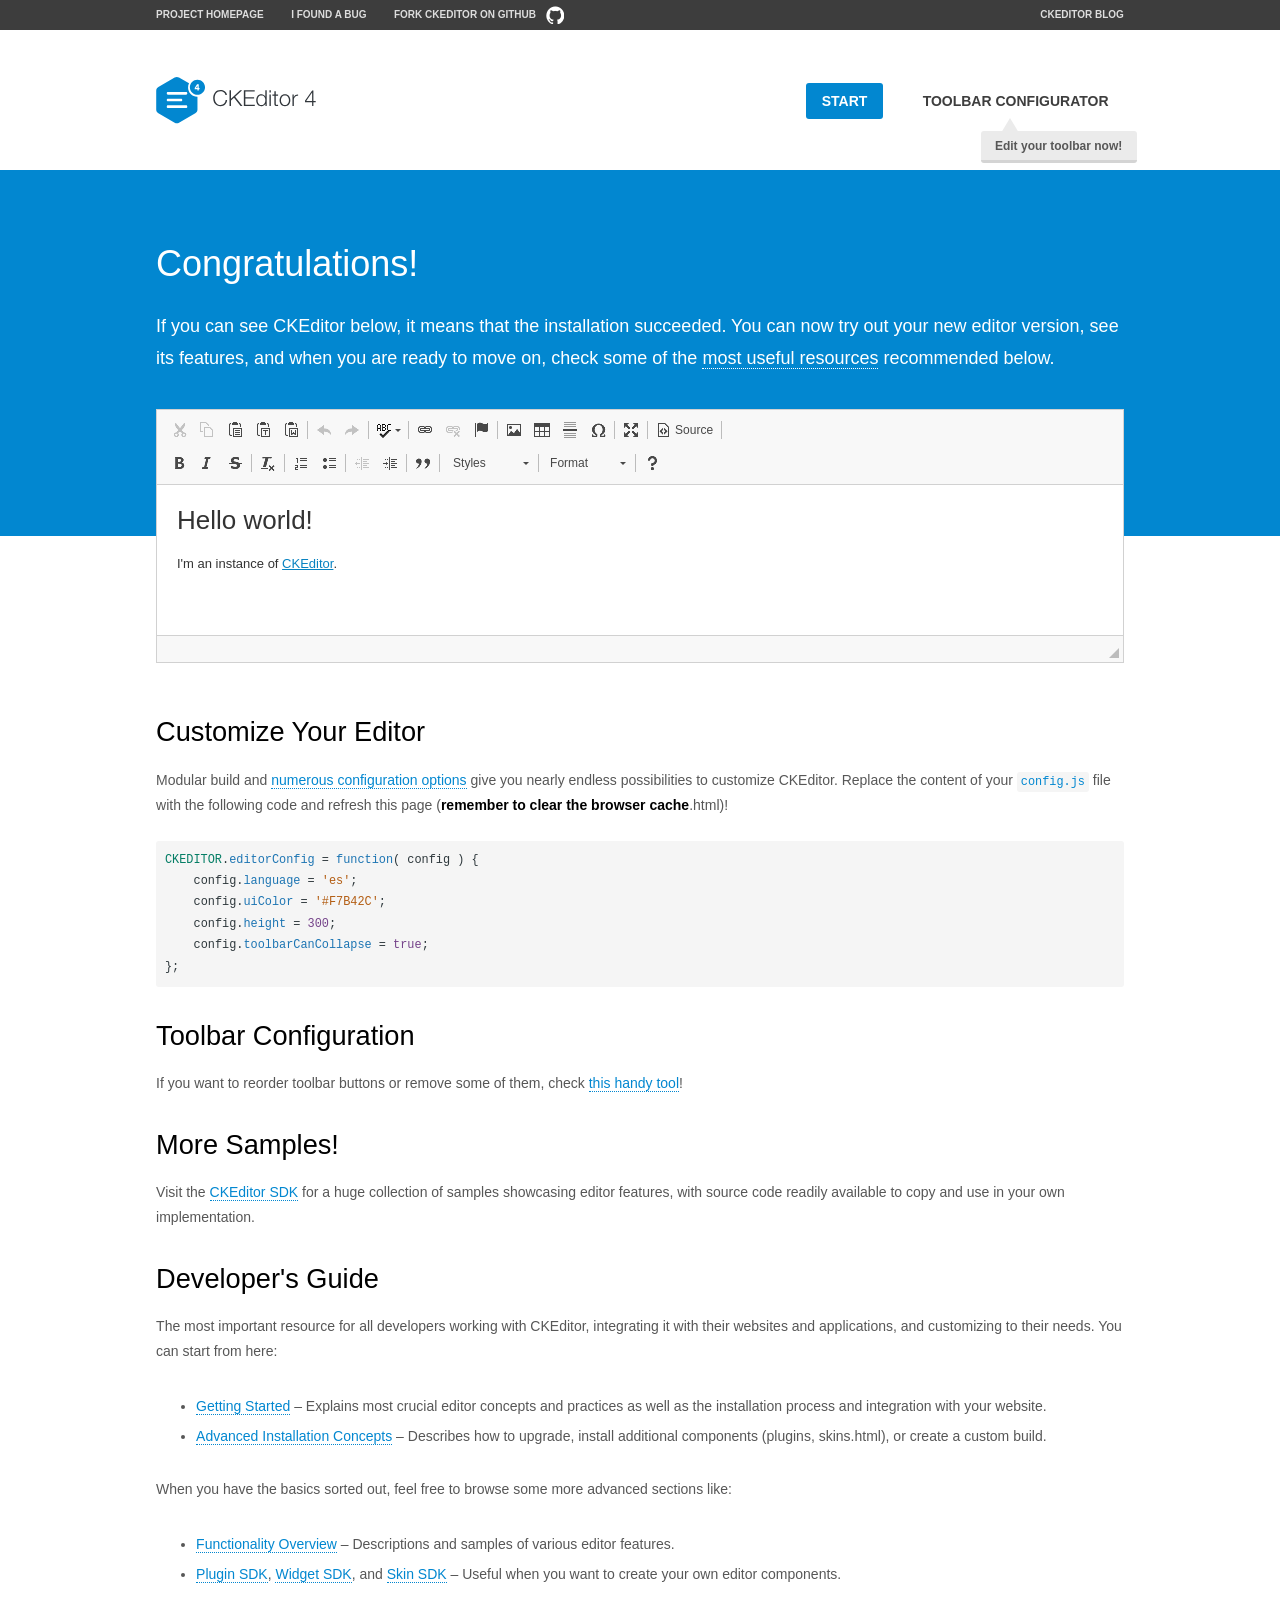
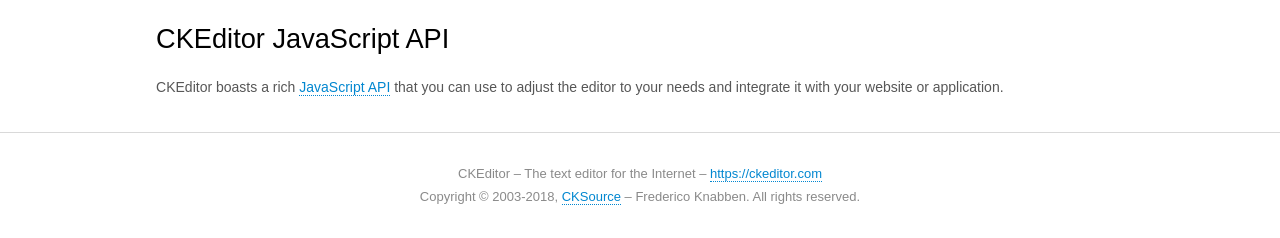
<file: ckeditor/samples/index.html>
<!DOCTYPE html>
<!--
Copyright (c) 2003-2018, CKSource - Frederico Knabben. All rights reserved.
For licensing, see LICENSE.md or https://ckeditor.com/legal/ckeditor-oss-license
-->
<html>
<head>
	<meta charset="utf-8">
	<title>CKEditor Sample</title>
	<script src="../ckeditor.js"></script>
	<script src="js/sample.js"></script>
	<link rel="stylesheet" href="css/samples.css">
	<link rel="stylesheet" href="toolbarconfigurator/lib/codemirror/neo.css">
</head>
<body id="main">

<nav class="navigation-a">
	<div class="grid-container">
		<ul class="navigation-a-left grid-width-70">
			<li><a href="https://ckeditor.com/ckeditor-4/">Project Homepage</a></li>
			<li><a href="https://github.com/ckeditor/ckeditor-dev/issues">I found a bug</a></li>
			<li><a href="https://github.com/ckeditor/ckeditor-dev" class="icon-pos-right icon-navigation-a-github">Fork CKEditor on GitHub</a></li>
		</ul>
		<ul class="navigation-a-right grid-width-30">
			<li><a href="https://ckeditor.com/blog/">CKEditor Blog</a></li>
		</ul>
	</div>
</nav>

<header class="header-a">
	<div class="grid-container">
		<h1 class="header-a-logo grid-width-30">
			<a href="index.html"><img src="img/logo.svg" onerror="this.src='img/logo.png'; this.onerror=null;" alt="CKEditor Sample"></a>
		</h1>

		<nav class="navigation-b grid-width-70">
			<ul>
				<li><a href="index.html" class="button-a button-a-background">Start</a></li>
				<li><a href="toolbarconfigurator/index.html" class="button-a">Toolbar configurator <span class="balloon-a balloon-a-nw">Edit your toolbar now!</span></a></li>
			</ul>
		</nav>
	</div>
</header>

<main>
	<div class="adjoined-top">
		<div class="grid-container">
			<div class="content grid-width-100">
				<h1>Congratulations!</h1>
				<p>
					If you can see CKEditor below, it means that the installation succeeded.
					You can now try out your new editor version, see its features, and when you are ready to move on, check some of the <a href="#sample-customize">most useful resources</a> recommended below.
				</p>
			</div>
		</div>
	</div>
	<div class="adjoined-bottom">
		<div class="grid-container">
			<div class="grid-width-100">
				<div id="editor">
					<h1>Hello world!</h1>
					<p>I'm an instance of <a href="https://ckeditor.com">CKEditor</a>.</p>
				</div>
			</div>
		</div>
	</div>

	<div class="grid-container">
		<div class="content grid-width-100">
			<section id="sample-customize">
				<h2>Customize Your Editor</h2>
				<p>Modular build and <a href="https://ckeditor.com/docs/ckeditor4/latest/guide/dev_configuration.html">numerous configuration options</a> give you nearly endless possibilities to customize CKEditor. Replace the content of your <code><a href="../config.js">config.js</a></code> file with the following code and refresh this page (<strong>remember to clear the browser cache</strong>.html)!</p>
		<pre class="cm-s-neo CodeMirror"><code><span style="padding-right: 0.1px;"><span class="cm-variable">CKEDITOR</span>.<span class="cm-property">editorConfig</span> <span class="cm-operator">=</span> <span class="cm-keyword">function</span>( <span class="cm-def">config</span> ) {</span>
<span style="padding-right: 0.1px;"><span class="cm-tab">	</span><span class="cm-variable-2">config</span>.<span class="cm-property">language</span> <span class="cm-operator">=</span> <span class="cm-string">'es'</span>;</span>
<span style="padding-right: 0.1px;"><span class="cm-tab">	</span><span class="cm-variable-2">config</span>.<span class="cm-property">uiColor</span> <span class="cm-operator">=</span> <span class="cm-string">'#F7B42C'</span>;</span>
<span style="padding-right: 0.1px;"><span class="cm-tab">	</span><span class="cm-variable-2">config</span>.<span class="cm-property">height</span> <span class="cm-operator">=</span> <span class="cm-number">300</span>;</span>
<span style="padding-right: 0.1px;"><span class="cm-tab">	</span><span class="cm-variable-2">config</span>.<span class="cm-property">toolbarCanCollapse</span> <span class="cm-operator">=</span> <span class="cm-atom">true</span>;</span>
<span style="padding-right: 0.1px;">};</span></code></pre>
			</section>

			<section>
				<h2>Toolbar Configuration</h2>
				<p>If you want to reorder toolbar buttons or remove some of them, check <a href="toolbarconfigurator/index.html">this handy tool</a>!</p>
			</section>

			<section>
				<h2>More Samples!</h2>
				<p>Visit the <a href="https://sdk.ckeditor.com">CKEditor SDK</a> for a huge collection of samples showcasing editor features, with source code readily available to copy and use in your own implementation.</p>
			</section>

			<section>
				<h2>Developer's Guide</h2>
				<p>The most important resource for all developers working with CKEditor, integrating it with their websites and applications, and customizing to their needs. You can start from here:</p>
				<ul>
					<li><a href="https://ckeditor.com/docs/ckeditor4/latest/guide/dev_installation.html">Getting Started</a> &ndash; Explains most crucial editor concepts and practices as well as the installation process and integration with your website.</li>
					<li><a href="https://ckeditor.com/docs/ckeditor4/latest/guide/dev_advanced_installation.html">Advanced Installation Concepts</a> &ndash; Describes how to upgrade, install additional components (plugins, skins.html), or create a custom build.</li>
				</ul>
					<p>When you have the basics sorted out, feel free to browse some more advanced sections like:</p>
				<ul>
					<li><a href="https://ckeditor.com/docs/ckeditor4/latest/guide/dev_features.html">Functionality Overview</a> &ndash; Descriptions and samples of various editor features.</li>
					<li><a href="https://ckeditor.com/docs/ckeditor4/latest/guide/plugin_sdk_intro.html">Plugin SDK</a>, <a href="https://ckeditor.com/docs/ckeditor4/latest/guide/widget_sdk_intro.html">Widget SDK</a>, and <a href="https://ckeditor.com/docs/ckeditor4/latest/guide/skin_sdk_intro.html">Skin SDK</a> &ndash; Useful when you want to create your own editor components.</li>
				</ul>
			</section>

			<section>
				<h2>CKEditor JavaScript API</h2>
				<p>CKEditor boasts a rich <a href="https://ckeditor.com/docs/ckeditor4/latest/api/index.html">JavaScript API</a> that you can use to adjust the editor to your needs and integrate it with your website or application.</p>
			</section>
		</div>
	</div>
</main>

<footer class="footer-a grid-container">
	<div class="grid-container">
		<p class="grid-width-100">
			CKEditor &ndash; The text editor for the Internet &ndash; <a class="samples" href="https://ckeditor.com/">https://ckeditor.com</a>
		</p>
		<p class="grid-width-100" id="copy">
			Copyright &copy; 2003-2018, <a class="samples" href="https://cksource.com/">CKSource</a> &ndash; Frederico Knabben. All rights reserved.
		</p>
	</div>
</footer>
<script>
	initSample();
</script>

</body>
</html>
</file>
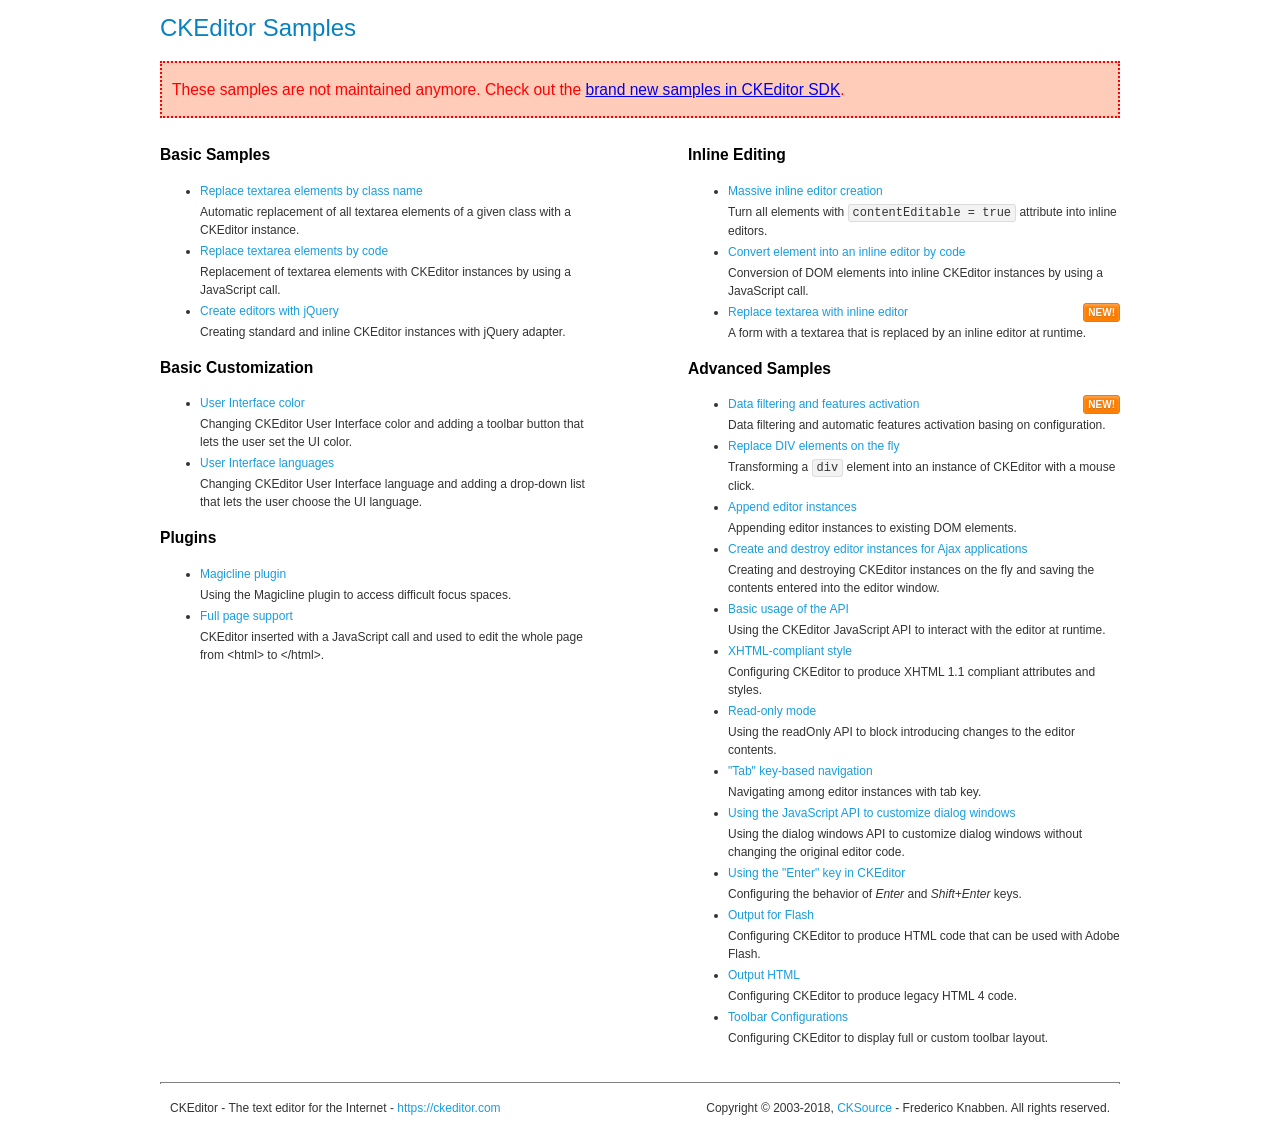
<file: ckeditor/samples/old/index.html>
<!DOCTYPE html>
<!--
Copyright (c) 2003-2018, CKSource - Frederico Knabben. All rights reserved.
For licensing, see LICENSE.md or https://ckeditor.com/legal/ckeditor-oss-license
-->
<html>
<head>
	<meta charset="utf-8">
	<title>CKEditor Samples</title>
	<link rel="stylesheet" href="sample.css">
</head>
<body>
	<h1 class="samples">
		CKEditor Samples
	</h1>
	<div class="warning deprecated">
		These samples are not maintained anymore. Check out the <a href="https://sdk.ckeditor.com/">brand new samples in CKEditor SDK</a>.
	</div>
	<div class="twoColumns">
		<div class="twoColumnsLeft">
			<h2 class="samples">
				Basic Samples
			</h2>
			<dl class="samples">
				<dt><a class="samples" href="replacebyclass.html">Replace textarea elements by class name</a></dt>
				<dd>Automatic replacement of all textarea elements of a given class with a CKEditor instance.</dd>

				<dt><a class="samples" href="replacebycode.html">Replace textarea elements by code</a></dt>
				<dd>Replacement of textarea elements with CKEditor instances by using a JavaScript call.</dd>

				<dt><a class="samples" href="jquery.html">Create editors with jQuery</a></dt>
				<dd>Creating standard and inline CKEditor instances with jQuery adapter.</dd>
			</dl>

			<h2 class="samples">
				Basic Customization
			</h2>
			<dl class="samples">
				<dt><a class="samples" href="uicolor.html">User Interface color</a></dt>
				<dd>Changing CKEditor User Interface color and adding a toolbar button that lets the user set the UI color.</dd>

				<dt><a class="samples" href="uilanguages.html">User Interface languages</a></dt>
				<dd>Changing CKEditor User Interface language and adding a drop-down list that lets the user choose the UI language.</dd>
			</dl>


			<h2 class="samples">Plugins</h2>
<dl class="samples">
<dt><a class="samples" href="magicline/magicline.html">Magicline plugin</a></dt>
<dd>Using the Magicline plugin to access difficult focus spaces.</dd>

<dt><a class="samples" href="wysiwygarea/fullpage.html">Full page support</a></dt>
<dd>CKEditor inserted with a JavaScript call and used to edit the whole page from &lt;html&gt; to &lt;/html&gt;.</dd>
</dl>
		</div>
		<div class="twoColumnsRight">
			<h2 class="samples">
				Inline Editing
			</h2>
			<dl class="samples">
				<dt><a class="samples" href="inlineall.html">Massive inline editor creation</a></dt>
				<dd>Turn all elements with <code>contentEditable = true</code> attribute into inline editors.</dd>

				<dt><a class="samples" href="inlinebycode.html">Convert element into an inline editor by code</a></dt>
				<dd>Conversion of DOM elements into inline CKEditor instances by using a JavaScript call.</dd>

				<dt><a class="samples" href="inlinetextarea.html">Replace textarea with inline editor</a> <span class="new">New!</span></dt>
				<dd>A form with a textarea that is replaced by an inline editor at runtime.</dd>

				
			</dl>

			<h2 class="samples">
				Advanced Samples
			</h2>
			<dl class="samples">
				<dt><a class="samples" href="datafiltering.html">Data filtering and features activation</a> <span class="new">New!</span></dt>
				<dd>Data filtering and automatic features activation basing on configuration.</dd>

				<dt><a class="samples" href="divreplace.html">Replace DIV elements on the fly</a></dt>
				<dd>Transforming a <code>div</code> element into an instance of CKEditor with a mouse click.</dd>

				<dt><a class="samples" href="appendto.html">Append editor instances</a></dt>
				<dd>Appending editor instances to existing DOM elements.</dd>

				<dt><a class="samples" href="ajax.html">Create and destroy editor instances for Ajax applications</a></dt>
				<dd>Creating and destroying CKEditor instances on the fly and saving the contents entered into the editor window.</dd>

				<dt><a class="samples" href="api.html">Basic usage of the API</a></dt>
				<dd>Using the CKEditor JavaScript API to interact with the editor at runtime.</dd>

				<dt><a class="samples" href="xhtmlstyle.html">XHTML-compliant style</a></dt>
				<dd>Configuring CKEditor to produce XHTML 1.1 compliant attributes and styles.</dd>

				<dt><a class="samples" href="readonly.html">Read-only mode</a></dt>
				<dd>Using the readOnly API to block introducing changes to the editor contents.</dd>

				<dt><a class="samples" href="tabindex.html">"Tab" key-based navigation</a></dt>
				<dd>Navigating among editor instances with tab key.</dd>


				
<dt><a class="samples" href="dialog/dialog.html">Using the JavaScript API to customize dialog windows</a></dt>
<dd>Using the dialog windows API to customize dialog windows without changing the original editor code.</dd>

<dt><a class="samples" href="enterkey/enterkey.html">Using the &quot;Enter&quot; key in CKEditor</a></dt>
<dd>Configuring the behavior of <em>Enter</em> and <em>Shift+Enter</em> keys.</dd>

<dt><a class="samples" href="htmlwriter/outputforflash.html">Output for Flash</a></dt>
<dd>Configuring CKEditor to produce HTML code that can be used with Adobe Flash.</dd>

<dt><a class="samples" href="htmlwriter/outputhtml.html">Output HTML</a></dt>
<dd>Configuring CKEditor to produce legacy HTML 4 code.</dd>

<dt><a class="samples" href="toolbar/toolbar.html">Toolbar Configurations</a></dt>
<dd>Configuring CKEditor to display full or custom toolbar layout.</dd>

			</dl>
		</div>
	</div>
	<div id="footer">
		<hr>
		<p>
			CKEditor - The text editor for the Internet - <a class="samples" href="https://ckeditor.com/">https://ckeditor.com</a>
		</p>
		<p id="copy">
			Copyright &copy; 2003-2018, <a class="samples" href="https://cksource.com/">CKSource</a> - Frederico Knabben. All rights reserved.
		</p>
	</div>
</body>
</html>
</file>
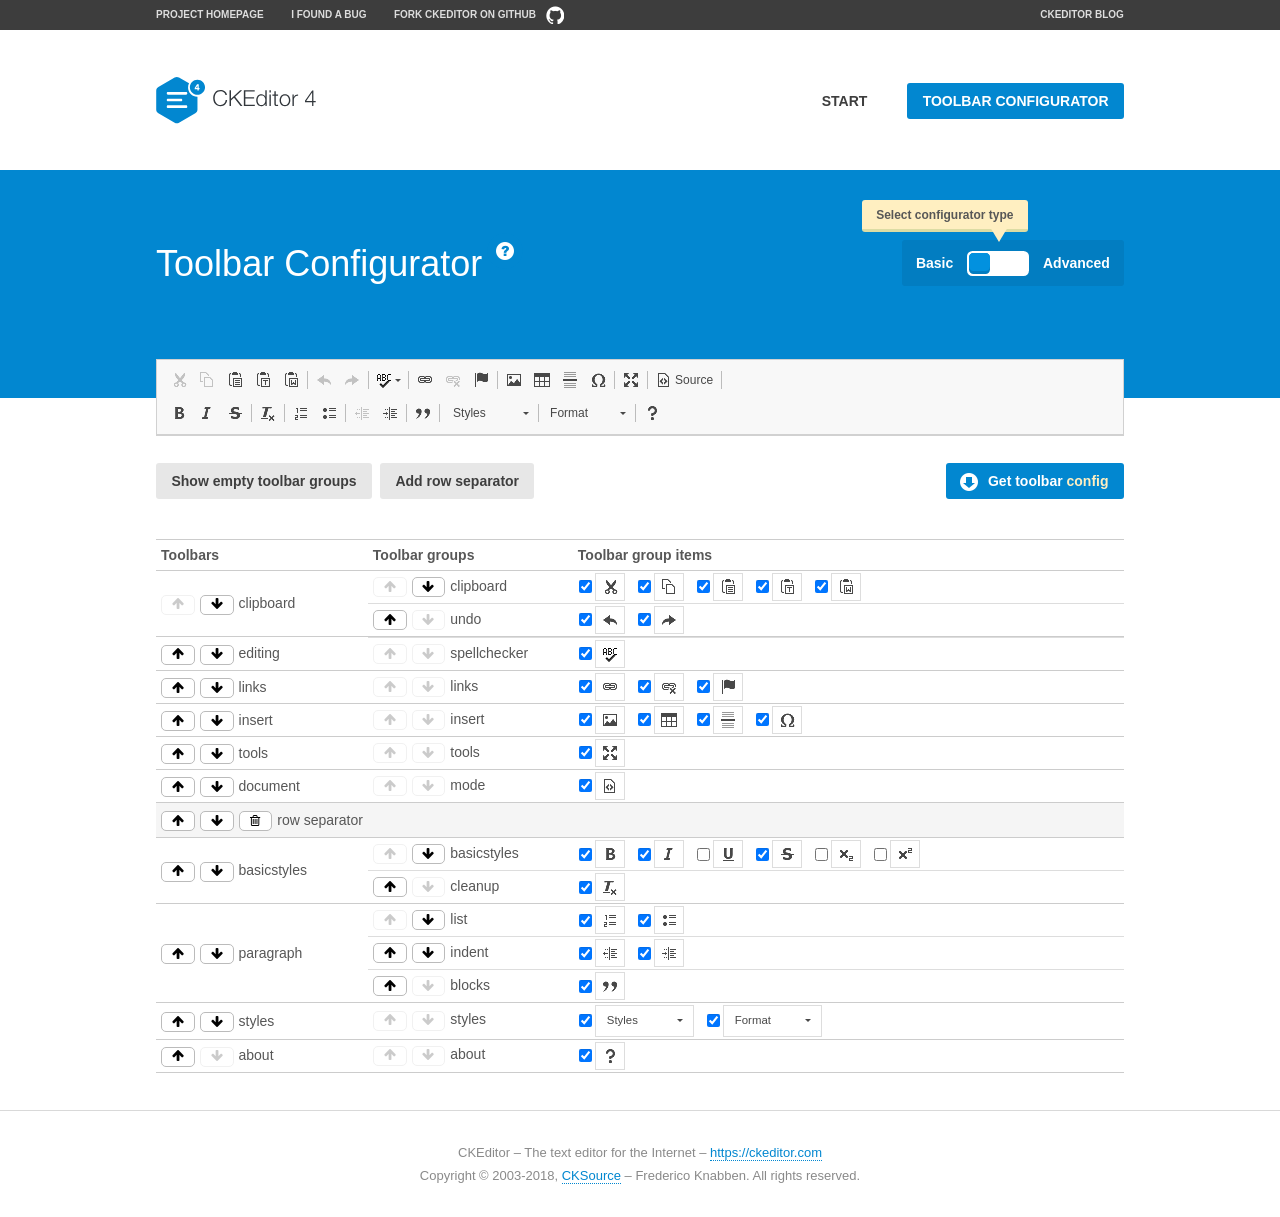
<file: ckeditor/samples/toolbarconfigurator/index.html>
<!DOCTYPE html>
<!--
Copyright (c) 2003-2018, CKSource - Frederico Knabben. All rights reserved.
For licensing, see LICENSE.md or https://ckeditor.com/legal/ckeditor-oss-license
-->
<!--[if IE 8]><html class="ie8"><![endif]-->
<!--[if gt IE 8]><html><![endif]-->
<!--[if !IE]><!--><html><!--<![endif]-->
<head>
	<meta charset="utf-8">
	<title>Toolbar Configurator</title>
	<script src="../../ckeditor.js"></script>
	<script>
		if ( CKEDITOR.env.ie && CKEDITOR.env.version < 9 )
			CKEDITOR.tools.enableHtml5Elements( document );
	</script>
	<link rel="stylesheet" href="lib/codemirror/codemirror.css">
	<link rel="stylesheet" href="lib/codemirror/show-hint.css">
	<link rel="stylesheet" href="lib/codemirror/neo.css">
	<link rel="stylesheet" href="css/fontello.css">
	<link rel="stylesheet" href="../css/samples.css">
</head>
<body id="toolbar">

<nav class="navigation-a">
	<div class="grid-container">
		<ul class="navigation-a-left grid-width-70">
			<li><a href="https://ckeditor.com/ckeditor-4/">Project Homepage</a></li>
			<li><a href="https://github.com/ckeditor/ckeditor-dev/issues">I found a bug</a></li>
			<li><a href="https://github.com/ckeditor/ckeditor-dev" class="icon-pos-right icon-navigation-a-github">Fork CKEditor on GitHub</a></li>
		</ul>
		<ul class="navigation-a-right grid-width-30">
			<li><a href="https://ckeditor.com/blog/">CKEditor Blog</a></li>
		</ul>
	</div>
</nav>

<header class="header-a">
	<div class="grid-container">
		<h1 class="header-a-logo grid-width-30">
			<a href="../index.html"><img src="../img/logo.svg" onerror="this.src='../img/logo.png'; this.onerror=null;" alt="CKEditor Logo"></a>
		</h1>
		<nav class="navigation-b grid-width-70">
			<ul>
				<li><a href="../index.html"  class="button-a">Start</a></li>
				<li><a href="index.html"  class="button-a button-a-background">Toolbar configurator</a></li>
			</ul>
		</nav>
	</div>
</header>

<main>
	<div class="adjoined-top">
		<div class="grid-container">
			<div class="content grid-width-100">
				<div class="grid-container-nested">
					<h1 class="grid-width-60">
						Toolbar Configurator
						<a href="#help-content" type="button" title="Configurator help" id="help" class="button-a button-a-background button-a-no-text icon-pos-left icon-question-mark">Help</a>
					</h1>

					<div class="grid-width-40 grid-switch-magic">
						<div class="switch">
							<span class="balloon-a balloon-a-se">Select configurator type</span>
							<input type="radio" name="radio" data-num="1" id="radio-basic" />
							<input type="radio" name="radio" data-num="2" id="radio-advanced" />
							<label data-for="1" for="radio-basic">Basic</label>
							<span class="switch-inner">
								<span class="handler"></span>
							</span>
							<label data-for="2" for="radio-advanced">Advanced</label>
						</div>
					</div>
				</div>
			</div>
		</div>
	</div>
	<div class="adjoined-bottom">
		<div class="grid-container">
			<div class="grid-width-100">
				<div class="editors-container">
					<div id="editor-basic"></div>
					<div id="editor-advanced"></div>
				</div>
			</div>
		</div>
	</div>

	<div class="grid-container configurator">
		<div class="content grid-width-100">
			<div class="configurator">
				<div>
					<div id="toolbarModifierWrapper"></div>
				</div>
			</div>
		</div>
	</div>

	<div id="help-content">
		<div class="grid-container">
			<div class="grid-width-100">
				<h2>What Am I Doing Here?</h2>

				<div class="grid-container grid-container-nested">
					<div class="basic">
						<div class="grid-width-50">
							<p>Arrange <a href="https://ckeditor.com/docs/ckeditor4/latest/api/CKEDITOR_config.html#cfg-toolbarGroups">toolbar groups</a>, toggle <a href="https://ckeditor.com/docs/ckeditor4/latest/api/CKEDITOR_config.html#cfg-removeButtons">button visibility</a> according to your needs and get your toolbar configuration.</p>
							<p>You can replace the content of the <a href="../../config.js"><code>config.js</code></a> file with the generated configuration. If you already set some configuration options you will need to merge both configurations.</p>
						</div>
						<div class="grid-width-50">
							<p>Read more about different ways of <a href="https://ckeditor.com/docs/ckeditor4/latest/guide/dev_configuration.html">setting configuration</a> and do not forget about <strong>clearing browser cache</strong>.</p>
							<p>Arranging toolbar groups is the recommended way of configuring the toolbar, but if you need more freedom you can use the <a href="#advanced">advanced configurator</a>.</p>
						</div>
					</div>
					<div class="advanced" style="display: none;">
						<div class="grid-width-50">
							<p>With this code editor you can edit your <a href="https://ckeditor.com/docs/ckeditor4/latest/api/CKEDITOR_config.html#cfg-toolbar">toolbar configuration</a> live.</p>
							<p>You can replace the content of the <a href="../../config.js"><code>config.js</code></a> file with the generated configuration. If you already set some configuration options you will need to merge both configurations.</p>
						</div>
						<div class="grid-width-50">
							<p>Read more about different ways of <a href="https://ckeditor.com/docs/ckeditor4/latest/guide/dev_configuration.html">setting configuration</a> and do not forget about <strong>clearing browser cache</strong>.</p>
						</div>
					</div>
				</div>

				<p class="grid-container grid-container-nested">
					<button type="button" class="help-content-close grid-width-100 button-a button-a-background">Got it. Let's play!</button>
				</p>
			</div>
		</div>
	</div>
</main>

<footer class="footer-a grid-container">
	<p class="grid-width-100">
		CKEditor &ndash; The text editor for the Internet &ndash; <a class="samples" href="https://ckeditor.com/">https://ckeditor.com</a>
	</p>
	<p class="grid-width-100" id="copy">
		Copyright &copy; 2003-2018, <a class="samples" href="https://cksource.com/">CKSource</a> &ndash; Frederico Knabben. All rights reserved.
	</p>
</footer>

<script src="lib/codemirror/codemirror.js"></script>
<script src="lib/codemirror/javascript.js"></script>
<script src="lib/codemirror/show-hint.js"></script>

<script src="js/fulltoolbareditor.js"></script>
<script src="js/abstracttoolbarmodifier.js"></script>
<script src="js/toolbarmodifier.js"></script>
<script src="js/toolbartextmodifier.js"></script>
<script src="../js/sf.js"></script>

<script>
	( function() {
		'use strict';

		var mode = ( window.location.hash.substr( 1 ) === 'advanced' ) ? 'advanced' : 'basic',
			configuratorSection = CKEDITOR.document.findOne( 'main > .grid-container.configurator' ),
			basicInstruction = CKEDITOR.document.findOne( '#help-content .basic' ),
			advancedInstruction = CKEDITOR.document.findOne( '#help-content .advanced' ),

			// Configurator mode switcher.
			modeSwitchBasic = CKEDITOR.document.getById( 'radio-basic' ),
			modeSwitchAdvanced = CKEDITOR.document.getById( 'radio-advanced' );

		// Initial setup
		function updateSwitcher() {
			if ( mode === 'advanced' ) {
				modeSwitchAdvanced.$.checked = true;
			} else {
				modeSwitchBasic.$.checked = true;
			}
		}

		updateSwitcher();

		CKEDITOR.document.getWindow().on( 'hashchange', function( e ) {
			var hash = window.location.hash.substr( 1 );
			if ( !( hash === 'advanced' || hash === 'basic' ) ) {
				return;
			}
			mode = hash;
			onToolbarsDone( mode );
		} );

		CKEDITOR.document.getWindow().on( 'resize', function() {
			updateToolbar( ( mode === 'basic' ? toolbarModifier : toolbarTextModifier )[ 'editorInstance' ] );
		} );

		function onRefresh( modifier ) {
			modifier = modifier || this;

			if ( mode === 'basic' && modifier instanceof ToolbarConfigurator.ToolbarTextModifier ) {
				return;
			}

			// CodeMirror container becomes visible, so we need to refresh and to avoid rendering problems.
			if ( mode === 'advanced' && modifier instanceof ToolbarConfigurator.ToolbarTextModifier ) {
				modifier.codeContainer.refresh();
			}

			updateToolbar( modifier.editorInstance );
		}

		function updateToolbar( editor ) {
			var editorContainer = editor.container;

			// Not always editor is loaded.
			if ( !editorContainer ) {
				return;
			}

			var displayStyle = editorContainer.getStyle( 'display' );

			editorContainer.setStyle( 'display', 'block' );

			var newHeight = editorContainer.getSize( 'height' );

			var newMarginTop = parseInt( editorContainer.getComputedStyle( 'margin-top' ), 10 );
			newMarginTop = ( isNaN( newMarginTop ) ? 0 : Number( newMarginTop ) );

			var newMarginBottom = parseInt( editorContainer.getComputedStyle( 'margin-bottom' ), 10 );
			newMarginBottom = ( isNaN( newMarginBottom ) ? 0 : Number( newMarginBottom ) );

			var result = newHeight + newMarginTop + newMarginBottom;

			editorContainer.setStyle( 'display', displayStyle );

			editor.container.getAscendant( 'div' ).setStyle( 'height', result + 'px' );
		}

		var toolbarModifier = new ToolbarConfigurator.ToolbarModifier( 'editor-basic' );

		var done = 0;
		toolbarModifier.init( onToolbarInit );
		toolbarModifier.onRefresh = onRefresh;

		CKEDITOR.document.getById( 'toolbarModifierWrapper' ).append( toolbarModifier.mainContainer );

		var toolbarTextModifier = new ToolbarConfigurator.ToolbarTextModifier( 'editor-advanced' );
		toolbarTextModifier.init( onToolbarInit );
		toolbarTextModifier.onRefresh = onRefresh;

		function onToolbarInit() {
			if ( ++done === 2 ) {
				onToolbarsDone();

				positionSticky.watch( CKEDITOR.document.findOne( '.toolbar' ), function() {
					return mode === 'advanced';
				} );
			}
		}

		function onToolbarsDone() {
			if ( mode === 'basic' ) {
				toggleModeBasic( false );
			} else {
				toggleModeAdvanced( false );
			}

			updateSwitcher();

			setTimeout( function() {
				CKEDITOR.document.findOne( '.editors-container' ).addClass( 'active' );
				CKEDITOR.document.findOne( '#toolbarModifierWrapper' ).addClass( 'active' );
			}, 200 );
		}

		CKEDITOR.document.getById( 'toolbarModifierWrapper' ).append( toolbarTextModifier.mainContainer );

		function toogleModeSwitch( onElement, offElement, onModifier, offModifier ) {
			onElement.addClass( 'fancy-button-active' );
			offElement.removeClass( 'fancy-button-active' );

			onModifier.showUI();
			offModifier.hideUI();
		}

		function toggleModeBasic( callOnRefresh ) {
			callOnRefresh = ( callOnRefresh !== false );
			mode = 'basic';
			window.location.hash = '#basic';
			toogleModeSwitch( modeSwitchBasic, modeSwitchAdvanced, toolbarModifier, toolbarTextModifier );

			configuratorSection.removeClass( 'freed-width' );
			basicInstruction.show();
			advancedInstruction.hide();

			callOnRefresh && onRefresh( toolbarModifier );
		}

		function toggleModeAdvanced( callOnRefresh ) {
			callOnRefresh = ( callOnRefresh !== false );
			mode = 'advanced';
			window.location.hash = '#advanced';
			toogleModeSwitch( modeSwitchAdvanced, modeSwitchBasic, toolbarTextModifier, toolbarModifier );

			configuratorSection.addClass( 'freed-width' );
			advancedInstruction.show();
			basicInstruction.hide();

			callOnRefresh && onRefresh( toolbarTextModifier );
		}

		modeSwitchBasic.on( 'click', toggleModeBasic );
		modeSwitchAdvanced.on( 'click', toggleModeAdvanced );

		//
		// Position:sticky for the toolbar.
		//

		// Will make elements behave like they were styled with position:sticky.
		var positionSticky = {
			// Store object: {
			// 		element: CKEDITOR.dom.element, // Element which will float.
			// 		placeholder: CKEDITOR.dom.element, // Placeholder which is place to prevent page bounce.
			// 		isFixed: boolean // Whether element float now.
			// }
			watched: [],

			active: [],

			staticContainer: null,

			init: function() {
				var element = CKEDITOR.dom.element.createFromHtml(
					'<div class="staticContainer">' +
						'<div class="grid-container" >' +
							'<div class="grid-width-100">' +
								'<div class="inner"></div>' +
							'</div>' +
						'</div>' +
					'</div>' );

				this.staticContainer = element.findOne( '.inner' );

				CKEDITOR.document.getBody().append( element );
			},

			watch: function( element, preventFunc ) {
				this.watched.push( {
					element: element,
					placeholder: new CKEDITOR.dom.element( 'div' ),
					isFixed: false,
					preventFunc: preventFunc
				} );
			},

			checkAll: function() {
				for ( var i = 0; i < this.watched.length; i++ ) {
					this.check( this.watched[ i ] );
				}
			},

			check: function( element ) {
				var isFixed = element.isFixed;
				var shouldBeFixed = this.shouldBeFixed( element );

				// Nothing to be done.
				if ( isFixed === shouldBeFixed ) {
					return;
				}

				var placeholder = element.placeholder;

				if ( isFixed ) {
					// Unfixing.

					element.element.insertBefore( placeholder );
					placeholder.remove();

					element.element.removeStyle( 'margin' );

					this.active.splice( CKEDITOR.tools.indexOf( this.active, element ), 1 );

				} else {
					// Fixing.
					placeholder.setStyle( 'width', element.element.getSize( 'width' ) + 'px' );
					placeholder.setStyle( 'height', element.element.getSize( 'height' ) + 'px' );
					placeholder.setStyle( 'margin-bottom', element.element.getComputedStyle( 'margin-bottom' ) );
					placeholder.setStyle( 'display', element.element.getComputedStyle( 'display' ) );
					placeholder.insertAfter( element.element );

					this.staticContainer.append( element.element );

					this.active.push( element );
				}

				element.isFixed = !element.isFixed;
			},

			shouldBeFixed: function( element ) {
				if ( element.preventFunc && element.preventFunc() ) {
					return false;
				}

				// If element is already fixed we are checking it's placeholder.
				var related = ( element.isFixed ? element.placeholder : element.element ),
					clientRect = related.$.getBoundingClientRect(),
					staticHeight = this.staticContainer.getSize('height' ),
					elemHeight = element.element.getSize( 'height' );

				if ( element.isFixed ) {
					return ( clientRect.top + elemHeight < staticHeight );
				} else {
					return ( clientRect.top < staticHeight );
				}
			}
		};

		positionSticky.init();

		CKEDITOR.document.getWindow().on( 'scroll',
			new CKEDITOR.tools.eventsBuffer( 100, positionSticky.checkAll, positionSticky ).input
		);

		// Make the toolbar sticky.
		positionSticky.watch( CKEDITOR.document.findOne( '.editors-container' ) );

		// Help button and help-content.
		( function() {
			var helpButton = CKEDITOR.document.getById( 'help' ),
				helpContent = CKEDITOR.document.getById( 'help-content' );

			// Don't show help button on IE8 because it's unsupported by Pico Modal.
			if ( CKEDITOR.env.ie && CKEDITOR.env.version == 8 ) {
				helpButton.hide();
			} else {
				// Display help modal when the button is clicked.
				helpButton.on( 'click', function( evt ) {
					SF.modal( {
						// Clone modal content from DOM.
						content: helpContent.getHtml(),

						afterCreate: function( modal ) {
							// Enable modal content button to close the modal.
							new CKEDITOR.dom.element( modal.modalElem() ).findOne( '.help-content-close' ).once( 'click', modal.close );
						}
					} ).show();
				} );
			}
		} )();
	} )();
</script>
</body>
</html>
</file>
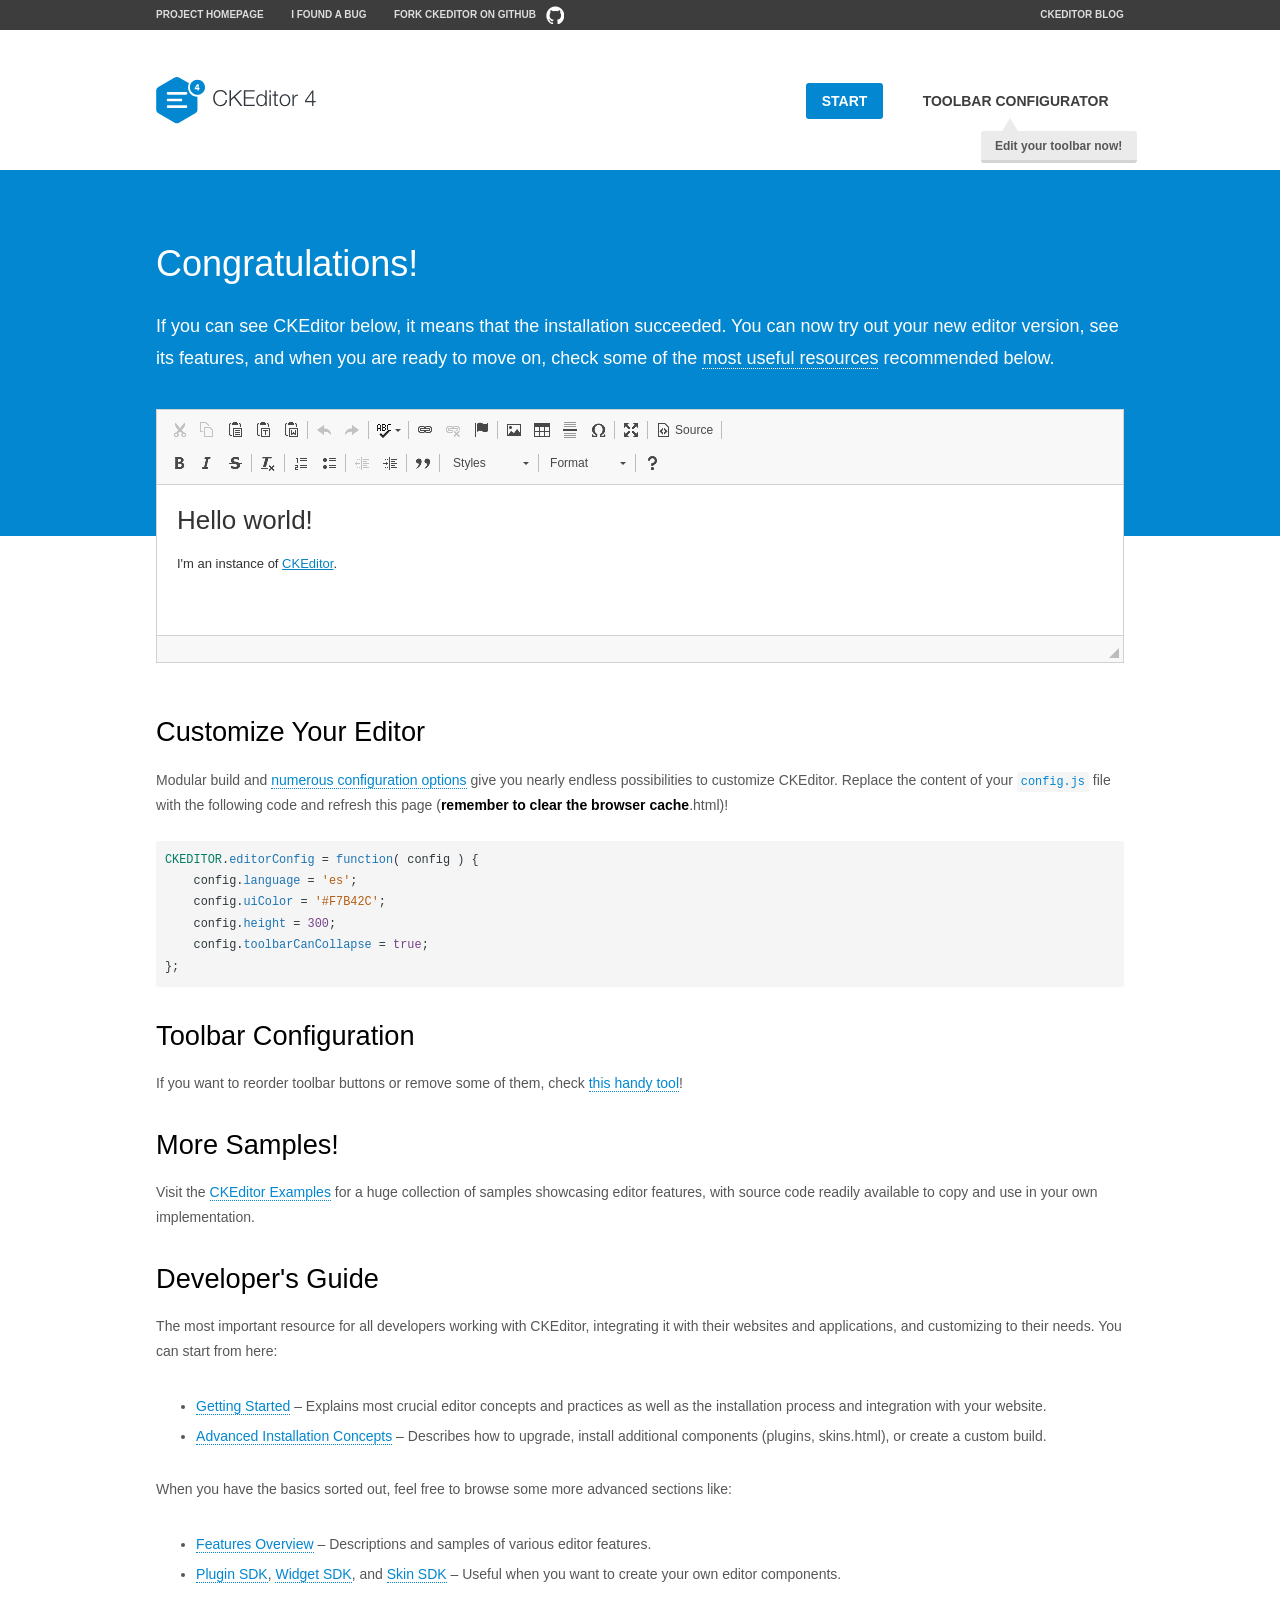
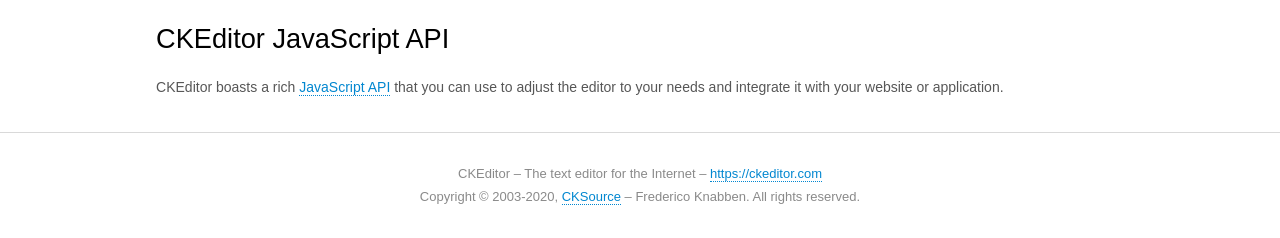
<file: LTTAdmin/ckeditor/samples/index.html>
<!DOCTYPE html>
<!--
Copyright (c) 2003-2020, CKSource - Frederico Knabben. All rights reserved.
For licensing, see LICENSE.md or https://ckeditor.com/legal/ckeditor-oss-license
-->
<html lang="en">
<head>
	<meta charset="utf-8">
	<title>CKEditor Sample</title>
	<script src="../ckeditor.js"></script>
	<script src="js/sample.js"></script>
	<link rel="stylesheet" href="css/samples.css">
	<link rel="stylesheet" href="toolbarconfigurator/lib/codemirror/neo.css">
	<meta name="viewport" content="width=device-width,initial-scale=1">
	<meta name="description" content="Try the latest sample of CKEditor 4 and learn more about customizing your WYSIWYG editor with endless possibilities.">
</head>
<body id="main">

<nav class="navigation-a">
	<div class="grid-container">
		<ul class="navigation-a-left grid-width-70">
			<li><a href="https://ckeditor.com/ckeditor-4/">Project Homepage</a></li>
			<li><a href="https://github.com/ckeditor/ckeditor4/issues">I found a bug</a></li>
			<li><a href="https://github.com/ckeditor/ckeditor4" class="icon-pos-right icon-navigation-a-github">Fork CKEditor on GitHub</a></li>
		</ul>
		<ul class="navigation-a-right grid-width-30">
			<li><a href="https://ckeditor.com/blog/">CKEditor Blog</a></li>
		</ul>
	</div>
</nav>

<header class="header-a">
	<div class="grid-container">
		<h1 class="header-a-logo grid-width-30">
			<a href="index.html"><img src="img/logo.svg" onerror="this.src='img/logo.png'; this.onerror=null;" alt="CKEditor Sample"></a>
		</h1>

		<nav class="navigation-b grid-width-70">
			<ul>
				<li><a href="index.html" class="button-a button-a-background">Start</a></li>
				<li><a href="toolbarconfigurator/index.html" class="button-a">Toolbar configurator <span class="balloon-a balloon-a-nw">Edit your toolbar now!</span></a></li>
			</ul>
		</nav>
	</div>
</header>

<main>
	<div class="adjoined-top">
		<div class="grid-container">
			<div class="content grid-width-100">
				<h1>Congratulations!</h1>
				<p>
					If you can see CKEditor below, it means that the installation succeeded.
					You can now try out your new editor version, see its features, and when you are ready to move on, check some of the <a href="#sample-customize">most useful resources</a> recommended below.
				</p>
			</div>
		</div>
	</div>
	<div class="adjoined-bottom">
		<div class="grid-container">
			<div class="grid-width-100">
				<div id="editor">
					<h1>Hello world!</h1>
					<p>I'm an instance of <a href="https://ckeditor.com">CKEditor</a>.</p>
				</div>
			</div>
		</div>
	</div>

	<div class="grid-container">
		<div class="content grid-width-100">
			<section id="sample-customize">
				<h2>Customize Your Editor</h2>
				<p>Modular build and <a href="https://ckeditor.com/docs/ckeditor4/latest/guide/dev_configuration.html">numerous configuration options</a> give you nearly endless possibilities to customize CKEditor. Replace the content of your <code><a href="../config.js">config.js</a></code> file with the following code and refresh this page (<strong>remember to clear the browser cache</strong>.html)!</p>
		<pre class="cm-s-neo CodeMirror"><code><span style="padding-right: 0.1px;"><span class="cm-variable">CKEDITOR</span>.<span class="cm-property">editorConfig</span> <span class="cm-operator">=</span> <span class="cm-keyword">function</span>( <span class="cm-def">config</span> ) {</span>
<span style="padding-right: 0.1px;"><span class="cm-tab">	</span><span class="cm-variable-2">config</span>.<span class="cm-property">language</span> <span class="cm-operator">=</span> <span class="cm-string">'es'</span>;</span>
<span style="padding-right: 0.1px;"><span class="cm-tab">	</span><span class="cm-variable-2">config</span>.<span class="cm-property">uiColor</span> <span class="cm-operator">=</span> <span class="cm-string">'#F7B42C'</span>;</span>
<span style="padding-right: 0.1px;"><span class="cm-tab">	</span><span class="cm-variable-2">config</span>.<span class="cm-property">height</span> <span class="cm-operator">=</span> <span class="cm-number">300</span>;</span>
<span style="padding-right: 0.1px;"><span class="cm-tab">	</span><span class="cm-variable-2">config</span>.<span class="cm-property">toolbarCanCollapse</span> <span class="cm-operator">=</span> <span class="cm-atom">true</span>;</span>
<span style="padding-right: 0.1px;">};</span></code></pre>
			</section>

			<section>
				<h2>Toolbar Configuration</h2>
				<p>If you want to reorder toolbar buttons or remove some of them, check <a href="toolbarconfigurator/index.html">this handy tool</a>!</p>
			</section>

			<section>
				<h2>More Samples!</h2>
				<p>Visit the <a href="https://ckeditor.com/docs/ckeditor4/latest/examples/index.html">CKEditor Examples</a> for a huge collection of samples showcasing editor features, with source code readily available to copy and use in your own implementation.</p>
			</section>

			<section>
				<h2>Developer's Guide</h2>
				<p>The most important resource for all developers working with CKEditor, integrating it with their websites and applications, and customizing to their needs. You can start from here:</p>
				<ul>
					<li><a href="https://ckeditor.com/docs/ckeditor4/latest/guide/dev_installation.html">Getting Started</a> &ndash; Explains most crucial editor concepts and practices as well as the installation process and integration with your website.</li>
					<li><a href="https://ckeditor.com/docs/ckeditor4/latest/guide/dev_advanced_installation.html">Advanced Installation Concepts</a> &ndash; Describes how to upgrade, install additional components (plugins, skins.html), or create a custom build.</li>
				</ul>
					<p>When you have the basics sorted out, feel free to browse some more advanced sections like:</p>
				<ul>
					<li><a href="https://ckeditor.com/docs/ckeditor4/latest/features/index.html">Features Overview</a> &ndash; Descriptions and samples of various editor features.</li>
					<li><a href="https://ckeditor.com/docs/ckeditor4/latest/guide/plugin_sdk_intro.html">Plugin SDK</a>, <a href="https://ckeditor.com/docs/ckeditor4/latest/guide/widget_sdk_intro.html">Widget SDK</a>, and <a href="https://ckeditor.com/docs/ckeditor4/latest/guide/skin_sdk_intro.html">Skin SDK</a> &ndash; Useful when you want to create your own editor components.</li>
				</ul>
			</section>

			<section>
				<h2>CKEditor JavaScript API</h2>
				<p>CKEditor boasts a rich <a href="https://ckeditor.com/docs/ckeditor4/latest/api/index.html">JavaScript API</a> that you can use to adjust the editor to your needs and integrate it with your website or application.</p>
			</section>
		</div>
	</div>
</main>

<footer class="footer-a grid-container">
	<div class="grid-container">
		<p class="grid-width-100">
			CKEditor &ndash; The text editor for the Internet &ndash; <a class="samples" href="https://ckeditor.com/">https://ckeditor.com</a>
		</p>
		<p class="grid-width-100" id="copy">
			Copyright &copy; 2003-2020, <a class="samples" href="https://cksource.com/">CKSource</a> &ndash; Frederico Knabben. All rights reserved.
		</p>
	</div>
</footer>
<script>
	initSample();
</script>

</body>
</html>
</file>
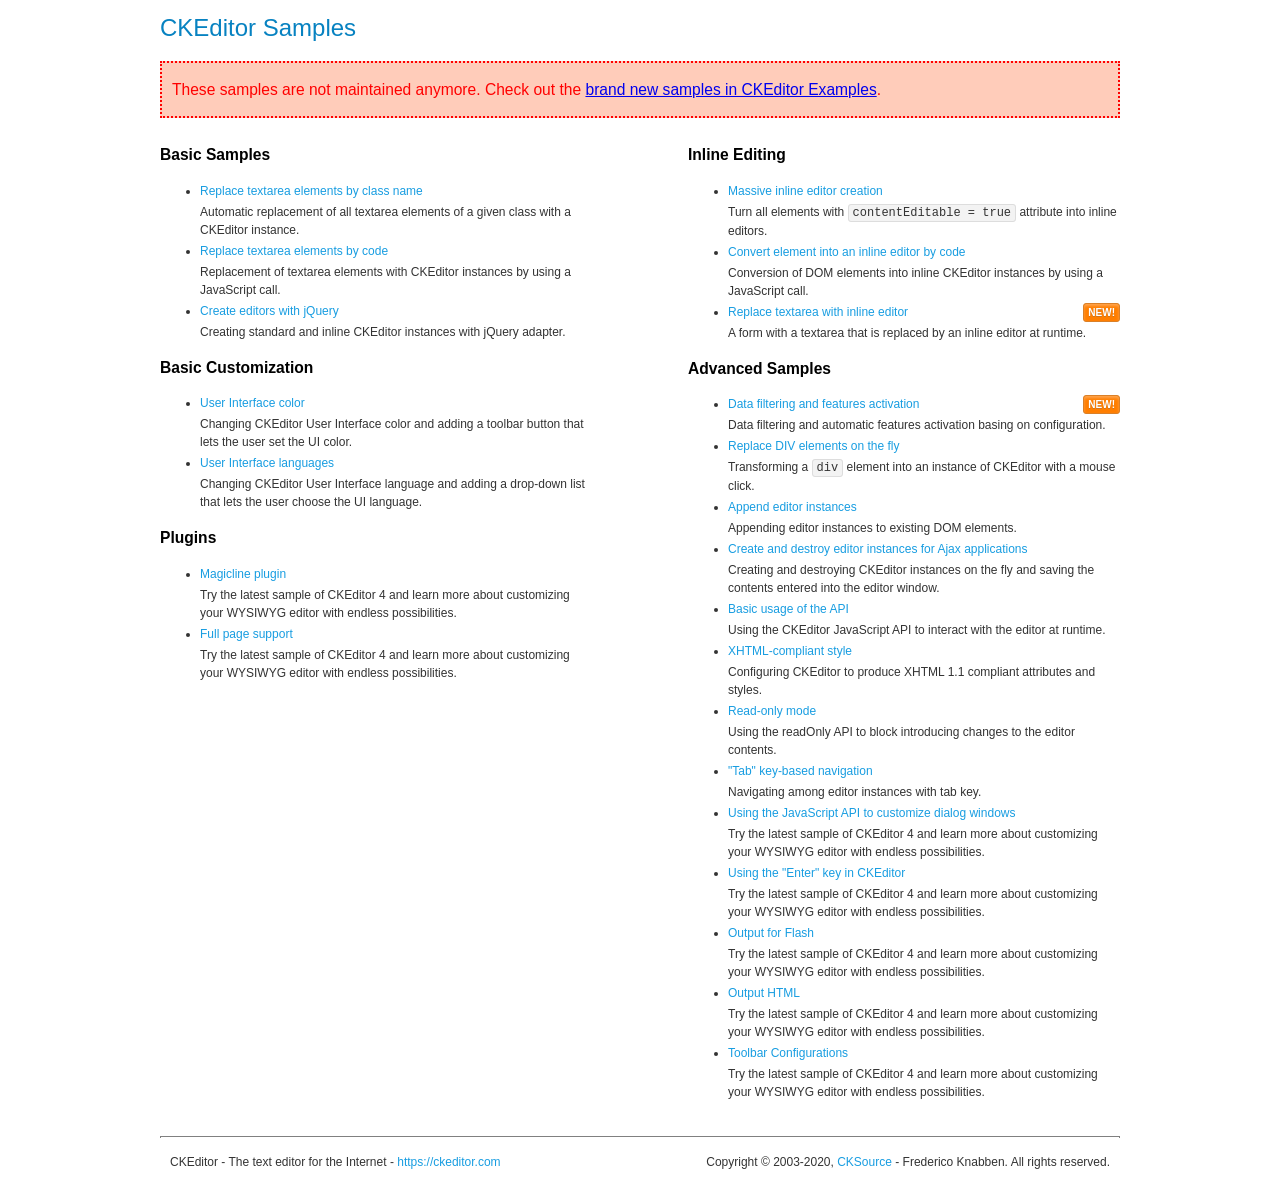
<file: LTTAdmin/ckeditor/samples/old/index.html>
<!DOCTYPE html>
<!--
Copyright (c) 2003-2020, CKSource - Frederico Knabben. All rights reserved.
For licensing, see LICENSE.md or https://ckeditor.com/legal/ckeditor-oss-license
-->
<html lang="en">
<head>
	<meta charset="utf-8">
	<title>CKEditor Samples</title>
	<link rel="stylesheet" href="sample.css">
	<meta name="description" content="Try the latest sample of CKEditor 4 and learn more about customizing your WYSIWYG editor with endless possibilities.">
</head>
<body>
	<h1 class="samples">
		CKEditor Samples
	</h1>
	<div class="warning deprecated">
		These samples are not maintained anymore. Check out the <a href="https://ckeditor.com/docs/ckeditor4/latest/examples/index.html">brand new samples in CKEditor Examples</a>.
	</div>
	<div class="twoColumns">
		<div class="twoColumnsLeft">
			<h2 class="samples">
				Basic Samples
			</h2>
			<dl class="samples">
				<dt><a class="samples" href="replacebyclass.html">Replace textarea elements by class name</a></dt>
				<dd>Automatic replacement of all textarea elements of a given class with a CKEditor instance.</dd>

				<dt><a class="samples" href="replacebycode.html">Replace textarea elements by code</a></dt>
				<dd>Replacement of textarea elements with CKEditor instances by using a JavaScript call.</dd>

				<dt><a class="samples" href="jquery.html">Create editors with jQuery</a></dt>
				<dd>Creating standard and inline CKEditor instances with jQuery adapter.</dd>
			</dl>

			<h2 class="samples">
				Basic Customization
			</h2>
			<dl class="samples">
				<dt><a class="samples" href="uicolor.html">User Interface color</a></dt>
				<dd>Changing CKEditor User Interface color and adding a toolbar button that lets the user set the UI color.</dd>

				<dt><a class="samples" href="uilanguages.html">User Interface languages</a></dt>
				<dd>Changing CKEditor User Interface language and adding a drop-down list that lets the user choose the UI language.</dd>
			</dl>


			<h2 class="samples">Plugins</h2>
<dl class="samples">
<dt><a class="samples" href="magicline/magicline.html">Magicline plugin</a></dt>
<dd>Try the latest sample of CKEditor 4 and learn more about customizing your WYSIWYG editor with endless possibilities.</dd>

<dt><a class="samples" href="wysiwygarea/fullpage.html">Full page support</a></dt>
<dd>Try the latest sample of CKEditor 4 and learn more about customizing your WYSIWYG editor with endless possibilities.</dd>
</dl>
		</div>
		<div class="twoColumnsRight">
			<h2 class="samples">
				Inline Editing
			</h2>
			<dl class="samples">
				<dt><a class="samples" href="inlineall.html">Massive inline editor creation</a></dt>
				<dd>Turn all elements with <code>contentEditable = true</code> attribute into inline editors.</dd>

				<dt><a class="samples" href="inlinebycode.html">Convert element into an inline editor by code</a></dt>
				<dd>Conversion of DOM elements into inline CKEditor instances by using a JavaScript call.</dd>

				<dt><a class="samples" href="inlinetextarea.html">Replace textarea with inline editor</a> <span class="new">New!</span></dt>
				<dd>A form with a textarea that is replaced by an inline editor at runtime.</dd>

				
			</dl>

			<h2 class="samples">
				Advanced Samples
			</h2>
			<dl class="samples">
				<dt><a class="samples" href="datafiltering.html">Data filtering and features activation</a> <span class="new">New!</span></dt>
				<dd>Data filtering and automatic features activation basing on configuration.</dd>

				<dt><a class="samples" href="divreplace.html">Replace DIV elements on the fly</a></dt>
				<dd>Transforming a <code>div</code> element into an instance of CKEditor with a mouse click.</dd>

				<dt><a class="samples" href="appendto.html">Append editor instances</a></dt>
				<dd>Appending editor instances to existing DOM elements.</dd>

				<dt><a class="samples" href="ajax.html">Create and destroy editor instances for Ajax applications</a></dt>
				<dd>Creating and destroying CKEditor instances on the fly and saving the contents entered into the editor window.</dd>

				<dt><a class="samples" href="api.html">Basic usage of the API</a></dt>
				<dd>Using the CKEditor JavaScript API to interact with the editor at runtime.</dd>

				<dt><a class="samples" href="xhtmlstyle.html">XHTML-compliant style</a></dt>
				<dd>Configuring CKEditor to produce XHTML 1.1 compliant attributes and styles.</dd>

				<dt><a class="samples" href="readonly.html">Read-only mode</a></dt>
				<dd>Using the readOnly API to block introducing changes to the editor contents.</dd>

				<dt><a class="samples" href="tabindex.html">"Tab" key-based navigation</a></dt>
				<dd>Navigating among editor instances with tab key.</dd>


				
<dt><a class="samples" href="dialog/dialog.html">Using the JavaScript API to customize dialog windows</a></dt>
<dd>Try the latest sample of CKEditor 4 and learn more about customizing your WYSIWYG editor with endless possibilities.</dd>

<dt><a class="samples" href="enterkey/enterkey.html">Using the &quot;Enter&quot; key in CKEditor</a></dt>
<dd>Try the latest sample of CKEditor 4 and learn more about customizing your WYSIWYG editor with endless possibilities.</dd>

<dt><a class="samples" href="htmlwriter/outputforflash.html">Output for Flash</a></dt>
<dd>Try the latest sample of CKEditor 4 and learn more about customizing your WYSIWYG editor with endless possibilities.</dd>

<dt><a class="samples" href="htmlwriter/outputhtml.html">Output HTML</a></dt>
<dd>Try the latest sample of CKEditor 4 and learn more about customizing your WYSIWYG editor with endless possibilities.</dd>

<dt><a class="samples" href="toolbar/toolbar.html">Toolbar Configurations</a></dt>
<dd>Try the latest sample of CKEditor 4 and learn more about customizing your WYSIWYG editor with endless possibilities.</dd>

			</dl>
		</div>
	</div>
	<div id="footer">
		<hr>
		<p>
			CKEditor - The text editor for the Internet - <a class="samples" href="https://ckeditor.com/">https://ckeditor.com</a>
		</p>
		<p id="copy">
			Copyright &copy; 2003-2020, <a class="samples" href="https://cksource.com/">CKSource</a> - Frederico Knabben. All rights reserved.
		</p>
	</div>
</body>
</html>
</file>
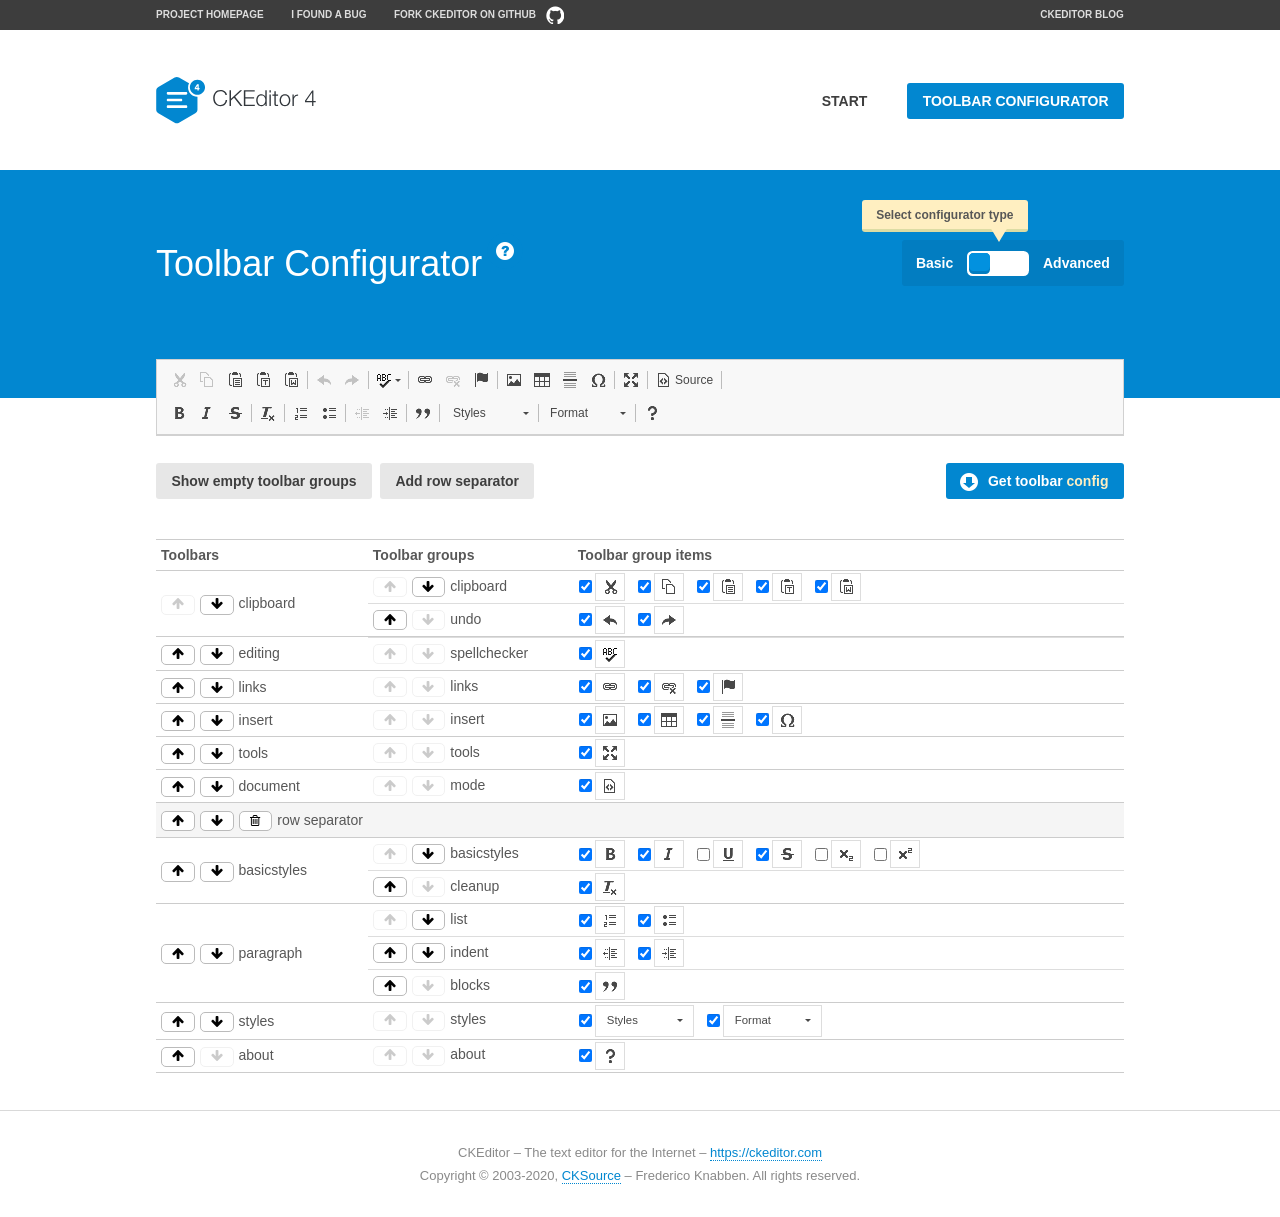
<file: LTTAdmin/ckeditor/samples/toolbarconfigurator/index.html>
<!DOCTYPE html>
<!--
Copyright (c) 2003-2020, CKSource - Frederico Knabben. All rights reserved.
For licensing, see LICENSE.md or https://ckeditor.com/legal/ckeditor-oss-license
-->
<!--[if IE 8]><html class="ie8"><![endif]-->
<!--[if gt IE 8]><html><![endif]-->
<!--[if !IE]><!--><html lang="en"><!--<![endif]-->
<head>
	<meta charset="utf-8">
	<title>Toolbar Configurator</title>
	<script src="../../ckeditor.js"></script>
	<script>
		if ( CKEDITOR.env.ie && CKEDITOR.env.version < 9 )
			CKEDITOR.tools.enableHtml5Elements( document );
	</script>
	<link rel="stylesheet" href="lib/codemirror/codemirror.css">
	<link rel="stylesheet" href="lib/codemirror/show-hint.css">
	<link rel="stylesheet" href="lib/codemirror/neo.css">
	<link rel="stylesheet" href="css/fontello.css">
	<link rel="stylesheet" href="../css/samples.css">
	<meta name="description" content="Try the latest sample of CKEditor 4 and learn more about customizing your WYSIWYG editor with endless possibilities.">
</head>
<body id="toolbar">

<nav class="navigation-a">
	<div class="grid-container">
		<ul class="navigation-a-left grid-width-70">
			<li><a href="https://ckeditor.com/ckeditor-4/">Project Homepage</a></li>
			<li><a href="https://github.com/ckeditor/ckeditor4/issues">I found a bug</a></li>
			<li><a href="https://github.com/ckeditor/ckeditor4" class="icon-pos-right icon-navigation-a-github">Fork CKEditor on GitHub</a></li>
		</ul>
		<ul class="navigation-a-right grid-width-30">
			<li><a href="https://ckeditor.com/blog/">CKEditor Blog</a></li>
		</ul>
	</div>
</nav>

<header class="header-a">
	<div class="grid-container">
		<h1 class="header-a-logo grid-width-30">
			<a href="../index.html"><img src="../img/logo.svg" onerror="this.src='../img/logo.png'; this.onerror=null;" alt="CKEditor Logo"></a>
		</h1>
		<nav class="navigation-b grid-width-70">
			<ul>
				<li><a href="../index.html"  class="button-a">Start</a></li>
				<li><a href="index.html"  class="button-a button-a-background">Toolbar configurator</a></li>
			</ul>
		</nav>
	</div>
</header>

<main>
	<div class="adjoined-top">
		<div class="grid-container">
			<div class="content grid-width-100">
				<div class="grid-container-nested">
					<h1 class="grid-width-60">
						Toolbar Configurator
						<a href="#help-content" type="button" title="Configurator help" id="help" class="button-a button-a-background button-a-no-text icon-pos-left icon-question-mark">Help</a>
					</h1>

					<div class="grid-width-40 grid-switch-magic">
						<div class="switch">
							<span class="balloon-a balloon-a-se">Select configurator type</span>
							<input type="radio" name="radio" data-num="1" id="radio-basic" />
							<input type="radio" name="radio" data-num="2" id="radio-advanced" />
							<label data-for="1" for="radio-basic">Basic</label>
							<span class="switch-inner">
								<span class="handler"></span>
							</span>
							<label data-for="2" for="radio-advanced">Advanced</label>
						</div>
					</div>
				</div>
			</div>
		</div>
	</div>
	<div class="adjoined-bottom">
		<div class="grid-container">
			<div class="grid-width-100">
				<div class="editors-container">
					<div id="editor-basic"></div>
					<div id="editor-advanced"></div>
				</div>
			</div>
		</div>
	</div>

	<div class="grid-container configurator">
		<div class="content grid-width-100">
			<div class="configurator">
				<div>
					<div id="toolbarModifierWrapper"></div>
				</div>
			</div>
		</div>
	</div>

	<div id="help-content">
		<div class="grid-container">
			<div class="grid-width-100">
				<h2>What Am I Doing Here?</h2>

				<div class="grid-container grid-container-nested">
					<div class="basic">
						<div class="grid-width-50">
							<p>Arrange <a href="https://ckeditor.com/docs/ckeditor4/latest/api/CKEDITOR_config.html#cfg-toolbarGroups">toolbar groups</a>, toggle <a href="https://ckeditor.com/docs/ckeditor4/latest/api/CKEDITOR_config.html#cfg-removeButtons">button visibility</a> according to your needs and get your toolbar configuration.</p>
							<p>You can replace the content of the <a href="../../config.js"><code>config.js</code></a> file with the generated configuration. If you already set some configuration options you will need to merge both configurations.</p>
						</div>
						<div class="grid-width-50">
							<p>Read more about different ways of <a href="https://ckeditor.com/docs/ckeditor4/latest/guide/dev_configuration.html">setting configuration</a> and do not forget about <strong>clearing browser cache</strong>.</p>
							<p>Arranging toolbar groups is the recommended way of configuring the toolbar, but if you need more freedom you can use the <a href="#advanced">advanced configurator</a>.</p>
						</div>
					</div>
					<div class="advanced" style="display: none;">
						<div class="grid-width-50">
							<p>With this code editor you can edit your <a href="https://ckeditor.com/docs/ckeditor4/latest/api/CKEDITOR_config.html#cfg-toolbar">toolbar configuration</a> live.</p>
							<p>You can replace the content of the <a href="../../config.js"><code>config.js</code></a> file with the generated configuration. If you already set some configuration options you will need to merge both configurations.</p>
						</div>
						<div class="grid-width-50">
							<p>Read more about different ways of <a href="https://ckeditor.com/docs/ckeditor4/latest/guide/dev_configuration.html">setting configuration</a> and do not forget about <strong>clearing browser cache</strong>.</p>
						</div>
					</div>
				</div>

				<p class="grid-container grid-container-nested">
					<button type="button" class="help-content-close grid-width-100 button-a button-a-background">Got it. Let's play!</button>
				</p>
			</div>
		</div>
	</div>
</main>

<footer class="footer-a grid-container">
	<p class="grid-width-100">
		CKEditor &ndash; The text editor for the Internet &ndash; <a class="samples" href="https://ckeditor.com/">https://ckeditor.com</a>
	</p>
	<p class="grid-width-100" id="copy">
		Copyright &copy; 2003-2020, <a class="samples" href="https://cksource.com/">CKSource</a> &ndash; Frederico Knabben. All rights reserved.
	</p>
</footer>

<script src="lib/codemirror/codemirror.js"></script>
<script src="lib/codemirror/javascript.js"></script>
<script src="lib/codemirror/show-hint.js"></script>

<script src="js/fulltoolbareditor.js"></script>
<script src="js/abstracttoolbarmodifier.js"></script>
<script src="js/toolbarmodifier.js"></script>
<script src="js/toolbartextmodifier.js"></script>
<script src="../js/sf.js"></script>

<script>
	( function() {
		'use strict';

		var mode = ( window.location.hash.substr( 1 ) === 'advanced' ) ? 'advanced' : 'basic',
			configuratorSection = CKEDITOR.document.findOne( 'main > .grid-container.configurator' ),
			basicInstruction = CKEDITOR.document.findOne( '#help-content .basic' ),
			advancedInstruction = CKEDITOR.document.findOne( '#help-content .advanced' ),

			// Configurator mode switcher.
			modeSwitchBasic = CKEDITOR.document.getById( 'radio-basic' ),
			modeSwitchAdvanced = CKEDITOR.document.getById( 'radio-advanced' );

		// Initial setup
		function updateSwitcher() {
			if ( mode === 'advanced' ) {
				modeSwitchAdvanced.$.checked = true;
			} else {
				modeSwitchBasic.$.checked = true;
			}
		}

		updateSwitcher();

		CKEDITOR.document.getWindow().on( 'hashchange', function( e ) {
			var hash = window.location.hash.substr( 1 );
			if ( !( hash === 'advanced' || hash === 'basic' ) ) {
				return;
			}
			mode = hash;
			onToolbarsDone( mode );
		} );

		CKEDITOR.document.getWindow().on( 'resize', function() {
			updateToolbar( ( mode === 'basic' ? toolbarModifier : toolbarTextModifier )[ 'editorInstance' ] );
		} );

		function onRefresh( modifier ) {
			modifier = modifier || this;

			if ( mode === 'basic' && modifier instanceof ToolbarConfigurator.ToolbarTextModifier ) {
				return;
			}

			// CodeMirror container becomes visible, so we need to refresh and to avoid rendering problems.
			if ( mode === 'advanced' && modifier instanceof ToolbarConfigurator.ToolbarTextModifier ) {
				modifier.codeContainer.refresh();
			}

			updateToolbar( modifier.editorInstance );
		}

		function updateToolbar( editor ) {
			var editorContainer = editor.container;

			// Not always editor is loaded.
			if ( !editorContainer ) {
				return;
			}

			var displayStyle = editorContainer.getStyle( 'display' );

			editorContainer.setStyle( 'display', 'block' );

			var newHeight = editorContainer.getSize( 'height' );

			var newMarginTop = parseInt( editorContainer.getComputedStyle( 'margin-top' ), 10 );
			newMarginTop = ( isNaN( newMarginTop ) ? 0 : Number( newMarginTop ) );

			var newMarginBottom = parseInt( editorContainer.getComputedStyle( 'margin-bottom' ), 10 );
			newMarginBottom = ( isNaN( newMarginBottom ) ? 0 : Number( newMarginBottom ) );

			var result = newHeight + newMarginTop + newMarginBottom;

			editorContainer.setStyle( 'display', displayStyle );

			editor.container.getAscendant( 'div' ).setStyle( 'height', result + 'px' );
		}

		var toolbarModifier = new ToolbarConfigurator.ToolbarModifier( 'editor-basic' );

		var done = 0;
		toolbarModifier.init( onToolbarInit );
		toolbarModifier.onRefresh = onRefresh;

		CKEDITOR.document.getById( 'toolbarModifierWrapper' ).append( toolbarModifier.mainContainer );

		var toolbarTextModifier = new ToolbarConfigurator.ToolbarTextModifier( 'editor-advanced' );
		toolbarTextModifier.init( onToolbarInit );
		toolbarTextModifier.onRefresh = onRefresh;

		function onToolbarInit() {
			if ( ++done === 2 ) {
				onToolbarsDone();

				positionSticky.watch( CKEDITOR.document.findOne( '.toolbar' ), function() {
					return mode === 'advanced';
				} );
			}
		}

		function onToolbarsDone() {
			if ( mode === 'basic' ) {
				toggleModeBasic( false );
			} else {
				toggleModeAdvanced( false );
			}

			updateSwitcher();

			setTimeout( function() {
				CKEDITOR.document.findOne( '.editors-container' ).addClass( 'active' );
				CKEDITOR.document.findOne( '#toolbarModifierWrapper' ).addClass( 'active' );
			}, 200 );
		}

		CKEDITOR.document.getById( 'toolbarModifierWrapper' ).append( toolbarTextModifier.mainContainer );

		function toogleModeSwitch( onElement, offElement, onModifier, offModifier ) {
			onElement.addClass( 'fancy-button-active' );
			offElement.removeClass( 'fancy-button-active' );

			onModifier.showUI();
			offModifier.hideUI();
		}

		function toggleModeBasic( callOnRefresh ) {
			callOnRefresh = ( callOnRefresh !== false );
			mode = 'basic';
			window.location.hash = '#basic';
			toogleModeSwitch( modeSwitchBasic, modeSwitchAdvanced, toolbarModifier, toolbarTextModifier );

			configuratorSection.removeClass( 'freed-width' );
			basicInstruction.show();
			advancedInstruction.hide();

			callOnRefresh && onRefresh( toolbarModifier );
		}

		function toggleModeAdvanced( callOnRefresh ) {
			callOnRefresh = ( callOnRefresh !== false );
			mode = 'advanced';
			window.location.hash = '#advanced';
			toogleModeSwitch( modeSwitchAdvanced, modeSwitchBasic, toolbarTextModifier, toolbarModifier );

			configuratorSection.addClass( 'freed-width' );
			advancedInstruction.show();
			basicInstruction.hide();

			callOnRefresh && onRefresh( toolbarTextModifier );
		}

		modeSwitchBasic.on( 'click', toggleModeBasic );
		modeSwitchAdvanced.on( 'click', toggleModeAdvanced );

		//
		// Position:sticky for the toolbar.
		//

		// Will make elements behave like they were styled with position:sticky.
		var positionSticky = {
			// Store object: {
			// 		element: CKEDITOR.dom.element, // Element which will float.
			// 		placeholder: CKEDITOR.dom.element, // Placeholder which is place to prevent page bounce.
			// 		isFixed: boolean // Whether element float now.
			// }
			watched: [],

			active: [],

			staticContainer: null,

			init: function() {
				var element = CKEDITOR.dom.element.createFromHtml(
					'<div class="staticContainer">' +
						'<div class="grid-container" >' +
							'<div class="grid-width-100">' +
								'<div class="inner"></div>' +
							'</div>' +
						'</div>' +
					'</div>' );

				this.staticContainer = element.findOne( '.inner' );

				CKEDITOR.document.getBody().append( element );
			},

			watch: function( element, preventFunc ) {
				this.watched.push( {
					element: element,
					placeholder: new CKEDITOR.dom.element( 'div' ),
					isFixed: false,
					preventFunc: preventFunc
				} );
			},

			checkAll: function() {
				for ( var i = 0; i < this.watched.length; i++ ) {
					this.check( this.watched[ i ] );
				}
			},

			check: function( element ) {
				var isFixed = element.isFixed;
				var shouldBeFixed = this.shouldBeFixed( element );

				// Nothing to be done.
				if ( isFixed === shouldBeFixed ) {
					return;
				}

				var placeholder = element.placeholder;

				if ( isFixed ) {
					// Unfixing.

					element.element.insertBefore( placeholder );
					placeholder.remove();

					element.element.removeStyle( 'margin' );

					this.active.splice( CKEDITOR.tools.indexOf( this.active, element ), 1 );

				} else {
					// Fixing.
					placeholder.setStyle( 'width', element.element.getSize( 'width' ) + 'px' );
					placeholder.setStyle( 'height', element.element.getSize( 'height' ) + 'px' );
					placeholder.setStyle( 'margin-bottom', element.element.getComputedStyle( 'margin-bottom' ) );
					placeholder.setStyle( 'display', element.element.getComputedStyle( 'display' ) );
					placeholder.insertAfter( element.element );

					this.staticContainer.append( element.element );

					this.active.push( element );
				}

				element.isFixed = !element.isFixed;
			},

			shouldBeFixed: function( element ) {
				if ( element.preventFunc && element.preventFunc() ) {
					return false;
				}

				// If element is already fixed we are checking it's placeholder.
				var related = ( element.isFixed ? element.placeholder : element.element ),
					clientRect = related.$.getBoundingClientRect(),
					staticHeight = this.staticContainer.getSize('height' ),
					elemHeight = element.element.getSize( 'height' );

				if ( element.isFixed ) {
					return ( clientRect.top + elemHeight < staticHeight );
				} else {
					return ( clientRect.top < staticHeight );
				}
			}
		};

		positionSticky.init();

		CKEDITOR.document.getWindow().on( 'scroll',
			CKEDITOR.tools.eventsBuffer( 100, positionSticky.checkAll, positionSticky ).input
		);

		// Make the toolbar sticky.
		positionSticky.watch( CKEDITOR.document.findOne( '.editors-container' ) );

		// Help button and help-content.
		( function() {
			var helpButton = CKEDITOR.document.getById( 'help' ),
				helpContent = CKEDITOR.document.getById( 'help-content' );

			// Don't show help button on IE8 because it's unsupported by Pico Modal.
			if ( CKEDITOR.env.ie && CKEDITOR.env.version == 8 ) {
				helpButton.hide();
			} else {
				// Display help modal when the button is clicked.
				helpButton.on( 'click', function( evt ) {
					SF.modal( {
						// Clone modal content from DOM.
						content: helpContent.getHtml(),

						afterCreate: function( modal ) {
							// Enable modal content button to close the modal.
							new CKEDITOR.dom.element( modal.modalElem() ).findOne( '.help-content-close' ).once( 'click', modal.close );
						}
					} ).show();
				} );
			}
		} )();
	} )();
</script>
</body>
</html>
</file>
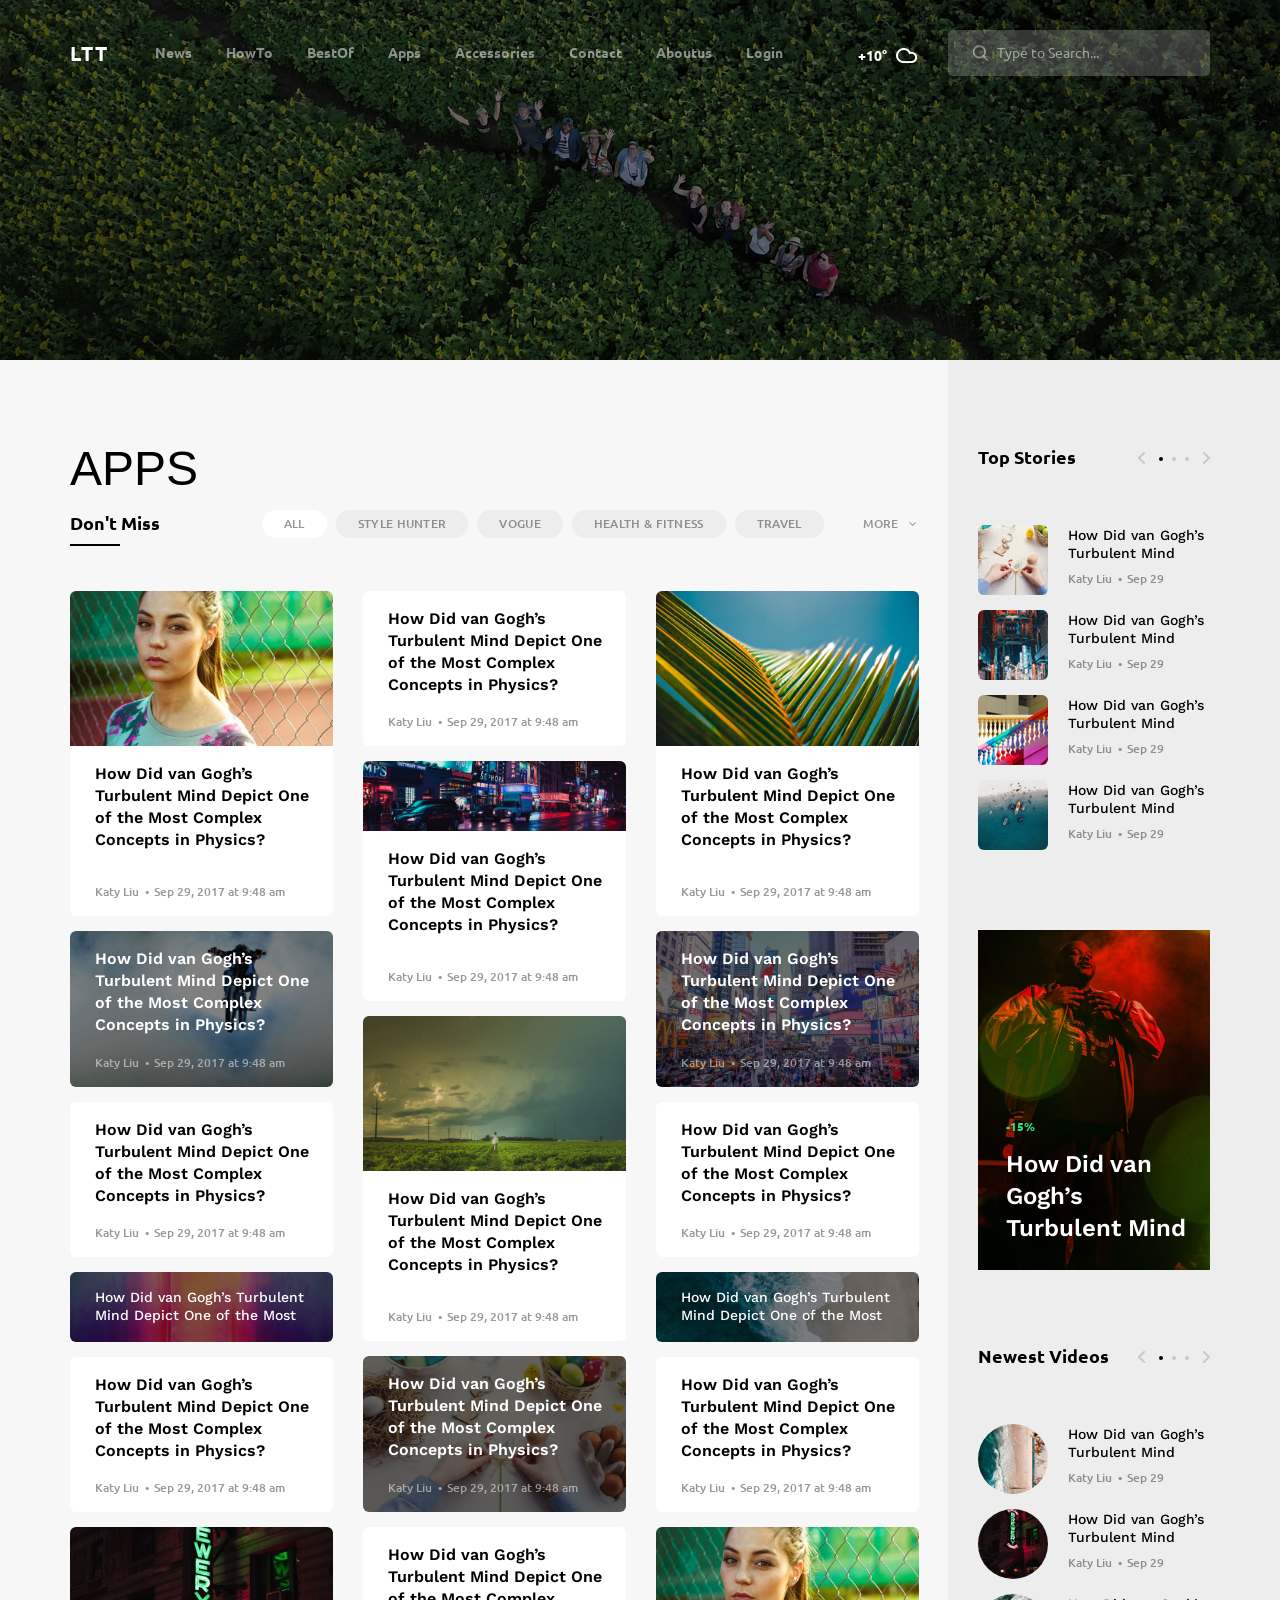
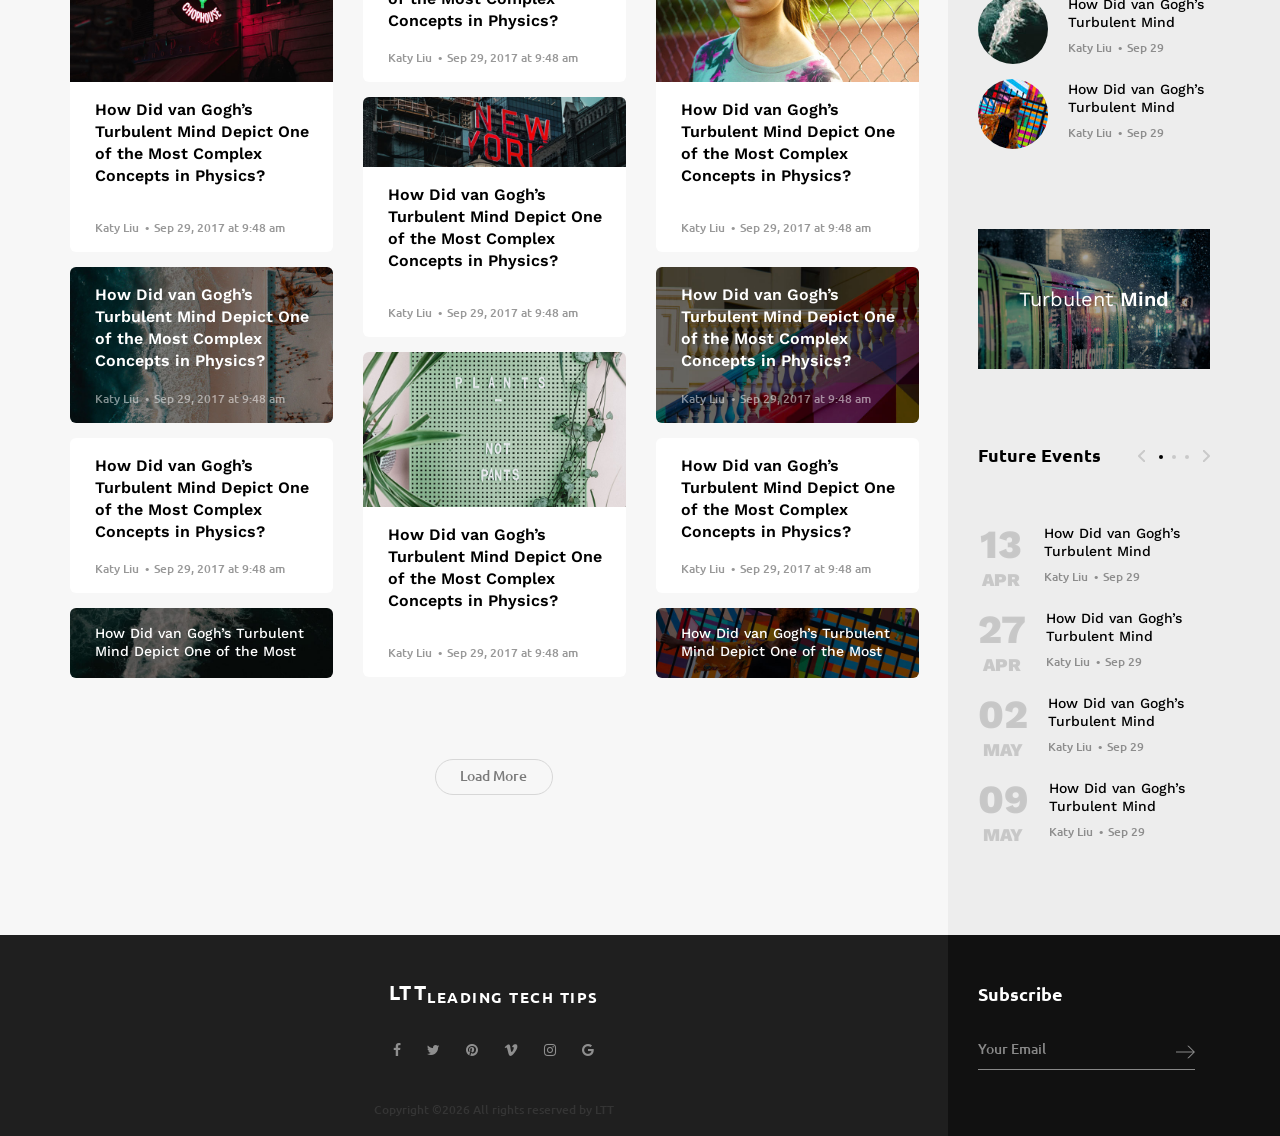
<file: category.html>
<!DOCTYPE html>
<html lang="en">
<head>
<title>LTT | Category</title>
 <!-- add icon link -->
<link rel = "icon" href =  "images/Capture4.svg" type = "image/x-icon"> 
<meta charset="utf-8">
<meta http-equiv="X-UA-Compatible" content="IE=edge">
<meta name="description" content="Demo project">
<meta name="viewport" content="width=device-width, initial-scale=1">
<link rel="stylesheet" type="text/css" href="styles/bootstrap4/bootstrap.min.css">
<link href="plugins/font-awesome-4.7.0/css/font-awesome.min.css" rel="stylesheet" type="text/css">
<link rel="stylesheet" type="text/css" href="plugins/OwlCarousel2-2.2.1/owl.carousel.css">
<link rel="stylesheet" type="text/css" href="plugins/OwlCarousel2-2.2.1/owl.theme.default.css">
<link rel="stylesheet" type="text/css" href="plugins/OwlCarousel2-2.2.1/animate.css">
<link rel="stylesheet" type="text/css" href="plugins/jquery.mb.YTPlayer-3.1.12/jquery.mb.YTPlayer.css">
<link rel="stylesheet" type="text/css" href="styles/category.css">
<link rel="stylesheet" type="text/css" href="styles/category_responsive.css">



</head>
<style type="text/css">
.dropbtn {
  background-color: #4CAF50;
  color: white;
  padding: 16px;
  font-size: 16px;
  border: none;
}

/* The container <div> - needed to position the dropdown content */
.dropdown {
  position: relative;
  display: inline-block;
}

/* Dropdown Content (Hidden by Default) */
.dropdown-content {
  display: none;
  position: absolute;
  background-color: #000000;
  min-width: 50px;
  box-shadow: 0px 8px 16px 0px rgba(0,0,0,0.2);
  z-index: 1;
  opacity: 70%;
}

/* Links inside the dropdown */
.dropdown-content a {
  color: black;
  padding: 12px 16px;
  text-decoration: none;
  display: block;
}

/* Change color of dropdown links on hover */
.dropdown-content a:hover {background-color: #2C0A03;}

/* Show the dropdown menu on hover */
.dropdown:hover .dropdown-content {display: block;}

/* Change the background color of the dropdown button when the dropdown content is shown */
.dropdown:hover .dropbtn {background-color: #2C0A03;}
</style>
<body>

<div class="super_container">

	<!-- Header -->

	<header class="header">
		<div class="container">
			<div class="row">
				<div class="col">
					<div class="header_content d-flex flex-row align-items-center justify-content-start">
						<div class="logo"><a href="index.php">LTT</a></div>
						<nav class="main_nav">
							<ul>
							<li class="menu_mm"><a href="news.php">News</a></li>
							<li class="menu_mm"><a href="howto.php">HowTo</a></li>
							<li class="menu_mm"><a href="best.php">BestOf</a></li>
							<li class="menu_mm">
							<div class="dropdown">
								<a href="apps.php">Apps</a>
  							<div class="dropdown-content">
						    	<a href="#">Andriod</a>
						    	<a href="#">IOS</a>
						    	<a href="#">Windows</a>
						    	<a href="#">Linux</a>
						  	</div>
							</div></li>
							<li class="menu_mm"><a href="accessories.php">Accessories</a></li>
							<li class="menu_mm"><a href="contact.php">Contact</a></li>
							<li class="menu_mm"><a href="#">Aboutus</a></li>
							<li class="menu_mm"><a href="login.php">Login</a></li>
							</ul>
						</nav>
						<div class="search_container ml-auto">
							<div class="weather">
								<div class="temperature">+10°</div>
								<img class="weather_icon" src="images/cloud.png" alt="">
							</div>
							<form action="#">
								<input type="search" class="header_search_input" required="required" placeholder="Type to Search...">
								<img class="header_search_icon" src="images/search.png" alt="">
							</form>
							
						</div>
						<div class="hamburger ml-auto menu_mm">
							<i class="fa fa-bars trans_200 menu_mm" aria-hidden="true"></i>
						</div>
					</div>
				</div>
			</div>
		</div>
	</header>

	<!-- Menu -->

	<div class="menu d-flex flex-column align-items-end justify-content-start text-right menu_mm trans_400">
		<div class="menu_close_container"><div class="menu_close"><div></div><div></div></div></div>
		<div class="logo menu_mm"><a href="index.php">LTT<sub>Leading Tech Tips</sub></a></div>
		<div class="search">
			<form action="#">
				<input type="search" class="header_search_input menu_mm" required="required" placeholder="Type to Search...">
				<img class="header_search_icon menu_mm" src="images/search_2.png" alt="">
			</form>
		</div>
		<nav class="menu_nav">
			<ul class="menu_mm">
			<li class="menu_mm"><a href="#">News</a></li>
			<li class="menu_mm"><a href="#">HowTo</a></li>
			<li class="menu_mm"><a href="#">BestOf</a></li>
			<li class="menu_mm"><a href="#">Apps</a></li>
			<li class="menu_mm"><a href="#">Accessories</a></li>
			<li class="menu_mm"><a href="contact.php">Contact</a></li>
			<li class="menu_mm"><a href="#">Aboutus</a></li>
			<li class="menu_mm"><a href="login.php">Login</a></li>
			</ul>
		</nav>
	</div>
	
	<!-- Home -->

	<div class="home">
		<div class="home_background parallax-window" data-parallax="scroll" data-image-src="images/category.jpg" data-speed="0.8">
		</div>

	</div>
	
	<!-- Page Content -->

	<div class="page_content">
		<div class="container">
			<div class="row row-lg-eq-height">

				<!-- Main Content -->

				<div class="col-lg-9">
					<div class="main_content">
						<!-- Category -->
						
						<div class="category"><h1 style="color: black">APPS</h1>
							<div class="section_panel d-flex flex-row align-items-center justify-content-start">
								<div class="section_title">Don't Miss</div>
								<div class="section_tags ml-auto">
									<ul>
										<li class="active"><a href="category.php">all</a></li>
										<li><a href="category.php">style hunter</a></li>
										<li><a href="category.php">vogue</a></li>
										<li><a href="category.php">health & fitness</a></li>
										<li><a href="category.php">travel</a></li>
									</ul>
								</div>
								<div class="section_panel_more">
									<ul>
										<li>more
											<ul>
												<li><a href="category.php">new look 2018</a></li>
												<li><a href="category.php">street fashion</a></li>
												<li><a href="category.php">business</a></li>
												<li><a href="category.php">recipes</a></li>
												<li><a href="category.php">sport</a></li>
												<li><a href="category.php">celebrities</a></li>
											</ul>
										</li>
									</ul>
								</div>
							</div>
							<div class="section_content">
								<div class="grid clearfix">

									<!-- Small Card With Image -->
									<div class="card card_small_with_image grid-item">
										<img class="card-img-top" src="images/post_10.jpg" alt="">
										<div class="card-body">
											<div class="card-title card-title-small"><a href="post.php">How Did van Gogh’s Turbulent Mind Depict One of the Most Complex Concepts in Physics?</a></div>
											<small class="post_meta"><a href="#">Katy Liu</a><span>Sep 29, 2017 at 9:48 am</span></small>
										</div>
									</div>

									<!-- Small Card Without Image -->
									<div class="card card_default card_small_no_image grid-item">
										<div class="card-body">
											<div class="card-title card-title-small"><a href="post.php">How Did van Gogh’s Turbulent Mind Depict One of the Most Complex Concepts in Physics?</a></div>
											<small class="post_meta"><a href="#">Katy Liu</a><span>Sep 29, 2017 at 9:48 am</span></small>
										</div>
									</div>

									<!-- Small Card With Image -->
									<div class="card card_small_with_image grid-item">
										<img class="card-img-top" src="images/post_15.jpg" alt="">
										<div class="card-body">
											<div class="card-title card-title-small"><a href="post.php">How Did van Gogh’s Turbulent Mind Depict One of the Most Complex Concepts in Physics?</a></div>
											<small class="post_meta"><a href="#">Katy Liu</a><span>Sep 29, 2017 at 9:48 am</span></small>
										</div>
									</div>

									<!-- Small Card With Image -->
									<div class="card card_small_with_image grid-item">
										<img class="card-img-top" src="images/post_13.jpg" alt="https://unsplash.com/@jakobowens1">
										<div class="card-body">
											<div class="card-title card-title-small"><a href="post.php">How Did van Gogh’s Turbulent Mind Depict One of the Most Complex Concepts in Physics?</a></div>
											<small class="post_meta"><a href="#">Katy Liu</a><span>Sep 29, 2017 at 9:48 am</span></small>
										</div>
									</div>

									<!-- Small Card With Background -->
									<div class="card card_default card_small_with_background grid-item">
										<div class="card_background" style="background-image:url(images/post_11.jpg)"></div>
										<div class="card-body">
											<div class="card-title card-title-small"><a href="post.php">How Did van Gogh’s Turbulent Mind Depict One of the Most Complex Concepts in Physics?</a></div>
											<small class="post_meta"><a href="#">Katy Liu</a><span>Sep 29, 2017 at 9:48 am</span></small>
										</div>
									</div>

									<!-- Small Card With Background -->
									<div class="card card_default card_small_with_background grid-item">
										<div class="card_background" style="background-image:url(images/post_16.jpg)"></div>
										<div class="card-body">
											<div class="card-title card-title-small"><a href="post.php">How Did van Gogh’s Turbulent Mind Depict One of the Most Complex Concepts in Physics?</a></div>
											<small class="post_meta"><a href="#">Katy Liu</a><span>Sep 29, 2017 at 9:48 am</span></small>
										</div>
									</div>

									<!-- Small Card With Image -->
									<div class="card card_small_with_image grid-item">
										<img class="card-img-top" src="images/post_14.jpg" alt="">
										<div class="card-body">
											<div class="card-title card-title-small"><a href="post.php">How Did van Gogh’s Turbulent Mind Depict One of the Most Complex Concepts in Physics?</a></div>
											<small class="post_meta"><a href="#">Katy Liu</a><span>Sep 29, 2017 at 9:48 am</span></small>
										</div>
									</div>

									<!-- Small Card Without Image -->
									<div class="card card_default card_small_no_image grid-item">
										<div class="card-body">
											<div class="card-title card-title-small"><a href="post.php">How Did van Gogh’s Turbulent Mind Depict One of the Most Complex Concepts in Physics?</a></div>
											<small class="post_meta"><a href="#">Katy Liu</a><span>Sep 29, 2017 at 9:48 am</span></small>
										</div>
									</div>

									<!-- Small Card Without Image -->
									<div class="card card_default card_small_no_image grid-item">
										<div class="card-body">
											<div class="card-title card-title-small"><a href="post.php">How Did van Gogh’s Turbulent Mind Depict One of the Most Complex Concepts in Physics?</a></div>
											<small class="post_meta"><a href="#">Katy Liu</a><span>Sep 29, 2017 at 9:48 am</span></small>
										</div>
									</div>

									<!-- Default Card With Background -->
									<div class="card card_default card_default_with_background grid-item">
										<div class="card_background" style="background-image:url(images/post_12.jpg)"></div>
										<div class="card-body">
											<div class="card-title card-title-small"><a href="post.php">How Did van Gogh’s Turbulent Mind Depict One of the Most</a></div>
										</div>
									</div>

									<!-- Default Card With Background -->
									<div class="card card_default card_default_with_background grid-item">
										<div class="card_background" style="background-image:url(images/post_6.jpg)"></div>
										<div class="card-body">
											<div class="card-title card-title-small"><a href="post.php">How Did van Gogh’s Turbulent Mind Depict One of the Most</a></div>
										</div>
									</div>

									<!-- Small Card With Background -->
									<div class="card card_default card_small_with_background grid-item">
										<div class="card_background" style="background-image:url(images/post_19.jpg)"></div>
										<div class="card-body">
											<div class="card-title card-title-small"><a href="post.php">How Did van Gogh’s Turbulent Mind Depict One of the Most Complex Concepts in Physics?</a></div>
											<small class="post_meta"><a href="#">Katy Liu</a><span>Sep 29, 2017 at 9:48 am</span></small>
										</div>
									</div>

									<!-- Small Card Without Image -->
									<div class="card card_default card_small_no_image grid-item">
										<div class="card-body">
											<div class="card-title card-title-small"><a href="post.php">How Did van Gogh’s Turbulent Mind Depict One of the Most Complex Concepts in Physics?</a></div>
											<small class="post_meta"><a href="#">Katy Liu</a><span>Sep 29, 2017 at 9:48 am</span></small>
										</div>
									</div>

									<!-- Small Card Without Image -->
									<div class="card card_default card_small_no_image grid-item">
										<div class="card-body">
											<div class="card-title card-title-small"><a href="post.php">How Did van Gogh’s Turbulent Mind Depict One of the Most Complex Concepts in Physics?</a></div>
											<small class="post_meta"><a href="#">Katy Liu</a><span>Sep 29, 2017 at 9:48 am</span></small>
										</div>
									</div>

									<!-- Small Card With Image -->
									<div class="card card_small_with_image grid-item">
										<img class="card-img-top" src="images/post_5.jpg" alt="">
										<div class="card-body">
											<div class="card-title card-title-small"><a href="post.php">How Did van Gogh’s Turbulent Mind Depict One of the Most Complex Concepts in Physics?</a></div>
											<small class="post_meta"><a href="#">Katy Liu</a><span>Sep 29, 2017 at 9:48 am</span></small>
										</div>
									</div>

									<!-- Small Card With Image -->
									<div class="card card_small_with_image grid-item">
										<img class="card-img-top" src="images/post_10.jpg" alt="">
										<div class="card-body">
											<div class="card-title card-title-small"><a href="post.php">How Did van Gogh’s Turbulent Mind Depict One of the Most Complex Concepts in Physics?</a></div>
											<small class="post_meta"><a href="#">Katy Liu</a><span>Sep 29, 2017 at 9:48 am</span></small>
										</div>
									</div>

									<!-- Small Card Without Image -->
									<div class="card card_default card_small_no_image grid-item">
										<div class="card-body">
											<div class="card-title card-title-small"><a href="post.php">How Did van Gogh’s Turbulent Mind Depict One of the Most Complex Concepts in Physics?</a></div>
											<small class="post_meta"><a href="#">Katy Liu</a><span>Sep 29, 2017 at 9:48 am</span></small>
										</div>
									</div>

									<!-- Small Card With Image -->
									<div class="card card_small_with_image grid-item">
										<img class="card-img-top" src="images/post_20.jpg" alt="https://unsplash.com/@jakobowens1">
										<div class="card-body">
											<div class="card-title card-title-small"><a href="post.php">How Did van Gogh’s Turbulent Mind Depict One of the Most Complex Concepts in Physics?</a></div>
											<small class="post_meta"><a href="#">Katy Liu</a><span>Sep 29, 2017 at 9:48 am</span></small>
										</div>
									</div>

									<!-- Small Card With Background -->
									<div class="card card_default card_small_with_background grid-item">
										<div class="card_background" style="background-image:url(images/post_4.jpg)"></div>
										<div class="card-body">
											<div class="card-title card-title-small"><a href="post.php">How Did van Gogh’s Turbulent Mind Depict One of the Most Complex Concepts in Physics?</a></div>
											<small class="post_meta"><a href="#">Katy Liu</a><span>Sep 29, 2017 at 9:48 am</span></small>
										</div>
									</div>

									<!-- Small Card With Background -->
									<div class="card card_default card_small_with_background grid-item">
										<div class="card_background" style="background-image:url(images/post_21.jpg)"></div>
										<div class="card-body">
											<div class="card-title card-title-small"><a href="post.php">How Did van Gogh’s Turbulent Mind Depict One of the Most Complex Concepts in Physics?</a></div>
											<small class="post_meta"><a href="#">Katy Liu</a><span>Sep 29, 2017 at 9:48 am</span></small>
										</div>
									</div>

									<!-- Small Card With Image -->
									<div class="card card_small_with_image grid-item">
										<img class="card-img-top" src="images/post_22.jpg" alt="">
										<div class="card-body">
											<div class="card-title card-title-small"><a href="post.php">How Did van Gogh’s Turbulent Mind Depict One of the Most Complex Concepts in Physics?</a></div>
											<small class="post_meta"><a href="#">Katy Liu</a><span>Sep 29, 2017 at 9:48 am</span></small>
										</div>
									</div>

									<!-- Small Card Without Image -->
									<div class="card card_default card_small_no_image grid-item">
										<div class="card-body">
											<div class="card-title card-title-small"><a href="post.php">How Did van Gogh’s Turbulent Mind Depict One of the Most Complex Concepts in Physics?</a></div>
											<small class="post_meta"><a href="#">Katy Liu</a><span>Sep 29, 2017 at 9:48 am</span></small>
										</div>
									</div>

									<!-- Small Card Without Image -->
									<div class="card card_default card_small_no_image grid-item">
										<div class="card-body">
											<div class="card-title card-title-small"><a href="post.php">How Did van Gogh’s Turbulent Mind Depict One of the Most Complex Concepts in Physics?</a></div>
											<small class="post_meta"><a href="#">Katy Liu</a><span>Sep 29, 2017 at 9:48 am</span></small>
										</div>
									</div>

									<!-- Default Card With Background -->
									<div class="card card_default card_default_with_background grid-item">
										<div class="card_background" style="background-image:url(images/post_23.jpg)"></div>
										<div class="card-body">
											<div class="card-title card-title-small"><a href="post.php">How Did van Gogh’s Turbulent Mind Depict One of the Most</a></div>
										</div>
									</div>

									<!-- Default Card With Background -->
									<div class="card card_default card_default_with_background grid-item">
										<div class="card_background" style="background-image:url(images/post_24.jpg)"></div>
										<div class="card-body">
											<div class="card-title card-title-small"><a href="post.php">How Did van Gogh’s Turbulent Mind Depict One of the Most</a></div>
										</div>
									</div>

								</div>
							</div>
						</div>

					</div>
					<div class="load_more">
						<div id="load_more" class="load_more_button text-center trans_200">Load More</div>
					</div>
				</div>

				<!-- Sidebar -->

				<div class="col-lg-3">
					<div class="sidebar">
						<div class="sidebar_background"></div>

						<!-- Top Stories -->

						<div class="sidebar_section">
							<div class="sidebar_title_container">
								<div class="sidebar_title">Top Stories</div>
								<div class="sidebar_slider_nav">
									<div class="custom_nav_container sidebar_slider_nav_container">
										<div class="custom_prev custom_prev_top">
											<svg version="1.1" xmlns="http://www.w3.org/2000/svg" xmlns:xlink="http://www.w3.org/1999/xlink" x="0px" y="0px"
												 width="7px" height="12px" viewBox="0 0 7 12" enable-background="new 0 0 7 12" xml:space="preserve">
												<polyline fill="#bebebe" points="0,5.61 5.609,0 7,0 7,1.438 2.438,6 7,10.563 7,12 5.609,12 -0.002,6.39 "/>
											</svg>
										</div>
								        <ul id="custom_dots" class="custom_dots custom_dots_top">
											<li class="custom_dot custom_dot_top active"><span></span></li>
											<li class="custom_dot custom_dot_top"><span></span></li>
											<li class="custom_dot custom_dot_top"><span></span></li>
										</ul>
										<div class="custom_next custom_next_top">
											<svg version="1.1" xmlns="http://www.w3.org/2000/svg" xmlns:xlink="http://www.w3.org/1999/xlink" x="0px" y="0px"
												 width="7px" height="12px" viewBox="0 0 7 12" enable-background="new 0 0 7 12" xml:space="preserve">
												<polyline fill="#bebebe" points="6.998,6.39 1.389,12 -0.002,12 -0.002,10.562 4.561,6 -0.002,1.438 -0.002,0 1.389,0 7,5.61 "/>
											</svg>
										</div>
									</div>
								</div>
							</div>
							<div class="sidebar_section_content">

								<!-- Top Stories Slider -->
								<div class="sidebar_slider_container">
									<div class="owl-carousel owl-theme sidebar_slider_top">

										<!-- Top Stories Slider Item -->
										<div class="owl-item">

											<!-- Sidebar Post -->
											<div class="side_post">
												<a href="post.php">
													<div class="d-flex flex-row align-items-xl-center align-items-start justify-content-start">
														<div class="side_post_image"><div><img src="images/top_1.jpg" alt=""></div></div>
														<div class="side_post_content">
															<div class="side_post_title">How Did van Gogh’s Turbulent Mind</div>
															<small class="post_meta">Katy Liu<span>Sep 29</span></small>
														</div>
													</div>
												</a>
											</div>

											<!-- Sidebar Post -->
											<div class="side_post">
												<a href="post.php">
													<div class="d-flex flex-row align-items-xl-center align-items-start justify-content-start">
														<div class="side_post_image"><div><img src="images/top_2.jpg" alt=""></div></div>
														<div class="side_post_content">
															<div class="side_post_title">How Did van Gogh’s Turbulent Mind</div>
															<small class="post_meta">Katy Liu<span>Sep 29</span></small>
														</div>
													</div>
												</a>
											</div>

											<!-- Sidebar Post -->
											<div class="side_post">
												<a href="post.php">
													<div class="d-flex flex-row align-items-xl-center align-items-start justify-content-start">
														<div class="side_post_image"><div><img src="images/top_3.jpg" alt=""></div></div>
														<div class="side_post_content">
															<div class="side_post_title">How Did van Gogh’s Turbulent Mind</div>
															<small class="post_meta">Katy Liu<span>Sep 29</span></small>
														</div>
													</div>
												</a>
											</div>

											<!-- Sidebar Post -->
											<div class="side_post">
												<a href="post.php">
													<div class="d-flex flex-row align-items-xl-center align-items-start justify-content-start">
														<div class="side_post_image"><div><img src="images/top_4.jpg" alt=""></div></div>
														<div class="side_post_content">
															<div class="side_post_title">How Did van Gogh’s Turbulent Mind</div>
															<small class="post_meta">Katy Liu<span>Sep 29</span></small>
														</div>
													</div>
												</a>
											</div>

										</div>

										<!-- Top Stories Slider Item -->
										<div class="owl-item">

											<!-- Sidebar Post -->
											<div class="side_post">
												<a href="post.php">
													<div class="d-flex flex-row align-items-xl-center align-items-start justify-content-start">
														<div class="side_post_image"><div><img src="images/top_1.jpg" alt=""></div></div>
														<div class="side_post_content">
															<div class="side_post_title">How Did van Gogh’s Turbulent Mind</div>
															<small class="post_meta">Katy Liu<span>Sep 29</span></small>
														</div>
													</div>
												</a>
											</div>

											<!-- Sidebar Post -->
											<div class="side_post">
												<a href="post.php">
													<div class="d-flex flex-row align-items-xl-center align-items-start justify-content-start">
														<div class="side_post_image"><div><img src="images/top_2.jpg" alt=""></div></div>
														<div class="side_post_content">
															<div class="side_post_title">How Did van Gogh’s Turbulent Mind</div>
															<small class="post_meta">Katy Liu<span>Sep 29</span></small>
														</div>
													</div>
												</a>
											</div>

											<!-- Sidebar Post -->
											<div class="side_post">
												<a href="post.php">
													<div class="d-flex flex-row align-items-xl-center align-items-start justify-content-start">
														<div class="side_post_image"><div><img src="images/top_3.jpg" alt=""></div></div>
														<div class="side_post_content">
															<div class="side_post_title">How Did van Gogh’s Turbulent Mind</div>
															<small class="post_meta">Katy Liu<span>Sep 29</span></small>
														</div>
													</div>
												</a>
											</div>

											<!-- Sidebar Post -->
											<div class="side_post">
												<a href="post.php">
													<div class="d-flex flex-row align-items-xl-center align-items-start justify-content-start">
														<div class="side_post_image"><div><img src="images/top_4.jpg" alt=""></div></div>
														<div class="side_post_content">
															<div class="side_post_title">How Did van Gogh’s Turbulent Mind</div>
															<small class="post_meta">Katy Liu<span>Sep 29</span></small>
														</div>
													</div>
												</a>
											</div>

										</div>

										<!-- Top Stories Slider Item -->
										<div class="owl-item">

											<!-- Sidebar Post -->
											<div class="side_post">
												<a href="post.php">
													<div class="d-flex flex-row align-items-xl-center align-items-start justify-content-start">
														<div class="side_post_image"><div><img src="images/top_1.jpg" alt=""></div></div>
														<div class="side_post_content">
															<div class="side_post_title">How Did van Gogh’s Turbulent Mind</div>
															<small class="post_meta">Katy Liu<span>Sep 29</span></small>
														</div>
													</div>
												</a>
											</div>

											<!-- Sidebar Post -->
											<div class="side_post">
												<a href="post.php">
													<div class="d-flex flex-row align-items-xl-center align-items-start justify-content-start">
														<div class="side_post_image"><div><img src="images/top_2.jpg" alt=""></div></div>
														<div class="side_post_content">
															<div class="side_post_title">How Did van Gogh’s Turbulent Mind</div>
															<small class="post_meta">Katy Liu<span>Sep 29</span></small>
														</div>
													</div>
												</a>
											</div>

											<!-- Sidebar Post -->
											<div class="side_post">
												<a href="post.php">
													<div class="d-flex flex-row align-items-xl-center align-items-start justify-content-start">
														<div class="side_post_image"><div><img src="images/top_3.jpg" alt=""></div></div>
														<div class="side_post_content">
															<div class="side_post_title">How Did van Gogh’s Turbulent Mind</div>
															<small class="post_meta">Katy Liu<span>Sep 29</span></small>
														</div>
													</div>
												</a>
											</div>

											<!-- Sidebar Post -->
											<div class="side_post">
												<a href="post.php">
													<div class="d-flex flex-row align-items-xl-center align-items-start justify-content-start">
														<div class="side_post_image"><div><img src="images/top_4.jpg" alt=""></div></div>
														<div class="side_post_content">
															<div class="side_post_title">How Did van Gogh’s Turbulent Mind</div>
															<small class="post_meta">Katy Liu<span>Sep 29</span></small>
														</div>
													</div>
												</a>
											</div>

										</div>

									</div>
								</div>
							</div>
						</div>

						<!-- Advertising -->

						<div class="sidebar_section">
							<div class="advertising">
								<div class="advertising_background" style="background-image:url(images/post_17.jpg)"></div>
								<div class="advertising_content d-flex flex-column align-items-start justify-content-end">
									<div class="advertising_perc">-15%</div>
									<div class="advertising_link"><a href="#">How Did van Gogh’s Turbulent Mind</a></div>
								</div>
							</div>
						</div>

						<!-- Newest Videos -->

						<div class="sidebar_section newest_videos">
							<div class="sidebar_title_container">
								<div class="sidebar_title">Newest Videos</div>
								<div class="sidebar_slider_nav">
									<div class="custom_nav_container sidebar_slider_nav_container">
										<div class="custom_prev custom_prev_vid">
											<svg version="1.1" xmlns="http://www.w3.org/2000/svg" xmlns:xlink="http://www.w3.org/1999/xlink" x="0px" y="0px"
												 width="7px" height="12px" viewBox="0 0 7 12" enable-background="new 0 0 7 12" xml:space="preserve">
												<polyline fill="#bebebe" points="0,5.61 5.609,0 7,0 7,1.438 2.438,6 7,10.563 7,12 5.609,12 -0.002,6.39 "/>
											</svg>
										</div>
								        <ul id="custom_dots" class="custom_dots custom_dots_vid">
											<li class="custom_dot custom_dot_vid active"><span></span></li>
											<li class="custom_dot custom_dot_vid"><span></span></li>
											<li class="custom_dot custom_dot_vid"><span></span></li>
										</ul>
										<div class="custom_next custom_next_vid">
											<svg version="1.1" xmlns="http://www.w3.org/2000/svg" xmlns:xlink="http://www.w3.org/1999/xlink" x="0px" y="0px"
												 width="7px" height="12px" viewBox="0 0 7 12" enable-background="new 0 0 7 12" xml:space="preserve">
												<polyline fill="#bebebe" points="6.998,6.39 1.389,12 -0.002,12 -0.002,10.562 4.561,6 -0.002,1.438 -0.002,0 1.389,0 7,5.61 "/>
											</svg>
										</div>
									</div>
								</div>
							</div>
							<div class="sidebar_section_content">

								<!-- Sidebar Slider -->
								<div class="sidebar_slider_container">
									<div class="owl-carousel owl-theme sidebar_slider_vid">

										<!-- Newest Videos Slider Item -->
										<div class="owl-item">

											<!-- Newest Videos Post -->
											<div class="side_post">
												<a href="post.php">
													<div class="d-flex flex-row align-items-xl-center align-items-start justify-content-start">
														<div class="side_post_image"><div><img src="images/vid_1.jpg" alt=""></div></div>
														<div class="side_post_content">
															<div class="side_post_title">How Did van Gogh’s Turbulent Mind</div>
															<small class="post_meta">Katy Liu<span>Sep 29</span></small>
														</div>
													</div>
												</a>
											</div>

											<!-- Newest Videos Post -->
											<div class="side_post">
												<a href="post.php">
													<div class="d-flex flex-row align-items-xl-center align-items-start justify-content-start">
														<div class="side_post_image"><div><img src="images/vid_2.jpg" alt=""></div></div>
														<div class="side_post_content">
															<div class="side_post_title">How Did van Gogh’s Turbulent Mind</div>
															<small class="post_meta">Katy Liu<span>Sep 29</span></small>
														</div>
													</div>
												</a>
											</div>

											<!-- Newest Videos Post -->
											<div class="side_post">
												<a href="post.php">
													<div class="d-flex flex-row align-items-xl-center align-items-start justify-content-start">
														<div class="side_post_image"><div><img src="images/vid_3.jpg" alt=""></div></div>
														<div class="side_post_content">
															<div class="side_post_title">How Did van Gogh’s Turbulent Mind</div>
															<small class="post_meta">Katy Liu<span>Sep 29</span></small>
														</div>
													</div>
												</a>
											</div>

											<!-- Newest Videos Post -->
											<div class="side_post">
												<a href="post.php">
													<div class="d-flex flex-row align-items-xl-center align-items-start justify-content-start">
														<div class="side_post_image"><div><img src="images/vid_4.jpg" alt=""></div></div>
														<div class="side_post_content">
															<div class="side_post_title">How Did van Gogh’s Turbulent Mind</div>
															<small class="post_meta">Katy Liu<span>Sep 29</span></small>
														</div>
													</div>
												</a>
											</div>

										</div>

										<!-- Newest Videos Slider Item -->
										<div class="owl-item">

											<!-- Newest Videos Post -->
											<div class="side_post">
												<a href="post.php">
													<div class="d-flex flex-row align-items-xl-center align-items-start justify-content-start">
														<div class="side_post_image"><div><img src="images/vid_1.jpg" alt=""></div></div>
														<div class="side_post_content">
															<div class="side_post_title">How Did van Gogh’s Turbulent Mind</div>
															<small class="post_meta">Katy Liu<span>Sep 29</span></small>
														</div>
													</div>
												</a>
											</div>

											<!-- Newest Videos Post -->
											<div class="side_post">
												<a href="post.php">
													<div class="d-flex flex-row align-items-xl-center align-items-start justify-content-start">
														<div class="side_post_image"><div><img src="images/vid_2.jpg" alt=""></div></div>
														<div class="side_post_content">
															<div class="side_post_title">How Did van Gogh’s Turbulent Mind</div>
															<small class="post_meta">Katy Liu<span>Sep 29</span></small>
														</div>
													</div>
												</a>
											</div>

											<!-- Newest Videos Post -->
											<div class="side_post">
												<a href="post.php">
													<div class="d-flex flex-row align-items-xl-center align-items-start justify-content-start">
														<div class="side_post_image"><div><img src="images/vid_3.jpg" alt=""></div></div>
														<div class="side_post_content">
															<div class="side_post_title">How Did van Gogh’s Turbulent Mind</div>
															<small class="post_meta">Katy Liu<span>Sep 29</span></small>
														</div>
													</div>
												</a>
											</div>

											<!-- Newest Videos Post -->
											<div class="side_post">
												<a href="post.php">
													<div class="d-flex flex-row align-items-xl-center align-items-start justify-content-start">
														<div class="side_post_image"><div><img src="images/vid_4.jpg" alt=""></div></div>
														<div class="side_post_content">
															<div class="side_post_title">How Did van Gogh’s Turbulent Mind</div>
															<small class="post_meta">Katy Liu<span>Sep 29</span></small>
														</div>
													</div>
												</a>
											</div>

										</div>

										<!-- Newest Videos Slider Item -->
										<div class="owl-item">

											<!-- Newest Videos Post -->
											<div class="side_post">
												<a href="post.php">
													<div class="d-flex flex-row align-items-xl-center align-items-start justify-content-start">
														<div class="side_post_image"><div><img src="images/vid_1.jpg" alt=""></div></div>
														<div class="side_post_content">
															<div class="side_post_title">How Did van Gogh’s Turbulent Mind</div>
															<small class="post_meta">Katy Liu<span>Sep 29</span></small>
														</div>
													</div>
												</a>
											</div>

											<!-- Newest Videos Post -->
											<div class="side_post">
												<a href="post.php">
													<div class="d-flex flex-row align-items-xl-center align-items-start justify-content-start">
														<div class="side_post_image"><div><img src="images/vid_2.jpg" alt=""></div></div>
														<div class="side_post_content">
															<div class="side_post_title">How Did van Gogh’s Turbulent Mind</div>
															<small class="post_meta">Katy Liu<span>Sep 29</span></small>
														</div>
													</div>
												</a>
											</div>

											<!-- Newest Videos Post -->
											<div class="side_post">
												<a href="post.php">
													<div class="d-flex flex-row align-items-xl-center align-items-start justify-content-start">
														<div class="side_post_image"><div><img src="images/vid_3.jpg" alt=""></div></div>
														<div class="side_post_content">
															<div class="side_post_title">How Did van Gogh’s Turbulent Mind</div>
															<small class="post_meta">Katy Liu<span>Sep 29</span></small>
														</div>
													</div>
												</a>
											</div>

											<!-- Newest Videos Post -->
											<div class="side_post">
												<a href="post.php">
													<div class="d-flex flex-row align-items-xl-center align-items-start justify-content-start">
														<div class="side_post_image"><div><img src="images/vid_4.jpg" alt=""></div></div>
														<div class="side_post_content">
															<div class="side_post_title">How Did van Gogh’s Turbulent Mind</div>
															<small class="post_meta">Katy Liu<span>Sep 29</span></small>
														</div>
													</div>
												</a>
											</div>

										</div>

									</div>
								</div>
							</div>
						</div>

						<!-- Advertising 2 -->

						<div class="sidebar_section">
							<div class="advertising_2">
								<div class="advertising_background" style="background-image:url(images/post_18.jpg)"></div>
								<div class="advertising_2_content d-flex flex-column align-items-center justify-content-center">
									<div class="advertising_2_link"><a href="#">Turbulent <span>Mind</span></a></div>
								</div>
							</div>
						</div>

						<!-- Future Events -->

						<div class="sidebar_section future_events">
							<div class="sidebar_title_container">
								<div class="sidebar_title">Future Events</div>
								<div class="sidebar_slider_nav">
									<div class="custom_nav_container sidebar_slider_nav_container">
										<div class="custom_prev custom_prev_events">
											<svg version="1.1" xmlns="http://www.w3.org/2000/svg" xmlns:xlink="http://www.w3.org/1999/xlink" x="0px" y="0px"
												 width="7px" height="12px" viewBox="0 0 7 12" enable-background="new 0 0 7 12" xml:space="preserve">
												<polyline fill="#bebebe" points="0,5.61 5.609,0 7,0 7,1.438 2.438,6 7,10.563 7,12 5.609,12 -0.002,6.39 "/>
											</svg>
										</div>
								        <ul id="custom_dots" class="custom_dots custom_dots_events">
											<li class="custom_dot custom_dot_events active"><span></span></li>
											<li class="custom_dot custom_dot_events"><span></span></li>
											<li class="custom_dot custom_dot_events"><span></span></li>
										</ul>
										<div class="custom_next custom_next_events">
											<svg version="1.1" xmlns="http://www.w3.org/2000/svg" xmlns:xlink="http://www.w3.org/1999/xlink" x="0px" y="0px"
												 width="7px" height="12px" viewBox="0 0 7 12" enable-background="new 0 0 7 12" xml:space="preserve">
												<polyline fill="#bebebe" points="6.998,6.39 1.389,12 -0.002,12 -0.002,10.562 4.561,6 -0.002,1.438 -0.002,0 1.389,0 7,5.61 "/>
											</svg>
										</div>
									</div>
								</div>
							</div>
							<div class="sidebar_section_content">

								<!-- Sidebar Slider -->
								<div class="sidebar_slider_container">
									<div class="owl-carousel owl-theme sidebar_slider_events">

										<!-- Future Events Slider Item -->
										<div class="owl-item">

											<!-- Future Events Post -->
											<div class="side_post">
												<a href="post.php">
													<div class="d-flex flex-row align-items-xl-center align-items-start justify-content-start">
														<div class="event_date d-flex flex-column align-items-center justify-content-center">
															<div class="event_day">13</div>
															<div class="event_month">apr</div>
														</div>
														<div class="side_post_content">
															<div class="side_post_title">How Did van Gogh’s Turbulent Mind</div>
															<small class="post_meta">Katy Liu<span>Sep 29</span></small>
														</div>
													</div>
												</a>
											</div>

											<!-- Future Events Post -->
											<div class="side_post">
												<a href="post.php">
													<div class="d-flex flex-row align-items-xl-center align-items-start justify-content-start">
														<div class="event_date d-flex flex-column align-items-center justify-content-center">
															<div class="event_day">27</div>
															<div class="event_month">apr</div>
														</div>
														<div class="side_post_content">
															<div class="side_post_title">How Did van Gogh’s Turbulent Mind</div>
															<small class="post_meta">Katy Liu<span>Sep 29</span></small>
														</div>
													</div>
												</a>
											</div>

											<!-- Future Events Post -->
											<div class="side_post">
												<a href="post.php">
													<div class="d-flex flex-row align-items-xl-center align-items-start justify-content-start">
														<div class="event_date d-flex flex-column align-items-center justify-content-center">
															<div class="event_day">02</div>
															<div class="event_month">may</div>
														</div>
														<div class="side_post_content">
															<div class="side_post_title">How Did van Gogh’s Turbulent Mind</div>
															<small class="post_meta">Katy Liu<span>Sep 29</span></small>
														</div>
													</div>
												</a>
											</div>

											<!-- Future Events Post -->
											<div class="side_post">
												<a href="post.php">
													<div class="d-flex flex-row align-items-xl-center align-items-start justify-content-start">
														<div class="event_date d-flex flex-column align-items-center justify-content-center">
															<div class="event_day">09</div>
															<div class="event_month">may</div>
														</div>
														<div class="side_post_content">
															<div class="side_post_title">How Did van Gogh’s Turbulent Mind</div>
															<small class="post_meta">Katy Liu<span>Sep 29</span></small>
														</div>
													</div>
												</a>
											</div>

										</div>

										<!-- Future Events Slider Item -->
										<div class="owl-item">

											<!-- Future Events Post -->
											<div class="side_post">
												<a href="post.php">
													<div class="d-flex flex-row align-items-xl-center align-items-start justify-content-start">
														<div class="event_date d-flex flex-column align-items-center justify-content-center">
															<div class="event_day">13</div>
															<div class="event_month">apr</div>
														</div>
														<div class="side_post_content">
															<div class="side_post_title">How Did van Gogh’s Turbulent Mind</div>
															<small class="post_meta">Katy Liu<span>Sep 29</span></small>
														</div>
													</div>
												</a>
											</div>

											<!-- Future Events Post -->
											<div class="side_post">
												<a href="post.php">
													<div class="d-flex flex-row align-items-xl-center align-items-start justify-content-start">
														<div class="event_date d-flex flex-column align-items-center justify-content-center">
															<div class="event_day">27</div>
															<div class="event_month">apr</div>
														</div>
														<div class="side_post_content">
															<div class="side_post_title">How Did van Gogh’s Turbulent Mind</div>
															<small class="post_meta">Katy Liu<span>Sep 29</span></small>
														</div>
													</div>
												</a>
											</div>

											<!-- Future Events Post -->
											<div class="side_post">
												<a href="post.php">
													<div class="d-flex flex-row align-items-xl-center align-items-start justify-content-start">
														<div class="event_date d-flex flex-column align-items-center justify-content-center">
															<div class="event_day">02</div>
															<div class="event_month">may</div>
														</div>
														<div class="side_post_content">
															<div class="side_post_title">How Did van Gogh’s Turbulent Mind</div>
															<small class="post_meta">Katy Liu<span>Sep 29</span></small>
														</div>
													</div>
												</a>
											</div>

											<!-- Future Events Post -->
											<div class="side_post">
												<a href="post.php">
													<div class="d-flex flex-row align-items-xl-center align-items-start justify-content-start">
														<div class="event_date d-flex flex-column align-items-center justify-content-center">
															<div class="event_day">09</div>
															<div class="event_month">may</div>
														</div>
														<div class="side_post_content">
															<div class="side_post_title">How Did van Gogh’s Turbulent Mind</div>
															<small class="post_meta">Katy Liu<span>Sep 29</span></small>
														</div>
													</div>
												</a>
											</div>

										</div>

										<!-- Future Events Slider Item -->
										<div class="owl-item">

											<!-- Future Events Post -->
											<div class="side_post">
												<a href="post.php">
													<div class="d-flex flex-row align-items-xl-center align-items-start justify-content-start">
														<div class="event_date d-flex flex-column align-items-center justify-content-center">
															<div class="event_day">13</div>
															<div class="event_month">apr</div>
														</div>
														<div class="side_post_content">
															<div class="side_post_title">How Did van Gogh’s Turbulent Mind</div>
															<small class="post_meta">Katy Liu<span>Sep 29</span></small>
														</div>
													</div>
												</a>
											</div>

											<!-- Future Events Post -->
											<div class="side_post">
												<a href="post.php">
													<div class="d-flex flex-row align-items-xl-center align-items-start justify-content-start">
														<div class="event_date d-flex flex-column align-items-center justify-content-center">
															<div class="event_day">27</div>
															<div class="event_month">apr</div>
														</div>
														<div class="side_post_content">
															<div class="side_post_title">How Did van Gogh’s Turbulent Mind</div>
															<small class="post_meta">Katy Liu<span>Sep 29</span></small>
														</div>
													</div>
												</a>
											</div>

											<!-- Future Events Post -->
											<div class="side_post">
												<a href="post.php">
													<div class="d-flex flex-row align-items-xl-center align-items-start justify-content-start">
														<div class="event_date d-flex flex-column align-items-center justify-content-center">
															<div class="event_day">02</div>
															<div class="event_month">may</div>
														</div>
														<div class="side_post_content">
															<div class="side_post_title">How Did van Gogh’s Turbulent Mind</div>
															<small class="post_meta">Katy Liu<span>Sep 29</span></small>
														</div>
													</div>
												</a>
											</div>

											<!-- Future Events Post -->
											<div class="side_post">
												<a href="post.php">
													<div class="d-flex flex-row align-items-xl-center align-items-start justify-content-start">
														<div class="event_date d-flex flex-column align-items-center justify-content-center">
															<div class="event_day">09</div>
															<div class="event_month">may</div>
														</div>
														<div class="side_post_content">
															<div class="side_post_title">How Did van Gogh’s Turbulent Mind</div>
															<small class="post_meta">Katy Liu<span>Sep 29</span></small>
														</div>
													</div>
												</a>
											</div>

										</div>

									</div>
								</div>
							</div>
						</div>

					</div>
				</div>

			</div>
		</div>
	</div>

	<!-- Footer -->

	<footer class="footer">
		<div class="container">
			<div class="row row-lg-eq-height">
				<div class="col-lg-9 order-lg-1 order-2">
					<div class="footer_content">
						<div class="footer_logo"><a href="index.php">LTT<sub>Leading Tech Tips</sub></a></div>
						<div class="footer_social">
							<ul>
								<li class="footer_social_facebook"><a href="#"><i class="fa fa-facebook" aria-hidden="true"></i></a></li>
								<li class="footer_social_twitter"><a href="#"><i class="fa fa-twitter" aria-hidden="true"></i></a></li>
								<li class="footer_social_pinterest"><a href="#"><i class="fa fa-pinterest" aria-hidden="true"></i></a></li>
								<li class="footer_social_vimeo"><a href="#"><i class="fa fa-vimeo" aria-hidden="true"></i></a></li>
								<li class="footer_social_instagram"><a href="#"><i class="fa fa-instagram" aria-hidden="true"></i></a></li>
								<li class="footer_social_google"><a href="#"><i class="fa fa-google" aria-hidden="true"></i></a></li>
							</ul>
						</div>
						<div class="copyright">Copyright &copy;<script>document.write(new Date().getFullYear());</script> All rights reserved by LTT </div>
					</div>
				</div>
				<div class="col-lg-3 order-lg-2 order-1">
					<div class="subscribe">
						<div class="subscribe_background"></div>
						<div class="subscribe_content">
							<div class="subscribe_title">Subscribe</div>
							<form action="#">
								<input type="email" class="sub_input" placeholder="Your Email" required="required">
								<button class="sub_button">
									<svg version="1.1" id="link_arrow_1" xmlns="http://www.w3.org/2000/svg" xmlns:xlink="http://www.w3.org/1999/xlink" x="0px" y="0px"
										 width="19px" height="13px" viewBox="0 0 19 13" enable-background="new 0 0 19 13" xml:space="preserve">
										<polygon fill="#FFFFFF" points="12.475,0 11.061,0 17.081,6.021 0,6.021 0,7.021 17.038,7.021 11.06,13 12.474,13 18.974,6.5 "/>
									</svg>
								</button>
							</form>
						</div>
					</div>
				</div>
			</div>
		</div>
	</footer>
</div>

<script src="js/jquery-3.2.1.min.js"></script>
<script src="styles/bootstrap4/popper.js"></script>
<script src="styles/bootstrap4/bootstrap.min.js"></script>
<script src="plugins/OwlCarousel2-2.2.1/owl.carousel.js"></script>
<script src="plugins/easing/easing.js"></script>
<script src="plugins/masonry/masonry.js"></script>
<script src="plugins/parallax-js-master/parallax.min.js"></script>
<script src="js/category.js"></script>
</body>
</html>
</file>
<file: ckeditor/samples/css/samples.css>
/**
 * @license Copyright (c) 2003-2018, CKSource - Frederico Knabben. All rights reserved.
 * For licensing, see LICENSE.md or https://ckeditor.com/legal/ckeditor-oss-license
 */
@media (max-width: 900px) {
  .global-is-mobile-hidden {
    display: none !important;
  }
}
article,
aside,
details,
figcaption,
figure,
footer,
header,
hgroup,
main,
menu,
nav,
section {
  display: block;
}
body,
html {
  margin: 0;
  padding: 0;
  font: 16px / 1.8 Arial, 'Helvetica Neue', Helvetica, sans-serif;
  font-weight: 300;
  color: #575757;
}
.grid-width-10 {
  width: 10%;
}
.grid-width-20 {
  width: 20%;
}
.grid-width-30 {
  width: 30%;
}
.grid-width-40 {
  width: 40%;
}
.grid-width-50 {
  width: 50%;
}
.grid-width-60 {
  width: 60%;
}
.grid-width-70 {
  width: 70%;
}
.grid-width-80 {
  width: 80%;
}
.grid-width-90 {
  width: 90%;
}
.grid-width-100 {
  width: 100%;
}
@media (max-width: 900px) {
  .grid-width-10,
  .grid-width-20,
  .grid-width-30,
  .grid-width-40,
  .grid-width-50,
  .grid-width-60,
  .grid-width-70,
  .grid-width-80,
  .grid-width-90,
  .grid-width-100 {
    width: 100%;
  }
}
*[class*="grid-width"] {
  -webkit-box-sizing: border-box;
  -moz-box-sizing: border-box;
  box-sizing: border-box;
  padding-left: 4%;
  padding-right: 4%;
  float: left;
}
*[class*="grid-width"]:after,
.grid-container:after,
*[class*="grid-width"]:before,
.grid-container:before {
  content: '';
  display: block;
  overflow: hidden;
  visibility: hidden;
  font-size: 0;
  line-height: 0;
  width: 0;
  height: 0;
}
*[class*="grid-width"]:after,
.grid-container:after {
  clear: both;
}
.grid-container {
  -webkit-box-sizing: border-box;
  -moz-box-sizing: border-box;
  box-sizing: border-box;
  margin-left: auto;
  margin-right: auto;
}
.grid-container-nested *[class*="grid-width"]:first-child {
  padding-left: 0;
}
.grid-container-nested *[class*="grid-width"]:last-child {
  padding-right: 0;
}
@media (max-width: 900px) {
  .grid-container-nested *[class*="grid-width"]:first-child {
    padding-left: 4%;
  }
  .grid-container-nested *[class*="grid-width"]:last-child {
    padding-right: 4%;
  }
}
.header-a {
  min-height: 140px;
  overflow: hidden;
}
.header-a .header-a-logo {
  margin: 40px 0 0;
}
@media (max-width: 900px) {
  .header-a .header-a-logo {
    text-align: center;
  }
}
.header-a .header-a-logo img {
  border: transparent;
}
.navigation-a {
  height: 30px;
  background: #3D3D3D;
  position: absolute;
  left: 0;
  right: 0;
  top: 0;
  padding: 0;
  overflow: hidden;
}
@media (max-width: 900px) {
  .navigation-a {
    text-align: center;
  }
}
.navigation-a ul {
  list-style: none;
  margin: 0;
  overflow: hidden;
}
.navigation-a ul li,
.navigation-a ul li a {
  display: inline-block;
}
@media (max-width: 900px) {
  .navigation-a ul {
    width: auto;
    text-overflow: ellipsis;
    white-space: nowrap;
    display: inline-block;
    float: none;
  }
  .navigation-a ul:before,
  .navigation-a ul:after {
    display: none;
  }
}
.navigation-a ul.navigation-a-left {
  text-align: left;
}
@media (max-width: 900px) {
  .navigation-a ul.navigation-a-left {
    padding-right: 0;
  }
}
.navigation-a ul.navigation-a-right {
  text-align: right;
}
@media (max-width: 900px) {
  .navigation-a ul.navigation-a-right {
    padding-left: 23px;
  }
}
.navigation-a ul li + li {
  margin-left: 23px;
}
.navigation-a ul li a {
  font-size: 10px;
  font-size: 0.625rem;
  line-height: 18px;
  line-height: 1.13rem;
  line-height: 30px;
  float: left;
  color: #ddd;
  font-weight: bold;
  text-decoration: none;
  text-transform: uppercase;
}
.navigation-a ul li a:hover {
  cursor: pointer;
  color: #fff;
}
.icon-navigation-a-github:before,
.icon-navigation-a-github:after {
  background-image: url("[data-uri]");
}
.navigation-b {
  text-align: right;
  margin: 52px 0 0;
  overflow: visible;
}
@media (max-width: 900px) {
  .navigation-b {
    text-align: center;
    margin-top: 20px;
    padding: 0;
  }
}
.navigation-b ul {
  padding: 0;
  list-style: none;
  margin: 0;
  overflow: visible;
}
.navigation-b ul li,
.navigation-b ul li a {
  display: inline-block;
}
@media (max-width: 900px) {
  .navigation-b ul {
    display: table;
    width: 100%;
    padding-bottom: 1.5em;
  }
}
@media (max-width: 900px) {
  .navigation-b ul li {
    display: table-row;
  }
}
.navigation-b ul li + li {
  margin-left: 20px;
}
@media (max-width: 900px) {
  .navigation-b ul li + li {
    margin-left: 0;
  }
}
.navigation-b ul li a {
  -webkit-box-sizing: border-box;
  -moz-box-sizing: border-box;
  box-sizing: border-box;
  text-transform: uppercase;
  text-decoration: none;
  outline: none;
}
@media (max-width: 900px) {
  .navigation-b ul li a {
    width: 100%;
    -webkit-border-radius: 0;
    -webkit-background-clip: padding-box;
    -moz-border-radius: 0;
    -moz-background-clip: padding;
    border-radius: 0;
    background-clip: padding-box;
  }
}
.footer-a {
  font-size: 13px;
  font-size: 0.8125rem;
  line-height: 23.4px;
  line-height: 1.46rem;
  padding-top: 2.25em;
  padding-bottom: 2.25em;
  overflow: hidden;
  color: #8a8a8a;
}
.footer-a a {
  color: #0287D0;
  text-decoration: none;
  border-bottom: 1px dotted #0287D0;
}
.footer-a a:hover {
  color: #0277b7;
}
.footer-a p {
  margin: 0;
  display: inline-block;
  text-align: center;
}
.content {
  font-size: 14px;
  font-size: 0.875rem;
  line-height: 25.2px;
  line-height: 1.57rem;
  overflow: hidden;
  padding-top: 1.5em;
  padding-bottom: 1.5em;
}
.content p {
  margin: 0.75em 0;
}
.content ul,
.content ol,
.content pre,
.content blockquote,
.content textarea:not([class^="cke"]),
.content .cke {
  margin: 1.875em 0;
}
.content code,
.content kbd {
  -webkit-border-radius: 3px;
  -webkit-background-clip: padding-box;
  -moz-border-radius: 3px;
  -moz-background-clip: padding;
  border-radius: 3px;
  background-clip: padding-box;
  padding: 3px 4px;
}
.content pre,
.content code,
.content kbd,
.content blockquote {
  background: #f5f5f5;
}
.content blockquote,
.content pre {
  background: none;
  border-left: 4px solid #0287D0;
  padding: 1.5em 2.25em;
}
.content p a,
.content ul a,
.content ol a,
.content blockquote a,
.content h1 a,
.content h2 a,
.content h3 a,
.content h4 a,
.content h5 a {
  color: #0287D0;
  text-decoration: none;
  border-bottom: 1px dotted #0287D0;
}
.content p a:hover,
.content ul a:hover,
.content ol a:hover,
.content blockquote a:hover,
.content h1 a:hover,
.content h2 a:hover,
.content h3 a:hover,
.content h4 a:hover,
.content h5 a:hover {
  color: #0277b7;
}
.content h1,
.content h2,
.content h3,
.content h4,
.content h5 {
  color: #000;
  font-weight: 100;
}
.content h1 code,
.content h2 code,
.content h3 code,
.content h4 code,
.content h5 code,
.content h1 kbd,
.content h2 kbd,
.content h3 kbd,
.content h4 kbd,
.content h5 kbd {
  font-size: inherit;
}
.content h1 a.content-heading-anchor,
.content h2 a.content-heading-anchor,
.content h3 a.content-heading-anchor,
.content h4 a.content-heading-anchor,
.content h5 a.content-heading-anchor {
  font-weight: 100;
  vertical-align: middle;
  opacity: 0;
  border: 0;
}
.content h1:hover a.content-heading-anchor,
.content h2:hover a.content-heading-anchor,
.content h3:hover a.content-heading-anchor,
.content h4:hover a.content-heading-anchor,
.content h5:hover a.content-heading-anchor {
  opacity: 1;
}
.content h1:target a,
.content h2:target a,
.content h3:target a,
.content h4:target a,
.content h5:target a {
  -webkit-animation: targetLinkOpacity 0.5s linear alternate;
  -moz-animation: targetLinkOpacity 0.5s linear alternate;
  -o-animation: targetLinkOpacity 0.5s linear alternate;
  animation: targetLinkOpacity 0.5s linear alternate;
  opacity: 1;
}
.content input,
.content select,
.content textarea:not([class^="cke"]) {
  -webkit-border-radius: 3px;
  -webkit-background-clip: padding-box;
  -moz-border-radius: 3px;
  -moz-background-clip: padding;
  border-radius: 3px;
  background-clip: padding-box;
  -webkit-box-shadow: inset 0 1px 1px rgba(0, 0, 0, 0.08);
  -moz-box-shadow: inset 0 1px 1px rgba(0, 0, 0, 0.08);
  box-shadow: inset 0 1px 1px rgba(0, 0, 0, 0.08);
  font: inherit;
  color: inherit;
  border: 1px solid #D9D9D9;
  padding: .2em .5em;
}
.content input:focus,
.content select:focus,
.content textarea:not([class^="cke"]):focus {
  border-color: #66afe9;
  outline: 0;
  -webkit-box-shadow: inset 0 1px 1px rgba(0, 0, 0, 0.08), 0 0 8px #93c6ef;
  -moz-box-shadow: inset 0 1px 1px rgba(0, 0, 0, 0.08), 0 0 8px #93c6ef;
  box-shadow: inset 0 1px 1px rgba(0, 0, 0, 0.08), 0 0 8px #93c6ef;
}
.content abbr {
  border-bottom: 1px dotted #666;
  cursor: pointer;
}
.content blockquote {
  font-style: italic;
  font-family: Georgia, Times, "Times New Roman", serif;
  font-size: 16px;
  font-size: 1rem;
  line-height: 28.8px;
  line-height: 1.8rem;
}
.content em {
  font-style: italic;
}
.content h1 {
  font-size: 36px;
  font-size: 2.25rem;
  line-height: 64.8px;
  line-height: 4.05rem;
  margin: 1.125em 0 0;
}
.content h2 {
  font-size: 27.2px;
  font-size: 1.7rem;
  line-height: 48.96px;
  line-height: 3.06rem;
  margin: 0.9em 0 0;
}
.content h3 {
  font-size: 24px;
  font-size: 1.5rem;
  line-height: 43.2px;
  line-height: 2.7rem;
  font-weight: 500;
  margin: 0.75em 0 0;
}
.content h4 {
  font-size: 19.2px;
  font-size: 1.2rem;
  line-height: 34.56px;
  line-height: 2.16rem;
  font-weight: 500;
  margin: 0.75em 0 0;
}
.content h5 {
  font-size: 17.6px;
  font-size: 1.1rem;
  line-height: 31.68px;
  line-height: 1.98rem;
  font-weight: 500;
  margin: 0.75em 0 0;
}
.content hr {
  border: 0;
  border-top: 4px solid #D9D9D9;
  margin: 1.5em 0;
}
.content input[type="text"] {
  height: 1.8em;
  line-height: 1.8em;
}
.content input[type="button"] {
  -webkit-appearance: button;
  -moz-appearance: button;
  appearance: button;
}
.content kbd {
  font-size: 12px;
  font-size: 0.75rem;
  line-height: 21.6px;
  line-height: 1.35rem;
  font-family: Arial, 'Helvetica Neue', Helvetica, sans-serif;
  padding: 2px 6px;
  -webkit-box-shadow: 0 0 4px #fff inset, 0 2px 0 #D9D9D9;
  -moz-box-shadow: 0 0 4px #fff inset, 0 2px 0 #D9D9D9;
  box-shadow: 0 0 4px #fff inset, 0 2px 0 #D9D9D9;
}
.content p img {
  vertical-align: middle;
}
.content p pre {
  padding: 1.5em;
}
.content pre {
  padding: 0;
  border: 0;
  tab-size: 4;
  -o-tab-size: 4;
  -moz-tab-size: 4;
}
.content pre,
.content code {
  font-size: 11.89px;
  font-size: 0.743rem;
  line-height: 21.4px;
  line-height: 1.34rem;
  font-family: Consolas, Menlo, Monaco, Lucida Console, Liberation Mono, DejaVu Sans Mono, Bitstream Vera Sans Mono, Courier New, monospace, serif;
}
.content pre a,
.content code a {
  border: 0;
}
.content pre code {
  padding: 0.75em;
  display: block;
}
.content strong {
  color: #000;
}
.content ul ul,
.content ol ul,
.content ul ol,
.content ol ol {
  margin: 0.75em 0;
}
.content ul li,
.content ol li {
  font-size: 14px;
  font-size: 0.875rem;
  line-height: 30.24px;
  line-height: 1.89rem;
}
.content textarea:not([class^="cke"]) {
  width: 100%;
}
.content div.todo {
  border: 2px dotted #444;
  padding: 10px;
  margin: 60px 0 10px 0;
  /* Remove me some day */
}
.content div.todo:before {
  content: "TODO";
  font-weight: bold;
}
body a.button-a,
body button.button-a,
body input.button-a {
  -webkit-border-radius: 3px;
  -webkit-background-clip: padding-box;
  -moz-border-radius: 3px;
  -moz-background-clip: padding;
  border-radius: 3px;
  background-clip: padding-box;
  font-size: 14px;
  font-size: 0.875rem;
  line-height: 25.2px;
  line-height: 1.57rem;
  height: 36px;
  line-height: 36px;
  padding: 0 1.1em;
  font-weight: 700;
  color: #3e3e3e;
  white-space: nowrap;
  text-decoration: none;
  display: inline-block;
  cursor: pointer;
  border: 0;
  vertical-align: middle;
  margin: 1px 0;
  background: transparent;
}
body a.button-a.icon-pos-left,
body button.button-a.icon-pos-left,
body input.button-a.icon-pos-left {
  padding-left: .8em;
}
body a.button-a.icon-pos-right,
body button.button-a.icon-pos-right,
body input.button-a.icon-pos-right {
  padding-right: .8em;
}
body a.button-a.button-a-no-text,
body button.button-a.button-a-no-text,
body input.button-a.button-a-no-text {
  -webkit-border-radius: 100px;
  -webkit-background-clip: padding-box;
  -moz-border-radius: 100px;
  -moz-background-clip: padding;
  border-radius: 100px;
  background-clip: padding-box;
  width: 36px;
  padding: 0;
  text-indent: -999px;
  overflow: hidden;
  position: relative;
  text-align: center;
}
body a.button-a.button-a-no-text:before,
body button.button-a.button-a-no-text:before,
body input.button-a.button-a-no-text:before {
  position: absolute;
  left: 50%;
  top: 50%;
  margin: -9px 0 0 -9px;
}
@media (max-width: 900px) {
  body a.button-a.button-a-mobile-collapsed,
  body button.button-a.button-a-mobile-collapsed,
  body input.button-a.button-a-mobile-collapsed {
    -webkit-border-radius: 100px;
    -webkit-background-clip: padding-box;
    -moz-border-radius: 100px;
    -moz-background-clip: padding;
    border-radius: 100px;
    background-clip: padding-box;
    width: 36px;
    padding: 0;
    text-indent: -999px;
    overflow: hidden;
    position: relative;
    text-align: center;
  }
  body a.button-a.button-a-mobile-collapsed:before,
  body button.button-a.button-a-mobile-collapsed:before,
  body input.button-a.button-a-mobile-collapsed:before {
    position: absolute;
    left: 50%;
    top: 50%;
    margin: -9px 0 0 -9px;
  }
  body a.button-a.button-a-mobile-collapsed:before,
  body button.button-a.button-a-mobile-collapsed:before,
  body input.button-a.button-a-mobile-collapsed:before {
    position: absolute;
    left: 50%;
    top: 50%;
    margin: -9px 0 0 -9px;
  }
}
body a.button-a:active,
body button.button-a:active,
body input.button-a:active,
body a.button-a:hover,
body button.button-a:hover,
body input.button-a:hover {
  color: #fff;
  background: #0277b7;
}
body a.button-a:focus,
body button.button-a:focus,
body input.button-a:focus {
  border-color: #66afe9;
  outline: 0;
  -webkit-box-shadow: inset 0 1px 1px rgba(0, 0, 0, 0.075), 0 0 8px #93c6ef;
  -moz-box-shadow: inset 0 1px 1px rgba(0, 0, 0, 0.075), 0 0 8px #93c6ef;
  box-shadow: inset 0 1px 1px rgba(0, 0, 0, 0.075), 0 0 8px #93c6ef;
}
body a.button-a-soft,
body button.button-a-soft,
body input.button-a-soft {
  background: #e7e7e7;
}
body a.button-a-soft:active,
body button.button-a-soft:active,
body input.button-a-soft:active,
body a.button-a-soft:hover,
body button.button-a-soft:hover,
body input.button-a-soft:hover {
  color: #3e3e3e;
  background: #cecece;
}
body a.button-a-background,
body button.button-a-background,
body input.button-a-background,
body a.navigation-b ul li a:hover,
body button.navigation-b ul li a:hover,
body input.navigation-b ul li a:hover {
  color: #fff;
  background: #0287D0;
}
body a.button-a-background:active,
body button.button-a-background:active,
body input.button-a-background:active,
body a.button-a-background:hover,
body button.button-a-background:hover,
body input.button-a-background:hover,
body a.navigation-b ul li a:hover:active,
body button.navigation-b ul li a:hover:active,
body input.navigation-b ul li a:hover:active,
body a.navigation-b ul li a:hover:hover,
body button.navigation-b ul li a:hover:hover,
body input.navigation-b ul li a:hover:hover {
  color: #fff;
  background: #0277b7;
}
.balloon-a {
  font-size: 12px;
  font-size: 0.75rem;
  line-height: 21.6px;
  line-height: 1.35rem;
  -webkit-border-radius: 3px;
  -webkit-background-clip: padding-box;
  -moz-border-radius: 3px;
  -moz-background-clip: padding;
  border-radius: 3px;
  background-clip: padding-box;
  border-bottom: 3px solid #d4d4d4;
  background: #ebebeb;
  display: inline-block;
  white-space: nowrap;
  padding: .4em 1.2em .2em;
  font-weight: 700;
  position: relative;
  z-index: 1000;
  text-transform: none;
  color: #575757;
}
.balloon-a:hover {
  color: #575757;
}
.balloon-a:before {
  content: '';
  width: 0;
  height: 0;
  border-style: solid;
  position: absolute;
}
.balloon-a-ne:before,
.balloon-a-nw:before {
  top: -13px;
  border-width: 0 9px 15.6px 9px;
  border-color: transparent transparent #ebebeb transparent;
}
.balloon-a-se:before,
.balloon-a-sw:before {
  bottom: -13px;
  border-width: 15.6px 9px 0 9px;
  border-color: #ebebeb transparent transparent transparent;
}
.balloon-a-nw:before,
.balloon-a-sw:before {
  left: 20px;
}
.balloon-a-ne:before,
.balloon-a-se:before {
  right: 20px;
}
.icon-pos-left:before,
.icon-pos-right:after {
  content: '';
  display: inline-block;
  width: 18px;
  height: 18px;
  vertical-align: middle;
  background-repeat: no-repeat;
}
.icon-pos-left:before {
  margin-right: 10px;
}
.icon-pos-right:after {
  margin-left: 10px;
}
.icon-download:before,
.icon-download:after {
  background-image: url("[data-uri]");
}
.icon-question-mark:before,
.icon-question-mark:after {
  background-image: url("[data-uri]");
}
.icon-close:before,
.icon-close:after {
  background-image: url("[data-uri]");
}
.ie8 .switch > * {
  vertical-align: middle;
}
.ie8 .switch input[type="radio"] {
  margin: 0 0.25em;
  display: inline-block;
}
.ie8 .switch label {
  margin-left: 0 !important;
  margin-right: 0 !important;
}
.ie8 .switch label[data-for="1"] {
  float: left;
}
.ie8 .switch label[data-for="2"] {
  float: right;
}
.ie8 .switch .switch-inner {
  display: none;
}
.switch {
  font-size: 14px;
  font-size: 0.875rem;
  line-height: 25.2px;
  line-height: 1.57rem;
  font-weight: bold;
  background-color: #0287D0;
  overflow: hidden;
  display: inline-block;
  padding: 0.75em 0.25em;
  color: #fff;
  -webkit-border-radius: 3px;
  -webkit-background-clip: padding-box;
  -moz-border-radius: 3px;
  -moz-background-clip: padding;
  border-radius: 3px;
  background-clip: padding-box;
  position: relative;
}
.switch input[type="radio"] {
  display: none;
}
.switch label {
  position: relative;
  z-index: 2;
  float: left;
  cursor: pointer;
  padding: 0 0.75em;
}
.switch label:hover {
  text-decoration: underline;
}
.switch .switch-inner {
  float: left;
  background-color: #FFF;
  height: 1.5em;
  width: 4.125em;
  padding: 2px;
  margin: 0 0.25em;
  -webkit-border-radius: 5.5px;
  -webkit-background-clip: padding-box;
  -moz-border-radius: 5.5px;
  -moz-background-clip: padding;
  border-radius: 5.5px;
  background-clip: padding-box;
}
.switch .switch-inner .handler {
  overflow: hidden;
  position: relative;
  display: block;
  height: 1.5em;
  width: 1.5em;
  background: #027dc1;
  -webkit-border-radius: 4.5px;
  -webkit-background-clip: padding-box;
  -moz-border-radius: 4.5px;
  -moz-background-clip: padding;
  border-radius: 4.5px;
  background-clip: padding-box;
}
.switch .switch-inner .handler:before {
  content: '';
  display: block;
  position: absolute;
  top: 0;
  right: 0;
  bottom: 3px;
  left: 0;
  background-color: #0291df;
  -webkit-border-bottom-left-radius: 4.5px;
  -moz-border-radius-bottomleft: 4.5px;
  border-bottom-left-radius: 4.5px;
  -webkit-border-bottom-right-radius: 4.5px;
  -webkit-background-clip: padding-box;
  -moz-border-radius-bottomright: 4.5px;
  -moz-background-clip: padding;
  border-bottom-right-radius: 4.5px;
  background-clip: padding-box;
}
.switch:hover .switch-inner .handler:before {
  background: #029ef3;
}
.switch input[data-num="2"]:checked ~ .switch-inner > .handler {
  margin-left: auto;
}
.switch input[data-num="2"]:checked ~ label[data-for="1"] {
  padding-right: 5.125em;
  margin-right: -4.375em;
}
.switch input[data-num="1"]:checked ~ label[data-for="2"] {
  padding-left: 5.125em;
  margin-left: -4.375em;
}
.toggler {
  -webkit-user-select: none;
  -moz-user-select: none;
  -ms-user-select: none;
  user-select: none;
}
.toggler label {
  cursor: pointer;
}
.toggler [data-collapse] {
  display: inherit;
}
.toggler [data-expand] {
  display: none;
}
.toggler.collapsed [data-collapse] {
  display: none;
}
.toggler.collapsed [data-expand] {
  display: inherit;
}
.toggler-container {
  overflow: hidden;
}
.toggler-container.collapsed {
  height: 0;
}
.icon-toggler-expanded:before,
.icon-toggler-collapsed:before,
.icon-toggler-expanded:after,
.icon-toggler-collapsed:after {
  background-image: url("[data-uri]");
}
.icon-toggler-expanded.icon-light:before,
.icon-toggler-collapsed.icon-light:before,
.icon-toggler-expanded.icon-light:after,
.icon-toggler-collapsed.icon-light:after {
  background-image: url("[data-uri]");
}
.icon-toggler-expanded:before,
.icon-toggler-expanded:after {
  background-position: top left;
}
.icon-toggler-collapsed:before,
.icon-toggler-collapsed:after {
  background-position: bottom left;
}
.modal {
  padding: 20px;
  border-radius: 3px;
  background-color: white;
  max-width: 700px;
  -webkit-box-sizing: border-box;
  -moz-box-sizing: border-box;
  box-sizing: border-box;
  width: 80% !important;
  top: 50% !important;
  -webkit-transform: translate(-50%, -50%) !important;
  -moz-transform: translate(-50%, -50%) !important;
  -ms-transform: translate(-50%, -50%) !important;
  -o-transform: translate(-50%, -50%) !important;
  transform: translate(-50%, -50%) !important;
}
.modal-close {
  -webkit-border-radius: 100px;
  -webkit-background-clip: padding-box;
  -moz-border-radius: 100px;
  -moz-background-clip: padding;
  border-radius: 100px;
  background-clip: padding-box;
  cursor: pointer;
  height: 18px;
  width: 18px;
  position: absolute;
  top: 10px;
  right: 10px;
  font-size: 17px;
  text-align: center;
  line-height: 19px;
  background: #cccccc;
}
main .grid-container,
header .grid-container,
.navigation-a > div,
footer > div {
  max-width: 968px;
}
.header-a {
  margin-top: 30px;
}
.footer-a {
  border-top: 1px solid #D9D9D9;
}
.adjoined-top {
  background-color: #0287D0;
  color: #fff;
}
.adjoined-top .content h1,
.adjoined-top .content h2,
.adjoined-top .content h3,
.adjoined-top .content h4,
.adjoined-top .content h5 {
  color: #fff;
}
.adjoined-top .content p {
  font-size: 18px;
  font-size: 1.125rem;
  line-height: 32.4px;
  line-height: 2.02rem;
  font-weight: 100;
}
.adjoined-top .content p a {
  text-decoration: none;
  border-bottom: 1px dotted #fff;
  color: inherit;
}
.adjoined-top .content p a:hover {
  color: #e6e6e6;
}
.adjoined-top .content button {
  color: #fff;
}
.adjoined-top .content strong {
  color: #fff;
}
.adjoined-top .content code {
  font-size: inherit;
  color: #0287D0;
}
.adjoined-bottom {
  position: relative;
}
.adjoined-bottom:before {
  z-index: -1;
  content: '';
  background: #0287D0;
  position: absolute;
  top: 0;
  left: 0;
  right: 0;
  height: 50%;
}
main .grid-container,
header .grid-container,
.navigation-a > div,
footer > div {
  max-width: 1052px;
}
main .grid-container.freed-width {
  max-width: none;
}
.switch {
  background: #027dc1;
  float: right;
  overflow: visible;
}
.switch .balloon-a {
  position: absolute;
  top: -40px;
  right: 50%;
  margin-right: -15px;
  background: #FFEFC1;
  border-bottom-color: #DCDCA4;
}
.switch .balloon-a:before {
  border-color: #FFEFC1 transparent transparent transparent;
}
#toolbar .editors-container {
  overflow: hidden;
  height: 0;
  transition: height 200ms;
}
#toolbar .editors-container.active {
  height: auto;
}
#main #editor {
  background: #FFF;
  padding: 2% 4%;
  border: dashed 5px #0287D0;
}
#main .adjoined-top:before {
  height: 335px;
}
#toolbar .adjoined-top:before {
  height: 219px;
}
#toolbar .adjoined-top .grid-container-nested {
  height: 147px;
}
.content .grid-switch-magic {
  margin: 3.5em 0 0;
}
#info-box {
  padding-bottom: 0;
}
#info-box > div {
  width: 100%;
  text-align: right;
}
#info-box > div .toggler {
  padding-right: 0;
}
#info-box > div .toggler:hover {
  background: transparent;
  color: #000;
}
#info-box > div .toggler:hover > label {
  text-decoration: underline;
}
#info-box > div h2 {
  float: left;
  margin-top: 0;
}
#info-box > div#instructions-container {
  text-align: left;
}
#toolbarModifierWrapper {
  overflow: hidden;
  height: 0;
  opacity: 0;
  transition: height 200ms;
}
#toolbarModifierWrapper.active {
  height: auto;
  opacity: 1;
}
header {
  overflow: visible;
}
header div.grid-container {
  overflow: visible;
}
header .navigation-b {
  overflow: visible;
}
header .navigation-b ul {
  overflow: visible;
}
header .navigation-b a {
  position: relative;
}
header .balloon-a {
  position: absolute;
  top: 48px;
  left: 50%;
  margin-left: -35px;
}
@media (max-width: 1140px) {
  header .balloon-a {
    left: auto;
    margin-left: auto;
    right: 50%;
    margin-right: -35px;
  }
  header .balloon-a:before {
    left: auto;
    right: 22px;
  }
}
@media (max-width: 900px) {
  header .balloon-a {
    display: none;
  }
}
header .header-a-logo img {
  width: 160px;
  height: 60px;
}

#toolbar .cke_toolbar {
  pointer-events: none;
  -webkit-user-select: none;
  -moz-user-select: none;
  -ms-user-select: none;
  user-select: none;
  cursor: default;
}
.some-toolbar-active .cke_toolbar {
  zoom: 1;
  filter: alpha(opacity=50);
  -webkit-opacity: 0.5;
  -moz-opacity: 0.5;
  opacity: 0.5;
}
.cke_toolbar.active {
  position: relative;
  zoom: 1;
  filter: alpha(opacity=100);
  -webkit-opacity: 1;
  -moz-opacity: 1;
  opacity: 1;
}
.cke_toolbar.active:after {
  content: '';
  display: block;
  position: absolute;
  top: 0;
  right: 6px;
  bottom: 5px;
  left: 0;
  -webkit-border-radius: 5px;
  -webkit-background-clip: padding-box;
  -moz-border-radius: 5px;
  -moz-background-clip: padding;
  border-radius: 5px;
  background-clip: padding-box;
  -webkit-box-shadow: 0px 0px 15px 3px #fff4b0;
  -moz-box-shadow: 0px 0px 15px 3px #fff4b0;
  box-shadow: 0px 0px 15px 3px #fff4b0;
}
.cke_toolbar.active .cke_toolgroup {
  -webkit-box-shadow: none;
  -moz-box-shadow: none;
  box-shadow: none;
  border-color: #e3c300;
}
.cke_toolbar.active .cke_combo,
.cke_toolbar.active .cke_toolgroup {
  position: relative;
  z-index: 2;
}
.cke_toolbar.active .cke_combo_button {
  -webkit-box-shadow: none;
  -moz-box-shadow: none;
  box-shadow: none;
}
.unselectable {
  -webkit-user-select: none;
  -moz-user-select: none;
  -ms-user-select: none;
  user-select: none;
}
.toolbar {
  padding: 5px 0;
  margin-bottom: 2.4em;
  overflow: hidden;
  background: #fff;
}
.toolbar button.button-a.cke_button {
  cursor: pointer;
  display: inline-block;
  padding: 4px 6px;
  outline: 0;
  border: 1px solid #a6a6a6;
}
.toolbar button.button-a.hidden {
  display: none;
}
.toolbar button.button-a.left {
  float: left;
  margin-right: 8px;
}
.toolbar button.button-a.right {
  float: right;
  margin-left: 8px;
}
.toolbar button.button-a .highlight {
  color: #ffefc1;
}
.configContainer.hidden,
.toolbarModifier.hidden,
.toolbarModifier-hints.hidden {
  display: none;
}
.toolbarModifier :focus,
.toolbar button:focus,
.configContainer textarea.configCode:focus {
  outline: none;
}
div.toolbarModifier {
  padding: 0;
  overflow: hidden;
  width: 100%;
  position: relative;
  display: table;
  border-collapse: collapse;
}
div.toolbarModifier ::-moz-focus-inner {
  border: 0;
}
div.toolbarModifier .empty {
  display: none;
}
div.toolbarModifier.empty-visible .empty {
  display: table-row;
  zoom: 1;
  filter: alpha(opacity=60);
  -webkit-opacity: 0.6;
  -moz-opacity: 0.6;
  opacity: 0.6;
}
div.toolbarModifier .empty > p {
  line-height: 31px;
}
div.toolbarModifier > ul {
  padding: 0;
  margin: 0;
  border-top: 1px solid #ccc;
  width: 100%;
}
div.toolbarModifier > ul[data-type="table-header"] {
  display: table-header-group;
}
div.toolbarModifier > ul[data-type="table-body"] {
  display: table-row-group;
}
div.toolbarModifier > ul p {
  padding: 0;
  margin: 0;
}
div.toolbarModifier > ul > li {
  display: table-row;
}
div.toolbarModifier > ul > li[data-type="header"] {
  font-weight: bold;
  user-select: none;
  cursor: default;
}
div.toolbarModifier > ul > li[data-type="group"],
div.toolbarModifier > ul > li[data-type="separator"] {
  border-bottom: 1px solid #ccc;
}
div.toolbarModifier > ul > li[data-type="subgroup"] {
  border-top: 1px solid #eee;
}
div.toolbarModifier > ul > li[data-type="subgroup"]:first-child {
  border-top: none;
}
div.toolbarModifier > ul > li[data-type="group"].active,
div.toolbarModifier > ul > li[data-type="group"]:hover,
div.toolbarModifier > ul > li[data-type="separator"].active,
div.toolbarModifier > ul > li[data-type="separator"]:hover {
  overflow: hidden;
  z-index: 2;
}
div.toolbarModifier > ul > li[data-type="group"].active,
div.toolbarModifier > ul > li[data-type="separator"].active,
div.toolbarModifier > ul > li[data-type="group"].active:hover,
div.toolbarModifier > ul > li[data-type="separator"].active:hover {
  background: #f0fafb;
}
div.toolbarModifier > ul > li[data-type="group"]:hover,
div.toolbarModifier > ul > li[data-type="separator"]:hover {
  background: #fffbe3;
}
div.toolbarModifier > ul > li[data-type="separator"] {
  background: #f5f5f5;
}
div.toolbarModifier > ul > li[data-type="separator"]:after {
  content: '';
  width: 100%;
}
div.toolbarModifier > ul > li[data-type="separator"] > p {
  padding: 2px 5px;
}
div.toolbarModifier > ul > li > p,
div.toolbarModifier > ul > li > ul {
  display: table-cell;
  vertical-align: middle;
}
div.toolbarModifier > ul > li p {
  padding-left: 5px;
  min-width: 200px;
}
div.toolbarModifier > ul > li p span {
  white-space: nowrap;
  cursor: default;
}
div.toolbarModifier > ul > li p span button {
  font-size: 12.666px;
  margin-right: 5px;
  cursor: pointer;
  background: #fff;
  -webkit-border-radius: 5px;
  -webkit-background-clip: padding-box;
  -moz-border-radius: 5px;
  -moz-background-clip: padding;
  border-radius: 5px;
  background-clip: padding-box;
  border: 1px solid #bbb;
  padding: 0 7px;
  line-height: 12px;
  height: 20px;
}
div.toolbarModifier > ul > li p span button:not(.disabled):hover,
div.toolbarModifier > ul > li p span button:not(.disabled):focus {
  color: #fff;
  background-color: #454545;
  border-color: transparent;
}
div.toolbarModifier > ul > li p span button.move.disabled {
  cursor: default;
  zoom: 1;
  filter: alpha(opacity=20);
  -webkit-opacity: 0.2;
  -moz-opacity: 0.2;
  opacity: 0.2;
}
div.toolbarModifier > ul > li ul {
  border-collapse: collapse;
  padding: 0;
  width: 100%;
}
div.toolbarModifier > ul > li ul li {
  display: table-row;
  list-style-type: none;
  line-height: 1;
}
div.toolbarModifier > ul > li ul li[data-type="subgroup"] {
  border-top: 1px solid #ddd;
}
div.toolbarModifier > ul > li ul li[data-type="subgroup"]:first-child {
  border-top: 0;
}
div.toolbarModifier > ul > li ul li[data-type="subgroup"] [data-type="button"] {
  -webkit-border-radius: 3px;
  -webkit-background-clip: padding-box;
  -moz-border-radius: 3px;
  -moz-background-clip: padding;
  border-radius: 3px;
  background-clip: padding-box;
  padding: 0 2px;
}
div.toolbarModifier > ul > li ul li[data-type="subgroup"] [data-type="button"]:focus {
  background: rgba(0, 0, 0, 0.04);
}
div.toolbarModifier > ul > li ul li[data-type="subgroup"] [data-type="button"] input {
  vertical-align: middle;
}
div.toolbarModifier > ul > li ul li > p,
div.toolbarModifier > ul > li ul li > ul {
  display: table-cell;
  vertical-align: middle;
}
div.toolbarModifier > ul > li ul li ul {
  padding: 0;
}
div.toolbarModifier > ul > li ul li ul li {
  padding: 0;
  display: inline-block;
  cursor: pointer;
  margin: 2px 5px 2px 0;
}
div.toolbarModifier > ul > li ul li ul li .cke_combo_text {
  cursor: pointer;
  white-space: nowrap;
}
div.toolbarModifier > ul > li ul li ul li .cke_toolgroup,
div.toolbarModifier > ul > li ul li ul li .cke_combo_button {
  cursor: pointer;
  margin: 0;
  vertical-align: middle;
  border: 1px solid #ddd;
  font-size: 11.41px;
  font-size: 0.713rem;
  line-height: 20.54px;
  line-height: 1.28rem;
}
div.toolbarModifier > .codemirror-wrapper {
  overflow-y: auto;
}
div.toolbarModifier-hints {
  float: right;
  width: 350px;
  min-width: 150px;
  overflow-y: auto;
  margin-left: 1.5em;
}
div.toolbarModifier-hints h3 {
  font-size: 18.08px;
  font-size: 1.13rem;
  line-height: 32.54px;
  line-height: 2.03rem;
  padding: 0.36em 1.5em;
  background: #f5f5f5;
  border-bottom: 1px solid #ddd;
  margin-top: 0;
  margin-bottom: 1.2em;
}
div.toolbarModifier-hints dl {
  margin-bottom: 1.2em;
  overflow: hidden;
}
div.toolbarModifier-hints dl .list-header {
  font-weight: bold;
  border: 0;
  padding-bottom: 0.6em;
}
div.toolbarModifier-hints dl > p {
  text-align: center;
}
div.toolbarModifier-hints dl dt {
  float: left;
  width: 9em;
  clear: both;
  text-align: right;
  border-top: 1px solid #ddd;
  padding-left: 1.5em;
  padding-right: .1em;
  -webkit-box-sizing: border-box;
  -moz-box-sizing: border-box;
  box-sizing: border-box;
}
div.toolbarModifier-hints dl dt code {
  background: none;
  border: none;
  vertical-align: middle;
}
div.toolbarModifier-hints dl dd {
  margin-left: 10em;
  clear: right;
  padding-right: 1.5em;
}
div.toolbarModifier-hints dl dd code {
  line-height: 2.2em;
}
div.toolbarModifier-hints dl dd:after {
  content: '\00a0';
  display: block;
  clear: left;
  float: right;
  height: 0;
  width: 0;
}
.toolbarModifier-hints,
.configContainer textarea.configCode,
.CodeMirror {
  -webkit-border-radius: 3px;
  -webkit-background-clip: padding-box;
  -moz-border-radius: 3px;
  -moz-background-clip: padding;
  border-radius: 3px;
  background-clip: padding-box;
  border: 1px solid #ccc;
  font-size: 13.01px;
  font-size: 0.813rem;
  line-height: 23.42px;
  line-height: 1.46rem;
}
.configContainer textarea.configCode,
.CodeMirror pre,
.CodeMirror-linenumber {
  font-size: 13.01px;
  font-size: 0.813rem;
  line-height: 23.42px;
  line-height: 1.46rem;
  font-family: Consolas, Menlo, Monaco, Lucida Console, Liberation Mono, DejaVu Sans Mono, Bitstream Vera Sans Mono, Courier New, monospace, serif;
}
.CodeMirror pre {
  border: none;
  padding: 0;
  margin: 0;
}
.configContainer textarea.configCode {
  -webkit-box-sizing: border-box;
  -moz-box-sizing: border-box;
  box-sizing: border-box;
  color: #575757;
  padding: 10px;
  width: 100%;
  min-height: 500px;
  margin: 0;
  resize: none;
  outline: none;
  -moz-tab-size: 4;
  tab-size: 4;
  white-space: pre;
  word-wrap: normal;
  overflow: auto;
}
.CodeMirror-hints.toolbar-modifier {
  padding: 0;
  color: #575757;
  font-size: 14px;
  font-size: 0.875rem;
  line-height: 25.2px;
  line-height: 1.57rem;
  font-family: Consolas, Menlo, Monaco, Lucida Console, Liberation Mono, DejaVu Sans Mono, Bitstream Vera Sans Mono, Courier New, monospace, serif;
}
.CodeMirror-hints.toolbar-modifier .CodeMirror-hint-active {
  color: #575757;
  background: #f0fafb;
}
.CodeMirror-hints.toolbar-modifier > li:hover {
  background: #fffbe3;
}
/* Text modifier */
#toolbarModifierWrapper {
  margin-bottom: 1.2em;
}
#toolbarModifierWrapper .invalid .CodeMirror {
  background: #fff8f8;
  border-color: red;
}
#toolbarModifierWrapper .CodeMirror {
  height: auto;
  padding: 0 0.6em;
}
.staticContainer {
  position: fixed;
  top: 0;
  width: 100%;
  z-index: 10;
}
.staticContainer > .grid-container {
  max-width: 1052px;
}
.staticContainer > .grid-container .inner {
  background: #fff;
}
.staticContainer > .grid-container .inner .toolbar {
  margin-bottom: 0;
}
#help {
  position: relative;
  top: -15px;
  left: -5px;
}
#help-content {
  display: none;
}
/*# sourceMappingURL=[data-uri] */
</file>
<file: ckeditor/samples/toolbarconfigurator/lib/codemirror/neo.css>
/* neo theme for codemirror */

/* Color scheme */

.cm-s-neo.CodeMirror {
  background-color:#ffffff;
  color:#2e383c;
  line-height:1.4375;
}
.cm-s-neo .cm-comment {color:#75787b}
.cm-s-neo .cm-keyword, .cm-s-neo .cm-property {color:#1d75b3}
.cm-s-neo .cm-atom,.cm-s-neo .cm-number {color:#75438a}
.cm-s-neo .cm-node,.cm-s-neo .cm-tag {color:#9c3328}
.cm-s-neo .cm-string {color:#b35e14}
.cm-s-neo .cm-variable,.cm-s-neo .cm-qualifier {color:#047d65}


/* Editor styling */

.cm-s-neo pre {
  padding:0;
}

.cm-s-neo .CodeMirror-gutters {
  border:none;
  border-right:10px solid transparent;
  background-color:transparent;
}

.cm-s-neo .CodeMirror-linenumber {
  padding:0;
  color:#e0e2e5;
}

.cm-s-neo .CodeMirror-guttermarker { color: #1d75b3; }
.cm-s-neo .CodeMirror-guttermarker-subtle { color: #e0e2e5; }
</file>
<file: ckeditor/samples/old/sample.css>
/*
Copyright (c) 2003-2018, CKSource - Frederico Knabben. All rights reserved.
For licensing, see LICENSE.md or https://ckeditor.com/legal/ckeditor-oss-license
*/

html, body, h1, h2, h3, h4, h5, h6, div, span, blockquote, p, address, form, fieldset, img, ul, ol, dl, dt, dd, li, hr, table, td, th, strong, em, sup, sub, dfn, ins, del, q, cite, var, samp, code, kbd, tt, pre
{
	line-height: 1.5;
}

body
{
	padding: 10px 30px;
}

input, textarea, select, option, optgroup, button, td, th
{
	font-size: 100%;
}

pre
{
	-moz-tab-size: 4;
	tab-size: 4;
}

pre, code, kbd, samp, tt
{
	font-family: monospace,monospace;
	font-size: 1em;
}

body {
	width: 960px;
	margin: 0 auto;
}

code
{
	background: #f3f3f3;
	border: 1px solid #ddd;
	padding: 1px 4px;
	border-radius: 3px;
}

abbr
{
	border-bottom: 1px dotted #555;
	cursor: pointer;
}

.new, .beta
{
	text-transform: uppercase;
	font-size: 10px;
	font-weight: bold;
	padding: 1px 4px;
	margin: 0 0 0 5px;
	color: #fff;
	float: right;
	border-radius: 3px;
}

.new
{
	background: #FF7E00;
	border: 1px solid #DA8028;
	text-shadow: 0 1px 0 #C97626;

	box-shadow: 0 2px 3px 0 #FFA54E inset;
}

.beta
{
	background: #18C0DF;
	border: 1px solid #19AAD8;
	text-shadow: 0 1px 0 #048CAD;
	font-style: italic;

	box-shadow: 0 2px 3px 0 #50D4FD inset;
}

h1.samples
{
	color: #0782C1;
	font-size: 200%;
	font-weight: normal;
	margin: 0;
	padding: 0;
}

h1.samples a
{
	color: #0782C1;
	text-decoration: none;
	border-bottom: 1px dotted #0782C1;
}

.samples a:hover
{
	border-bottom: 1px dotted #0782C1;
}

h2.samples
{
	color: #000000;
	font-size: 130%;
	margin: 15px 0 0 0;
	padding: 0;
}

p, blockquote, address, form, pre, dl, h1.samples, h2.samples
{
	margin-bottom: 15px;
}

ul.samples
{
	margin-bottom: 15px;
}

.clear
{
	clear: both;
}

fieldset
{
	margin: 0;
	padding: 10px;
}

body, input, textarea
{
	color: #333333;
	font-family: Arial, Helvetica, sans-serif;
}

body
{
	font-size: 75%;
}

a.samples
{
	color: #189DE1;
	text-decoration: none;
}

form
{
	margin: 0;
	padding: 0;
}

pre.samples
{
	background-color: #F7F7F7;
	border: 1px solid #D7D7D7;
	overflow: auto;
	padding: 0.25em;
	white-space: pre-wrap; /* CSS 2.1 */
	word-wrap: break-word; /* IE7 */
}

#footer
{
	clear: both;
	padding-top: 10px;
}

#footer hr
{
	margin: 10px 0 15px 0;
	height: 1px;
	border: solid 1px gray;
	border-bottom: none;
}

#footer p
{
	margin: 0 10px 10px 10px;
	float: left;
}

#footer #copy
{
	float: right;
}

#outputSample
{
	width: 100%;
	table-layout: fixed;
}

#outputSample thead th
{
	color: #dddddd;
	background-color: #999999;
	padding: 4px;
	white-space: nowrap;
}

#outputSample tbody th
{
	vertical-align: top;
	text-align: left;
}

#outputSample pre
{
	margin: 0;
	padding: 0;
}

.description
{
	border: 1px dotted #B7B7B7;
	margin-bottom: 10px;
	padding: 10px 10px 0;
	overflow: hidden;
}

label
{
	display: block;
	margin-bottom: 6px;
}

/**
 *	CKEditor editables are automatically set with the "cke_editable" class
 *	plus cke_editable_(inline|themed) depending on the editor type.
 */

/* Style a bit the inline editables. */
.cke_editable.cke_editable_inline
{
	cursor: pointer;
}

/* Once an editable element gets focused, the "cke_focus" class is
   added to it, so we can style it differently. */
.cke_editable.cke_editable_inline.cke_focus
{
	box-shadow: inset 0px 0px 20px 3px #ddd, inset 0 0 1px #000;
	outline: none;
	background: #eee;
	cursor: text;
}

/* Avoid pre-formatted overflows inline editable. */
.cke_editable_inline pre
{
	white-space: pre-wrap;
	word-wrap: break-word;
}

/**
 *	Samples index styles.
 */

.twoColumns,
.twoColumnsLeft,
.twoColumnsRight
{
	overflow: hidden;
}

.twoColumnsLeft,
.twoColumnsRight
{
	width: 45%;
}

.twoColumnsLeft
{
	float: left;
}

.twoColumnsRight
{
	float: right;
}

dl.samples
{
	padding: 0 0 0 40px;
}
dl.samples > dt
{
	display: list-item;
	list-style-type: disc;
	list-style-position: outside;
	margin: 0 0 3px;
}
dl.samples > dd
{
	margin: 0 0 3px;
}
.warning
{
	color: #ff0000;
	background-color: #FFCCBA;
	border: 2px dotted #ff0000;
	padding: 15px 10px;
	margin: 10px 0;
}

.warning.deprecated {
	font-size: 1.3em;
}

/* Used on inline samples */

blockquote
{
	font-style: italic;
	font-family: Georgia, Times, "Times New Roman", serif;
	padding: 2px 0;
	border-style: solid;
	border-color: #ccc;
	border-width: 0;
}

.cke_contents_ltr blockquote
{
	padding-left: 20px;
	padding-right: 8px;
	border-left-width: 5px;
}

.cke_contents_rtl blockquote
{
	padding-left: 8px;
	padding-right: 20px;
	border-right-width: 5px;
}

img.right {
	border: 1px solid #ccc;
	float: right;
	margin-left: 15px;
	padding: 5px;
}

img.left {
	border: 1px solid #ccc;
	float: left;
	margin-right: 15px;
	padding: 5px;
}

.marker
{
	background-color: Yellow;
}
</file>
<file: ckeditor/samples/toolbarconfigurator/lib/codemirror/codemirror.css>
/* BASICS */

.CodeMirror {
  /* Set height, width, borders, and global font properties here */
  font-family: monospace;
  height: 300px;
  color: black;
}

/* PADDING */

.CodeMirror-lines {
  padding: 4px 0; /* Vertical padding around content */
}
.CodeMirror pre {
  padding: 0 4px; /* Horizontal padding of content */
}

.CodeMirror-scrollbar-filler, .CodeMirror-gutter-filler {
  background-color: white; /* The little square between H and V scrollbars */
}

/* GUTTER */

.CodeMirror-gutters {
  border-right: 1px solid #ddd;
  background-color: #f7f7f7;
  white-space: nowrap;
}
.CodeMirror-linenumbers {}
.CodeMirror-linenumber {
  padding: 0 3px 0 5px;
  min-width: 20px;
  text-align: right;
  color: #999;
  white-space: nowrap;
}

.CodeMirror-guttermarker { color: black; }
.CodeMirror-guttermarker-subtle { color: #999; }

/* CURSOR */

.CodeMirror div.CodeMirror-cursor {
  border-left: 1px solid black;
}
/* Shown when moving in bi-directional text */
.CodeMirror div.CodeMirror-secondarycursor {
  border-left: 1px solid silver;
}
.CodeMirror.cm-fat-cursor div.CodeMirror-cursor {
  width: auto;
  border: 0;
  background: #7e7;
}
.CodeMirror.cm-fat-cursor div.CodeMirror-cursors {
  z-index: 1;
}

.cm-animate-fat-cursor {
  width: auto;
  border: 0;
  -webkit-animation: blink 1.06s steps(1) infinite;
  -moz-animation: blink 1.06s steps(1) infinite;
  animation: blink 1.06s steps(1) infinite;
}
@-moz-keyframes blink {
  0% { background: #7e7; }
  50% { background: none; }
  100% { background: #7e7; }
}
@-webkit-keyframes blink {
  0% { background: #7e7; }
  50% { background: none; }
  100% { background: #7e7; }
}
@keyframes blink {
  0% { background: #7e7; }
  50% { background: none; }
  100% { background: #7e7; }
}

/* Can style cursor different in overwrite (non-insert) mode */
div.CodeMirror-overwrite div.CodeMirror-cursor {}

.cm-tab { display: inline-block; text-decoration: inherit; }

.CodeMirror-ruler {
  border-left: 1px solid #ccc;
  position: absolute;
}

/* DEFAULT THEME */

.cm-s-default .cm-keyword {color: #708;}
.cm-s-default .cm-atom {color: #219;}
.cm-s-default .cm-number {color: #164;}
.cm-s-default .cm-def {color: #00f;}
.cm-s-default .cm-variable,
.cm-s-default .cm-punctuation,
.cm-s-default .cm-property,
.cm-s-default .cm-operator {}
.cm-s-default .cm-variable-2 {color: #05a;}
.cm-s-default .cm-variable-3 {color: #085;}
.cm-s-default .cm-comment {color: #a50;}
.cm-s-default .cm-string {color: #a11;}
.cm-s-default .cm-string-2 {color: #f50;}
.cm-s-default .cm-meta {color: #555;}
.cm-s-default .cm-qualifier {color: #555;}
.cm-s-default .cm-builtin {color: #30a;}
.cm-s-default .cm-bracket {color: #997;}
.cm-s-default .cm-tag {color: #170;}
.cm-s-default .cm-attribute {color: #00c;}
.cm-s-default .cm-header {color: blue;}
.cm-s-default .cm-quote {color: #090;}
.cm-s-default .cm-hr {color: #999;}
.cm-s-default .cm-link {color: #00c;}

.cm-negative {color: #d44;}
.cm-positive {color: #292;}
.cm-header, .cm-strong {font-weight: bold;}
.cm-em {font-style: italic;}
.cm-link {text-decoration: underline;}
.cm-strikethrough {text-decoration: line-through;}

.cm-s-default .cm-error {color: #f00;}
.cm-invalidchar {color: #f00;}

.CodeMirror-composing { border-bottom: 2px solid; }

/* Default styles for common addons */

div.CodeMirror span.CodeMirror-matchingbracket {color: #0f0;}
div.CodeMirror span.CodeMirror-nonmatchingbracket {color: #f22;}
.CodeMirror-matchingtag { background: rgba(255, 150, 0, .3); }
.CodeMirror-activeline-background {background: #e8f2ff;}

/* STOP */

/* The rest of this file contains styles related to the mechanics of
   the editor. You probably shouldn't touch them. */

.CodeMirror {
  position: relative;
  overflow: hidden;
  background: white;
}

.CodeMirror-scroll {
  overflow: scroll !important; /* Things will break if this is overridden */
  /* 30px is the magic margin used to hide the element's real scrollbars */
  /* See overflow: hidden in .CodeMirror */
  margin-bottom: -30px; margin-right: -30px;
  padding-bottom: 30px;
  height: 100%;
  outline: none; /* Prevent dragging from highlighting the element */
  position: relative;
}
.CodeMirror-sizer {
  position: relative;
  border-right: 30px solid transparent;
}

/* The fake, visible scrollbars. Used to force redraw during scrolling
   before actuall scrolling happens, thus preventing shaking and
   flickering artifacts. */
.CodeMirror-vscrollbar, .CodeMirror-hscrollbar, .CodeMirror-scrollbar-filler, .CodeMirror-gutter-filler {
  position: absolute;
  z-index: 6;
  display: none;
}
.CodeMirror-vscrollbar {
  right: 0; top: 0;
  overflow-x: hidden;
  overflow-y: scroll;
}
.CodeMirror-hscrollbar {
  bottom: 0; left: 0;
  overflow-y: hidden;
  overflow-x: scroll;
}
.CodeMirror-scrollbar-filler {
  right: 0; bottom: 0;
}
.CodeMirror-gutter-filler {
  left: 0; bottom: 0;
}

.CodeMirror-gutters {
  position: absolute; left: 0; top: 0;
  z-index: 3;
}
.CodeMirror-gutter {
  white-space: normal;
  height: 100%;
  display: inline-block;
  margin-bottom: -30px;
  /* Hack to make IE7 behave */
  *zoom:1;
  *display:inline;
}
.CodeMirror-gutter-wrapper {
  position: absolute;
  z-index: 4;
  height: 100%;
}
.CodeMirror-gutter-elt {
  position: absolute;
  cursor: default;
  z-index: 4;
}
.CodeMirror-gutter-wrapper {
  -webkit-user-select: none;
  -moz-user-select: none;
  user-select: none;
}

.CodeMirror-lines {
  cursor: text;
  min-height: 1px; /* prevents collapsing before first draw */
}
.CodeMirror pre {
  /* Reset some styles that the rest of the page might have set */
  -moz-border-radius: 0; -webkit-border-radius: 0; border-radius: 0;
  border-width: 0;
  background: transparent;
  font-family: inherit;
  font-size: inherit;
  margin: 0;
  white-space: pre;
  word-wrap: normal;
  line-height: inherit;
  color: inherit;
  z-index: 2;
  position: relative;
  overflow: visible;
  -webkit-tap-highlight-color: transparent;
}
.CodeMirror-wrap pre {
  word-wrap: break-word;
  white-space: pre-wrap;
  word-break: normal;
}

.CodeMirror-linebackground {
  position: absolute;
  left: 0; right: 0; top: 0; bottom: 0;
  z-index: 0;
}

.CodeMirror-linewidget {
  position: relative;
  z-index: 2;
  overflow: auto;
}

.CodeMirror-widget {}

.CodeMirror-code {
  outline: none;
}

/* Force content-box sizing for the elements where we expect it */
.CodeMirror-scroll,
.CodeMirror-sizer,
.CodeMirror-gutter,
.CodeMirror-gutters,
.CodeMirror-linenumber {
  -moz-box-sizing: content-box;
  box-sizing: content-box;
}

.CodeMirror-measure {
  position: absolute;
  width: 100%;
  height: 0;
  overflow: hidden;
  visibility: hidden;
}
.CodeMirror-measure pre { position: static; }

.CodeMirror div.CodeMirror-cursor {
  position: absolute;
  border-right: none;
  width: 0;
}

div.CodeMirror-cursors {
  visibility: hidden;
  position: relative;
  z-index: 3;
}
.CodeMirror-focused div.CodeMirror-cursors {
  visibility: visible;
}

.CodeMirror-selected { background: #d9d9d9; }
.CodeMirror-focused .CodeMirror-selected { background: #d7d4f0; }
.CodeMirror-crosshair { cursor: crosshair; }
.CodeMirror ::selection { background: #d7d4f0; }
.CodeMirror ::-moz-selection { background: #d7d4f0; }

.cm-searching {
  background: #ffa;
  background: rgba(255, 255, 0, .4);
}

/* IE7 hack to prevent it from returning funny offsetTops on the spans */
.CodeMirror span { *vertical-align: text-bottom; }

/* Used to force a border model for a node */
.cm-force-border { padding-right: .1px; }

@media print {
  /* Hide the cursor when printing */
  .CodeMirror div.CodeMirror-cursors {
    visibility: hidden;
  }
}

/* See issue #2901 */
.cm-tab-wrap-hack:after { content: ''; }

/* Help users use markselection to safely style text background */
span.CodeMirror-selectedtext { background: none; }
</file>
<file: ckeditor/samples/toolbarconfigurator/lib/codemirror/show-hint.css>
.CodeMirror-hints {
  position: absolute;
  z-index: 10;
  overflow: hidden;
  list-style: none;

  margin: 0;
  padding: 2px;

  -webkit-box-shadow: 2px 3px 5px rgba(0,0,0,.2);
  -moz-box-shadow: 2px 3px 5px rgba(0,0,0,.2);
  box-shadow: 2px 3px 5px rgba(0,0,0,.2);
  border-radius: 3px;
  border: 1px solid silver;

  background: white;
  font-size: 90%;
  font-family: monospace;

  max-height: 20em;
  overflow-y: auto;
}

.CodeMirror-hint {
  margin: 0;
  padding: 0 4px;
  border-radius: 2px;
  max-width: 19em;
  overflow: hidden;
  white-space: pre;
  color: black;
  cursor: pointer;
}

li.CodeMirror-hint-active {
  background: #08f;
  color: white;
}
</file>
<file: ckeditor/samples/toolbarconfigurator/css/fontello.css>
@font-face {
  font-family: 'fontello';
  src: url('../font/fontello.eot?89024372');
  src: url('../font/fontello.eot?89024372#iefix') format('embedded-opentype'),
       url('../font/fontello.woff?89024372') format('woff'),
       url('../font/fontello.ttf?89024372') format('truetype'),
       url('../font/fontello.svg?89024372#fontello') format('svg');
  font-weight: normal;
  font-style: normal;
}
/* Chrome hack: SVG is rendered more smooth in Windozze. 100% magic, uncomment if you need it. */
/* Note, that will break hinting! In other OS-es font will be not as sharp as it could be */
/*
@media screen and (-webkit-min-device-pixel-ratio:0) {
  @font-face {
    font-family: 'fontello';
    src: url('../font/fontello.svg?89024372#fontello') format('svg');
  }
}
*/

 [class^="icon-"]:before, [class*=" icon-"]:before {
  font-family: "fontello";
  font-style: normal;
  font-weight: normal;
  speak: none;

  display: inline-block;
  text-decoration: inherit;
  width: 1em;
  margin-right: .2em;
  text-align: center;
  /* opacity: .8; */

  /* For safety - reset parent styles, that can break glyph codes*/
  font-variant: normal;
  text-transform: none;

  /* fix buttons height, for twitter bootstrap */
  line-height: 1em;

  /* Animation center compensation - margins should be symmetric */
  /* remove if not needed */
  margin-left: .2em;

  /* you can be more comfortable with increased icons size */
  /* font-size: 120%; */

  /* Uncomment for 3D effect */
  /* text-shadow: 1px 1px 1px rgba(127, 127, 127, 0.3); */
}

.icon-trash:before { content: '\e802'; } /* '' */
.icon-down-big:before { content: '\e800'; } /* '' */
.icon-up-big:before { content: '\e801'; } /* '' */
</file>
<file: LTTAdmin/ckeditor/samples/css/samples.css>
/**
 * @license Copyright (c) 2003-2020, CKSource - Frederico Knabben. All rights reserved.
 * For licensing, see LICENSE.md or https://ckeditor.com/legal/ckeditor-oss-license
 */
@media (max-width: 900px) {
  .global-is-mobile-hidden {
    display: none !important;
  }
}
article,
aside,
details,
figcaption,
figure,
footer,
header,
hgroup,
main,
menu,
nav,
section {
  display: block;
}
body,
html {
  margin: 0;
  padding: 0;
  font: 16px / 1.8 Arial, 'Helvetica Neue', Helvetica, sans-serif;
  font-weight: 300;
  color: #575757;
}
.grid-width-10 {
  width: 10%;
}
.grid-width-20 {
  width: 20%;
}
.grid-width-30 {
  width: 30%;
}
.grid-width-40 {
  width: 40%;
}
.grid-width-50 {
  width: 50%;
}
.grid-width-60 {
  width: 60%;
}
.grid-width-70 {
  width: 70%;
}
.grid-width-80 {
  width: 80%;
}
.grid-width-90 {
  width: 90%;
}
.grid-width-100 {
  width: 100%;
}
@media (max-width: 900px) {
  .grid-width-10,
  .grid-width-20,
  .grid-width-30,
  .grid-width-40,
  .grid-width-50,
  .grid-width-60,
  .grid-width-70,
  .grid-width-80,
  .grid-width-90,
  .grid-width-100 {
    width: 100%;
  }
}
*[class*="grid-width"] {
  -webkit-box-sizing: border-box;
  -moz-box-sizing: border-box;
  box-sizing: border-box;
  padding-left: 4%;
  padding-right: 4%;
  float: left;
}
*[class*="grid-width"]:after,
.grid-container:after,
*[class*="grid-width"]:before,
.grid-container:before {
  content: '';
  display: block;
  overflow: hidden;
  visibility: hidden;
  font-size: 0;
  line-height: 0;
  width: 0;
  height: 0;
}
*[class*="grid-width"]:after,
.grid-container:after {
  clear: both;
}
.grid-container {
  -webkit-box-sizing: border-box;
  -moz-box-sizing: border-box;
  box-sizing: border-box;
  margin-left: auto;
  margin-right: auto;
}
.grid-container-nested *[class*="grid-width"]:first-child {
  padding-left: 0;
}
.grid-container-nested *[class*="grid-width"]:last-child {
  padding-right: 0;
}
@media (max-width: 900px) {
  .grid-container-nested *[class*="grid-width"]:first-child {
    padding-left: 4%;
  }
  .grid-container-nested *[class*="grid-width"]:last-child {
    padding-right: 4%;
  }
}
.header-a {
  min-height: 140px;
  overflow: hidden;
}
.header-a .header-a-logo {
  margin: 40px 0 0;
}
@media (max-width: 900px) {
  .header-a .header-a-logo {
    text-align: center;
  }
}
.header-a .header-a-logo img {
  border: transparent;
}
.navigation-a {
  height: 30px;
  background: #3D3D3D;
  position: absolute;
  left: 0;
  right: 0;
  top: 0;
  padding: 0;
  overflow: hidden;
}
@media (max-width: 900px) {
  .navigation-a {
    text-align: center;
  }
}
.navigation-a ul {
  list-style: none;
  margin: 0;
  overflow: hidden;
}
.navigation-a ul li,
.navigation-a ul li a {
  display: inline-block;
}
@media (max-width: 900px) {
  .navigation-a ul {
    width: auto;
    text-overflow: ellipsis;
    white-space: nowrap;
    display: inline-block;
    float: none;
  }
  .navigation-a ul:before,
  .navigation-a ul:after {
    display: none;
  }
}
.navigation-a ul.navigation-a-left {
  text-align: left;
}
@media (max-width: 900px) {
  .navigation-a ul.navigation-a-left {
    padding-right: 0;
  }
}
.navigation-a ul.navigation-a-right {
  text-align: right;
}
@media (max-width: 900px) {
  .navigation-a ul.navigation-a-right {
    padding-left: 23px;
  }
}
.navigation-a ul li + li {
  margin-left: 23px;
}
.navigation-a ul li a {
  font-size: 10px;
  font-size: 0.625rem;
  line-height: 18px;
  line-height: 1.13rem;
  line-height: 30px;
  float: left;
  color: #ddd;
  font-weight: bold;
  text-decoration: none;
  text-transform: uppercase;
}
.navigation-a ul li a:hover {
  cursor: pointer;
  color: #fff;
}
.icon-navigation-a-github:before,
.icon-navigation-a-github:after {
  background-image: url("[data-uri]");
}
.navigation-b {
  text-align: right;
  margin: 52px 0 0;
  overflow: visible;
}
@media (max-width: 900px) {
  .navigation-b {
    text-align: center;
    margin-top: 20px;
    padding: 0;
  }
}
.navigation-b ul {
  padding: 0;
  list-style: none;
  margin: 0;
  overflow: visible;
}
.navigation-b ul li,
.navigation-b ul li a {
  display: inline-block;
}
@media (max-width: 900px) {
  .navigation-b ul {
    display: table;
    width: 100%;
    padding-bottom: 1.5em;
  }
}
@media (max-width: 900px) {
  .navigation-b ul li {
    display: table-row;
  }
}
.navigation-b ul li + li {
  margin-left: 20px;
}
@media (max-width: 900px) {
  .navigation-b ul li + li {
    margin-left: 0;
  }
}
.navigation-b ul li a {
  -webkit-box-sizing: border-box;
  -moz-box-sizing: border-box;
  box-sizing: border-box;
  text-transform: uppercase;
  text-decoration: none;
  outline: none;
}
@media (max-width: 900px) {
  .navigation-b ul li a {
    width: 100%;
    -webkit-border-radius: 0;
    -webkit-background-clip: padding-box;
    -moz-border-radius: 0;
    -moz-background-clip: padding;
    border-radius: 0;
    background-clip: padding-box;
  }
}
.footer-a {
  font-size: 13px;
  font-size: 0.8125rem;
  line-height: 23.4px;
  line-height: 1.46rem;
  padding-top: 2.25em;
  padding-bottom: 2.25em;
  overflow: hidden;
  color: #8a8a8a;
}
.footer-a a {
  color: #0287D0;
  text-decoration: none;
  border-bottom: 1px dotted #0287D0;
}
.footer-a a:hover {
  color: #0277b7;
}
.footer-a p {
  margin: 0;
  display: inline-block;
  text-align: center;
}
.content {
  font-size: 14px;
  font-size: 0.875rem;
  line-height: 25.2px;
  line-height: 1.57rem;
  overflow: hidden;
  padding-top: 1.5em;
  padding-bottom: 1.5em;
}
.content p {
  margin: 0.75em 0;
}
.content ul,
.content ol,
.content pre,
.content blockquote,
.content textarea:not([class^="cke"]),
.content .cke {
  margin: 1.875em 0;
}
.content code,
.content kbd {
  -webkit-border-radius: 3px;
  -webkit-background-clip: padding-box;
  -moz-border-radius: 3px;
  -moz-background-clip: padding;
  border-radius: 3px;
  background-clip: padding-box;
  padding: 3px 4px;
}
.content pre,
.content code,
.content kbd,
.content blockquote {
  background: #f5f5f5;
}
.content blockquote,
.content pre {
  background: none;
  border-left: 4px solid #0287D0;
  padding: 1.5em 2.25em;
}
.content p a,
.content ul a,
.content ol a,
.content blockquote a,
.content h1 a,
.content h2 a,
.content h3 a,
.content h4 a,
.content h5 a {
  color: #0287D0;
  text-decoration: none;
  border-bottom: 1px dotted #0287D0;
}
.content p a:hover,
.content ul a:hover,
.content ol a:hover,
.content blockquote a:hover,
.content h1 a:hover,
.content h2 a:hover,
.content h3 a:hover,
.content h4 a:hover,
.content h5 a:hover {
  color: #0277b7;
}
.content h1,
.content h2,
.content h3,
.content h4,
.content h5 {
  color: #000;
  font-weight: 100;
}
.content h1 code,
.content h2 code,
.content h3 code,
.content h4 code,
.content h5 code,
.content h1 kbd,
.content h2 kbd,
.content h3 kbd,
.content h4 kbd,
.content h5 kbd {
  font-size: inherit;
}
.content h1 a.content-heading-anchor,
.content h2 a.content-heading-anchor,
.content h3 a.content-heading-anchor,
.content h4 a.content-heading-anchor,
.content h5 a.content-heading-anchor {
  font-weight: 100;
  vertical-align: middle;
  opacity: 0;
  border: 0;
}
.content h1:hover a.content-heading-anchor,
.content h2:hover a.content-heading-anchor,
.content h3:hover a.content-heading-anchor,
.content h4:hover a.content-heading-anchor,
.content h5:hover a.content-heading-anchor {
  opacity: 1;
}
.content h1:target a,
.content h2:target a,
.content h3:target a,
.content h4:target a,
.content h5:target a {
  -webkit-animation: targetLinkOpacity 0.5s linear alternate;
  -moz-animation: targetLinkOpacity 0.5s linear alternate;
  -o-animation: targetLinkOpacity 0.5s linear alternate;
  animation: targetLinkOpacity 0.5s linear alternate;
  opacity: 1;
}
.content input,
.content select,
.content textarea:not([class^="cke"]) {
  -webkit-border-radius: 3px;
  -webkit-background-clip: padding-box;
  -moz-border-radius: 3px;
  -moz-background-clip: padding;
  border-radius: 3px;
  background-clip: padding-box;
  -webkit-box-shadow: inset 0 1px 1px rgba(0, 0, 0, 0.08);
  -moz-box-shadow: inset 0 1px 1px rgba(0, 0, 0, 0.08);
  box-shadow: inset 0 1px 1px rgba(0, 0, 0, 0.08);
  font: inherit;
  color: inherit;
  border: 1px solid #D9D9D9;
  padding: .2em .5em;
}
.content input:focus,
.content select:focus,
.content textarea:not([class^="cke"]):focus {
  border-color: #66afe9;
  outline: 0;
  -webkit-box-shadow: inset 0 1px 1px rgba(0, 0, 0, 0.08), 0 0 8px #93c6ef;
  -moz-box-shadow: inset 0 1px 1px rgba(0, 0, 0, 0.08), 0 0 8px #93c6ef;
  box-shadow: inset 0 1px 1px rgba(0, 0, 0, 0.08), 0 0 8px #93c6ef;
}
.content abbr {
  border-bottom: 1px dotted #666;
  cursor: pointer;
}
.content blockquote {
  font-style: italic;
  font-family: Georgia, Times, "Times New Roman", serif;
  font-size: 16px;
  font-size: 1rem;
  line-height: 28.8px;
  line-height: 1.8rem;
}
.content em {
  font-style: italic;
}
.content h1 {
  font-size: 36px;
  font-size: 2.25rem;
  line-height: 64.8px;
  line-height: 4.05rem;
  margin: 1.125em 0 0;
}
.content h2 {
  font-size: 27.2px;
  font-size: 1.7rem;
  line-height: 48.96px;
  line-height: 3.06rem;
  margin: 0.9em 0 0;
}
.content h3 {
  font-size: 24px;
  font-size: 1.5rem;
  line-height: 43.2px;
  line-height: 2.7rem;
  font-weight: 500;
  margin: 0.75em 0 0;
}
.content h4 {
  font-size: 19.2px;
  font-size: 1.2rem;
  line-height: 34.56px;
  line-height: 2.16rem;
  font-weight: 500;
  margin: 0.75em 0 0;
}
.content h5 {
  font-size: 17.6px;
  font-size: 1.1rem;
  line-height: 31.68px;
  line-height: 1.98rem;
  font-weight: 500;
  margin: 0.75em 0 0;
}
.content hr {
  border: 0;
  border-top: 4px solid #D9D9D9;
  margin: 1.5em 0;
}
.content input[type="text"] {
  height: 1.8em;
  line-height: 1.8em;
}
.content input[type="button"] {
  -webkit-appearance: button;
  -moz-appearance: button;
  appearance: button;
}
.content kbd {
  font-size: 12px;
  font-size: 0.75rem;
  line-height: 21.6px;
  line-height: 1.35rem;
  font-family: Arial, 'Helvetica Neue', Helvetica, sans-serif;
  padding: 2px 6px;
  -webkit-box-shadow: 0 0 4px #fff inset, 0 2px 0 #D9D9D9;
  -moz-box-shadow: 0 0 4px #fff inset, 0 2px 0 #D9D9D9;
  box-shadow: 0 0 4px #fff inset, 0 2px 0 #D9D9D9;
}
.content p img {
  vertical-align: middle;
}
.content p pre {
  padding: 1.5em;
}
.content pre {
  padding: 0;
  border: 0;
  tab-size: 4;
  -o-tab-size: 4;
  -moz-tab-size: 4;
}
.content pre,
.content code {
  font-size: 11.89px;
  font-size: 0.743rem;
  line-height: 21.4px;
  line-height: 1.34rem;
  font-family: Consolas, Menlo, Monaco, Lucida Console, Liberation Mono, DejaVu Sans Mono, Bitstream Vera Sans Mono, Courier New, monospace, serif;
}
.content pre a,
.content code a {
  border: 0;
}
.content pre code {
  padding: 0.75em;
  display: block;
}
.content strong {
  color: #000;
}
.content ul ul,
.content ol ul,
.content ul ol,
.content ol ol {
  margin: 0.75em 0;
}
.content ul li,
.content ol li {
  font-size: 14px;
  font-size: 0.875rem;
  line-height: 30.24px;
  line-height: 1.89rem;
}
.content textarea:not([class^="cke"]) {
  width: 100%;
}
.content div.todo {
  border: 2px dotted #444;
  padding: 10px;
  margin: 60px 0 10px 0;
  /* Remove me some day */
}
.content div.todo:before {
  content: "TODO";
  font-weight: bold;
}
body a.button-a,
body button.button-a,
body input.button-a {
  -webkit-border-radius: 3px;
  -webkit-background-clip: padding-box;
  -moz-border-radius: 3px;
  -moz-background-clip: padding;
  border-radius: 3px;
  background-clip: padding-box;
  font-size: 14px;
  font-size: 0.875rem;
  line-height: 25.2px;
  line-height: 1.57rem;
  height: 36px;
  line-height: 36px;
  padding: 0 1.1em;
  font-weight: 700;
  color: #3e3e3e;
  white-space: nowrap;
  text-decoration: none;
  display: inline-block;
  cursor: pointer;
  border: 0;
  vertical-align: middle;
  margin: 1px 0;
  background: transparent;
}
body a.button-a.icon-pos-left,
body button.button-a.icon-pos-left,
body input.button-a.icon-pos-left {
  padding-left: .8em;
}
body a.button-a.icon-pos-right,
body button.button-a.icon-pos-right,
body input.button-a.icon-pos-right {
  padding-right: .8em;
}
body a.button-a.button-a-no-text,
body button.button-a.button-a-no-text,
body input.button-a.button-a-no-text {
  -webkit-border-radius: 100px;
  -webkit-background-clip: padding-box;
  -moz-border-radius: 100px;
  -moz-background-clip: padding;
  border-radius: 100px;
  background-clip: padding-box;
  width: 36px;
  padding: 0;
  text-indent: -999px;
  overflow: hidden;
  position: relative;
  text-align: center;
}
body a.button-a.button-a-no-text:before,
body button.button-a.button-a-no-text:before,
body input.button-a.button-a-no-text:before {
  position: absolute;
  left: 50%;
  top: 50%;
  margin: -9px 0 0 -9px;
}
@media (max-width: 900px) {
  body a.button-a.button-a-mobile-collapsed,
  body button.button-a.button-a-mobile-collapsed,
  body input.button-a.button-a-mobile-collapsed {
    -webkit-border-radius: 100px;
    -webkit-background-clip: padding-box;
    -moz-border-radius: 100px;
    -moz-background-clip: padding;
    border-radius: 100px;
    background-clip: padding-box;
    width: 36px;
    padding: 0;
    text-indent: -999px;
    overflow: hidden;
    position: relative;
    text-align: center;
  }
  body a.button-a.button-a-mobile-collapsed:before,
  body button.button-a.button-a-mobile-collapsed:before,
  body input.button-a.button-a-mobile-collapsed:before {
    position: absolute;
    left: 50%;
    top: 50%;
    margin: -9px 0 0 -9px;
  }
  body a.button-a.button-a-mobile-collapsed:before,
  body button.button-a.button-a-mobile-collapsed:before,
  body input.button-a.button-a-mobile-collapsed:before {
    position: absolute;
    left: 50%;
    top: 50%;
    margin: -9px 0 0 -9px;
  }
}
body a.button-a:active,
body button.button-a:active,
body input.button-a:active,
body a.button-a:hover,
body button.button-a:hover,
body input.button-a:hover {
  color: #fff;
  background: #0277b7;
}
body a.button-a:focus,
body button.button-a:focus,
body input.button-a:focus {
  border-color: #66afe9;
  outline: 0;
  -webkit-box-shadow: inset 0 1px 1px rgba(0, 0, 0, 0.075), 0 0 8px #93c6ef;
  -moz-box-shadow: inset 0 1px 1px rgba(0, 0, 0, 0.075), 0 0 8px #93c6ef;
  box-shadow: inset 0 1px 1px rgba(0, 0, 0, 0.075), 0 0 8px #93c6ef;
}
body a.button-a-soft,
body button.button-a-soft,
body input.button-a-soft {
  background: #e7e7e7;
}
body a.button-a-soft:active,
body button.button-a-soft:active,
body input.button-a-soft:active,
body a.button-a-soft:hover,
body button.button-a-soft:hover,
body input.button-a-soft:hover {
  color: #3e3e3e;
  background: #cecece;
}
body a.button-a-background,
body button.button-a-background,
body input.button-a-background,
body a.navigation-b ul li a:hover,
body button.navigation-b ul li a:hover,
body input.navigation-b ul li a:hover {
  color: #fff;
  background: #0287D0;
}
body a.button-a-background:active,
body button.button-a-background:active,
body input.button-a-background:active,
body a.button-a-background:hover,
body button.button-a-background:hover,
body input.button-a-background:hover,
body a.navigation-b ul li a:hover:active,
body button.navigation-b ul li a:hover:active,
body input.navigation-b ul li a:hover:active,
body a.navigation-b ul li a:hover:hover,
body button.navigation-b ul li a:hover:hover,
body input.navigation-b ul li a:hover:hover {
  color: #fff;
  background: #0277b7;
}
.balloon-a {
  font-size: 12px;
  font-size: 0.75rem;
  line-height: 21.6px;
  line-height: 1.35rem;
  -webkit-border-radius: 3px;
  -webkit-background-clip: padding-box;
  -moz-border-radius: 3px;
  -moz-background-clip: padding;
  border-radius: 3px;
  background-clip: padding-box;
  border-bottom: 3px solid #d4d4d4;
  background: #ebebeb;
  display: inline-block;
  white-space: nowrap;
  padding: .4em 1.2em .2em;
  font-weight: 700;
  position: relative;
  z-index: 1000;
  text-transform: none;
  color: #575757;
}
.balloon-a:hover {
  color: #575757;
}
.balloon-a:before {
  content: '';
  width: 0;
  height: 0;
  border-style: solid;
  position: absolute;
}
.balloon-a-ne:before,
.balloon-a-nw:before {
  top: -13px;
  border-width: 0 9px 15.6px 9px;
  border-color: transparent transparent #ebebeb transparent;
}
.balloon-a-se:before,
.balloon-a-sw:before {
  bottom: -13px;
  border-width: 15.6px 9px 0 9px;
  border-color: #ebebeb transparent transparent transparent;
}
.balloon-a-nw:before,
.balloon-a-sw:before {
  left: 20px;
}
.balloon-a-ne:before,
.balloon-a-se:before {
  right: 20px;
}
.icon-pos-left:before,
.icon-pos-right:after {
  content: '';
  display: inline-block;
  width: 18px;
  height: 18px;
  vertical-align: middle;
  background-repeat: no-repeat;
}
.icon-pos-left:before {
  margin-right: 10px;
}
.icon-pos-right:after {
  margin-left: 10px;
}
.icon-download:before,
.icon-download:after {
  background-image: url("[data-uri]");
}
.icon-question-mark:before,
.icon-question-mark:after {
  background-image: url("[data-uri]");
}
.icon-close:before,
.icon-close:after {
  background-image: url("[data-uri]");
}
.ie8 .switch > * {
  vertical-align: middle;
}
.ie8 .switch input[type="radio"] {
  margin: 0 0.25em;
  display: inline-block;
}
.ie8 .switch label {
  margin-left: 0 !important;
  margin-right: 0 !important;
}
.ie8 .switch label[data-for="1"] {
  float: left;
}
.ie8 .switch label[data-for="2"] {
  float: right;
}
.ie8 .switch .switch-inner {
  display: none;
}
.switch {
  font-size: 14px;
  font-size: 0.875rem;
  line-height: 25.2px;
  line-height: 1.57rem;
  font-weight: bold;
  background-color: #0287D0;
  overflow: hidden;
  display: inline-block;
  padding: 0.75em 0.25em;
  color: #fff;
  -webkit-border-radius: 3px;
  -webkit-background-clip: padding-box;
  -moz-border-radius: 3px;
  -moz-background-clip: padding;
  border-radius: 3px;
  background-clip: padding-box;
  position: relative;
}
.switch input[type="radio"] {
  display: none;
}
.switch label {
  position: relative;
  z-index: 2;
  float: left;
  cursor: pointer;
  padding: 0 0.75em;
}
.switch label:hover {
  text-decoration: underline;
}
.switch .switch-inner {
  float: left;
  background-color: #FFF;
  height: 1.5em;
  width: 4.125em;
  padding: 2px;
  margin: 0 0.25em;
  -webkit-border-radius: 5.5px;
  -webkit-background-clip: padding-box;
  -moz-border-radius: 5.5px;
  -moz-background-clip: padding;
  border-radius: 5.5px;
  background-clip: padding-box;
}
.switch .switch-inner .handler {
  overflow: hidden;
  position: relative;
  display: block;
  height: 1.5em;
  width: 1.5em;
  background: #027dc1;
  -webkit-border-radius: 4.5px;
  -webkit-background-clip: padding-box;
  -moz-border-radius: 4.5px;
  -moz-background-clip: padding;
  border-radius: 4.5px;
  background-clip: padding-box;
}
.switch .switch-inner .handler:before {
  content: '';
  display: block;
  position: absolute;
  top: 0;
  right: 0;
  bottom: 3px;
  left: 0;
  background-color: #0291df;
  -webkit-border-bottom-left-radius: 4.5px;
  -moz-border-radius-bottomleft: 4.5px;
  border-bottom-left-radius: 4.5px;
  -webkit-border-bottom-right-radius: 4.5px;
  -webkit-background-clip: padding-box;
  -moz-border-radius-bottomright: 4.5px;
  -moz-background-clip: padding;
  border-bottom-right-radius: 4.5px;
  background-clip: padding-box;
}
.switch:hover .switch-inner .handler:before {
  background: #029ef3;
}
.switch input[data-num="2"]:checked ~ .switch-inner > .handler {
  margin-left: auto;
}
.switch input[data-num="2"]:checked ~ label[data-for="1"] {
  padding-right: 5.125em;
  margin-right: -4.375em;
}
.switch input[data-num="1"]:checked ~ label[data-for="2"] {
  padding-left: 5.125em;
  margin-left: -4.375em;
}
.toggler {
  -webkit-user-select: none;
  -moz-user-select: none;
  -ms-user-select: none;
  user-select: none;
}
.toggler label {
  cursor: pointer;
}
.toggler [data-collapse] {
  display: inherit;
}
.toggler [data-expand] {
  display: none;
}
.toggler.collapsed [data-collapse] {
  display: none;
}
.toggler.collapsed [data-expand] {
  display: inherit;
}
.toggler-container {
  overflow: hidden;
}
.toggler-container.collapsed {
  height: 0;
}
.icon-toggler-expanded:before,
.icon-toggler-collapsed:before,
.icon-toggler-expanded:after,
.icon-toggler-collapsed:after {
  background-image: url("[data-uri]");
}
.icon-toggler-expanded.icon-light:before,
.icon-toggler-collapsed.icon-light:before,
.icon-toggler-expanded.icon-light:after,
.icon-toggler-collapsed.icon-light:after {
  background-image: url("[data-uri]");
}
.icon-toggler-expanded:before,
.icon-toggler-expanded:after {
  background-position: top left;
}
.icon-toggler-collapsed:before,
.icon-toggler-collapsed:after {
  background-position: bottom left;
}
.modal {
  padding: 20px;
  border-radius: 3px;
  background-color: white;
  max-width: 700px;
  -webkit-box-sizing: border-box;
  -moz-box-sizing: border-box;
  box-sizing: border-box;
  width: 80% !important;
  top: 50% !important;
  -webkit-transform: translate(-50%, -50%) !important;
  -moz-transform: translate(-50%, -50%) !important;
  -ms-transform: translate(-50%, -50%) !important;
  -o-transform: translate(-50%, -50%) !important;
  transform: translate(-50%, -50%) !important;
}
.modal-close {
  -webkit-border-radius: 100px;
  -webkit-background-clip: padding-box;
  -moz-border-radius: 100px;
  -moz-background-clip: padding;
  border-radius: 100px;
  background-clip: padding-box;
  cursor: pointer;
  height: 18px;
  width: 18px;
  position: absolute;
  top: 10px;
  right: 10px;
  font-size: 17px;
  text-align: center;
  line-height: 19px;
  background: #cccccc;
}
main .grid-container,
header .grid-container,
.navigation-a > div,
footer > div {
  max-width: 968px;
}
.header-a {
  margin-top: 30px;
}
.footer-a {
  border-top: 1px solid #D9D9D9;
}
.adjoined-top {
  background-color: #0287D0;
  color: #fff;
}
.adjoined-top .content h1,
.adjoined-top .content h2,
.adjoined-top .content h3,
.adjoined-top .content h4,
.adjoined-top .content h5 {
  color: #fff;
}
.adjoined-top .content p {
  font-size: 18px;
  font-size: 1.125rem;
  line-height: 32.4px;
  line-height: 2.02rem;
  font-weight: 100;
}
.adjoined-top .content p a {
  text-decoration: none;
  border-bottom: 1px dotted #fff;
  color: inherit;
}
.adjoined-top .content p a:hover {
  color: #e6e6e6;
}
.adjoined-top .content button {
  color: #fff;
}
.adjoined-top .content strong {
  color: #fff;
}
.adjoined-top .content code {
  font-size: inherit;
  color: #0287D0;
}
.adjoined-bottom {
  position: relative;
}
.adjoined-bottom:before {
  z-index: -1;
  content: '';
  background: #0287D0;
  position: absolute;
  top: 0;
  left: 0;
  right: 0;
  height: 50%;
}
main .grid-container,
header .grid-container,
.navigation-a > div,
footer > div {
  max-width: 1052px;
}
main .grid-container.freed-width {
  max-width: none;
}
.switch {
  background: #027dc1;
  float: right;
  overflow: visible;
}
.switch .balloon-a {
  position: absolute;
  top: -40px;
  right: 50%;
  margin-right: -15px;
  background: #FFEFC1;
  border-bottom-color: #DCDCA4;
}
.switch .balloon-a:before {
  border-color: #FFEFC1 transparent transparent transparent;
}
#toolbar .editors-container {
  overflow: hidden;
  height: 0;
  transition: height 200ms;
}
#toolbar .editors-container.active {
  height: auto;
}
#main #editor {
  background: #FFF;
  padding: 2% 4%;
  border: dashed 5px #0287D0;
}
#main .adjoined-top:before {
  height: 335px;
}
#toolbar .adjoined-top:before {
  height: 219px;
}
#toolbar .adjoined-top .grid-container-nested {
  height: 147px;
}
.content .grid-switch-magic {
  margin: 3.5em 0 0;
}
#info-box {
  padding-bottom: 0;
}
#info-box > div {
  width: 100%;
  text-align: right;
}
#info-box > div .toggler {
  padding-right: 0;
}
#info-box > div .toggler:hover {
  background: transparent;
  color: #000;
}
#info-box > div .toggler:hover > label {
  text-decoration: underline;
}
#info-box > div h2 {
  float: left;
  margin-top: 0;
}
#info-box > div#instructions-container {
  text-align: left;
}
#toolbarModifierWrapper {
  overflow: hidden;
  height: 0;
  opacity: 0;
  transition: height 200ms;
}
#toolbarModifierWrapper.active {
  height: auto;
  opacity: 1;
}
header {
  overflow: visible;
}
header div.grid-container {
  overflow: visible;
}
header .navigation-b {
  overflow: visible;
}
header .navigation-b ul {
  overflow: visible;
}
header .navigation-b a {
  position: relative;
}
header .balloon-a {
  position: absolute;
  top: 48px;
  left: 50%;
  margin-left: -35px;
}
@media (max-width: 1140px) {
  header .balloon-a {
    left: auto;
    margin-left: auto;
    right: 50%;
    margin-right: -35px;
  }
  header .balloon-a:before {
    left: auto;
    right: 22px;
  }
}
@media (max-width: 900px) {
  header .balloon-a {
    display: none;
  }
}
header .header-a-logo img {
  width: 160px;
  height: 60px;
}

#toolbar .cke_toolbar {
  pointer-events: none;
  -webkit-user-select: none;
  -moz-user-select: none;
  -ms-user-select: none;
  user-select: none;
  cursor: default;
}
.some-toolbar-active .cke_toolbar {
  zoom: 1;
  filter: alpha(opacity=50);
  -webkit-opacity: 0.5;
  -moz-opacity: 0.5;
  opacity: 0.5;
}
.cke_toolbar.active {
  position: relative;
  zoom: 1;
  filter: alpha(opacity=100);
  -webkit-opacity: 1;
  -moz-opacity: 1;
  opacity: 1;
}
.cke_toolbar.active:after {
  content: '';
  display: block;
  position: absolute;
  top: 0;
  right: 6px;
  bottom: 5px;
  left: 0;
  -webkit-border-radius: 5px;
  -webkit-background-clip: padding-box;
  -moz-border-radius: 5px;
  -moz-background-clip: padding;
  border-radius: 5px;
  background-clip: padding-box;
  -webkit-box-shadow: 0px 0px 15px 3px #fff4b0;
  -moz-box-shadow: 0px 0px 15px 3px #fff4b0;
  box-shadow: 0px 0px 15px 3px #fff4b0;
}
.cke_toolbar.active .cke_toolgroup {
  -webkit-box-shadow: none;
  -moz-box-shadow: none;
  box-shadow: none;
  border-color: #e3c300;
}
.cke_toolbar.active .cke_combo,
.cke_toolbar.active .cke_toolgroup {
  position: relative;
  z-index: 2;
}
.cke_toolbar.active .cke_combo_button {
  -webkit-box-shadow: none;
  -moz-box-shadow: none;
  box-shadow: none;
}
.unselectable {
  -webkit-user-select: none;
  -moz-user-select: none;
  -ms-user-select: none;
  user-select: none;
}
.toolbar {
  padding: 5px 0;
  margin-bottom: 2.4em;
  overflow: hidden;
  background: #fff;
}
.toolbar button.button-a.cke_button {
  cursor: pointer;
  display: inline-block;
  padding: 4px 6px;
  outline: 0;
  border: 1px solid #a6a6a6;
}
.toolbar button.button-a.hidden {
  display: none;
}
.toolbar button.button-a.left {
  float: left;
  margin-right: 8px;
}
.toolbar button.button-a.right {
  float: right;
  margin-left: 8px;
}
.toolbar button.button-a .highlight {
  color: #ffefc1;
}
.configContainer.hidden,
.toolbarModifier.hidden,
.toolbarModifier-hints.hidden {
  display: none;
}
.toolbarModifier :focus,
.toolbar button:focus,
.configContainer textarea.configCode:focus {
  outline: none;
}
div.toolbarModifier {
  padding: 0;
  overflow: hidden;
  width: 100%;
  position: relative;
  display: table;
  border-collapse: collapse;
}
div.toolbarModifier ::-moz-focus-inner {
  border: 0;
}
div.toolbarModifier .empty {
  display: none;
}
div.toolbarModifier.empty-visible .empty {
  display: table-row;
  zoom: 1;
  filter: alpha(opacity=60);
  -webkit-opacity: 0.6;
  -moz-opacity: 0.6;
  opacity: 0.6;
}
div.toolbarModifier .empty > p {
  line-height: 31px;
}
div.toolbarModifier > ul {
  padding: 0;
  margin: 0;
  border-top: 1px solid #ccc;
  width: 100%;
}
div.toolbarModifier > ul[data-type="table-header"] {
  display: table-header-group;
}
div.toolbarModifier > ul[data-type="table-body"] {
  display: table-row-group;
}
div.toolbarModifier > ul p {
  padding: 0;
  margin: 0;
}
div.toolbarModifier > ul > li {
  display: table-row;
}
div.toolbarModifier > ul > li[data-type="header"] {
  font-weight: bold;
  user-select: none;
  cursor: default;
}
div.toolbarModifier > ul > li[data-type="group"],
div.toolbarModifier > ul > li[data-type="separator"] {
  border-bottom: 1px solid #ccc;
}
div.toolbarModifier > ul > li[data-type="subgroup"] {
  border-top: 1px solid #eee;
}
div.toolbarModifier > ul > li[data-type="subgroup"]:first-child {
  border-top: none;
}
div.toolbarModifier > ul > li[data-type="group"].active,
div.toolbarModifier > ul > li[data-type="group"]:hover,
div.toolbarModifier > ul > li[data-type="separator"].active,
div.toolbarModifier > ul > li[data-type="separator"]:hover {
  overflow: hidden;
  z-index: 2;
}
div.toolbarModifier > ul > li[data-type="group"].active,
div.toolbarModifier > ul > li[data-type="separator"].active,
div.toolbarModifier > ul > li[data-type="group"].active:hover,
div.toolbarModifier > ul > li[data-type="separator"].active:hover {
  background: #f0fafb;
}
div.toolbarModifier > ul > li[data-type="group"]:hover,
div.toolbarModifier > ul > li[data-type="separator"]:hover {
  background: #fffbe3;
}
div.toolbarModifier > ul > li[data-type="separator"] {
  background: #f5f5f5;
}
div.toolbarModifier > ul > li[data-type="separator"]:after {
  content: '';
  width: 100%;
}
div.toolbarModifier > ul > li[data-type="separator"] > p {
  padding: 2px 5px;
}
div.toolbarModifier > ul > li > p,
div.toolbarModifier > ul > li > ul {
  display: table-cell;
  vertical-align: middle;
}
div.toolbarModifier > ul > li p {
  padding-left: 5px;
  min-width: 200px;
}
div.toolbarModifier > ul > li p span {
  white-space: nowrap;
  cursor: default;
}
div.toolbarModifier > ul > li p span button {
  font-size: 12.666px;
  margin-right: 5px;
  cursor: pointer;
  background: #fff;
  -webkit-border-radius: 5px;
  -webkit-background-clip: padding-box;
  -moz-border-radius: 5px;
  -moz-background-clip: padding;
  border-radius: 5px;
  background-clip: padding-box;
  border: 1px solid #bbb;
  padding: 0 7px;
  line-height: 12px;
  height: 20px;
}
div.toolbarModifier > ul > li p span button:not(.disabled):hover,
div.toolbarModifier > ul > li p span button:not(.disabled):focus {
  color: #fff;
  background-color: #454545;
  border-color: transparent;
}
div.toolbarModifier > ul > li p span button.move.disabled {
  cursor: default;
  zoom: 1;
  filter: alpha(opacity=20);
  -webkit-opacity: 0.2;
  -moz-opacity: 0.2;
  opacity: 0.2;
}
div.toolbarModifier > ul > li ul {
  border-collapse: collapse;
  padding: 0;
  width: 100%;
}
div.toolbarModifier > ul > li ul li {
  display: table-row;
  list-style-type: none;
  line-height: 1;
}
div.toolbarModifier > ul > li ul li[data-type="subgroup"] {
  border-top: 1px solid #ddd;
}
div.toolbarModifier > ul > li ul li[data-type="subgroup"]:first-child {
  border-top: 0;
}
div.toolbarModifier > ul > li ul li[data-type="subgroup"] [data-type="button"] {
  -webkit-border-radius: 3px;
  -webkit-background-clip: padding-box;
  -moz-border-radius: 3px;
  -moz-background-clip: padding;
  border-radius: 3px;
  background-clip: padding-box;
  padding: 0 2px;
}
div.toolbarModifier > ul > li ul li[data-type="subgroup"] [data-type="button"]:focus {
  background: rgba(0, 0, 0, 0.04);
}
div.toolbarModifier > ul > li ul li[data-type="subgroup"] [data-type="button"] input {
  vertical-align: middle;
}
div.toolbarModifier > ul > li ul li > p,
div.toolbarModifier > ul > li ul li > ul {
  display: table-cell;
  vertical-align: middle;
}
div.toolbarModifier > ul > li ul li ul {
  padding: 0;
}
div.toolbarModifier > ul > li ul li ul li {
  padding: 0;
  display: inline-block;
  cursor: pointer;
  margin: 2px 5px 2px 0;
}
div.toolbarModifier > ul > li ul li ul li .cke_combo_text {
  cursor: pointer;
  white-space: nowrap;
}
div.toolbarModifier > ul > li ul li ul li .cke_toolgroup,
div.toolbarModifier > ul > li ul li ul li .cke_combo_button {
  cursor: pointer;
  margin: 0;
  vertical-align: middle;
  border: 1px solid #ddd;
  font-size: 11.41px;
  font-size: 0.713rem;
  line-height: 20.54px;
  line-height: 1.28rem;
}
div.toolbarModifier > .codemirror-wrapper {
  overflow-y: auto;
}
div.toolbarModifier-hints {
  float: right;
  width: 350px;
  min-width: 150px;
  overflow-y: auto;
  margin-left: 1.5em;
}
div.toolbarModifier-hints h3 {
  font-size: 18.08px;
  font-size: 1.13rem;
  line-height: 32.54px;
  line-height: 2.03rem;
  padding: 0.36em 1.5em;
  background: #f5f5f5;
  border-bottom: 1px solid #ddd;
  margin-top: 0;
  margin-bottom: 1.2em;
}
div.toolbarModifier-hints dl {
  margin-bottom: 1.2em;
  overflow: hidden;
}
div.toolbarModifier-hints dl .list-header {
  font-weight: bold;
  border: 0;
  padding-bottom: 0.6em;
}
div.toolbarModifier-hints dl > p {
  text-align: center;
}
div.toolbarModifier-hints dl dt {
  float: left;
  width: 9em;
  clear: both;
  text-align: right;
  border-top: 1px solid #ddd;
  padding-left: 1.5em;
  padding-right: .1em;
  -webkit-box-sizing: border-box;
  -moz-box-sizing: border-box;
  box-sizing: border-box;
}
div.toolbarModifier-hints dl dt code {
  background: none;
  border: none;
  vertical-align: middle;
}
div.toolbarModifier-hints dl dd {
  margin-left: 10em;
  clear: right;
  padding-right: 1.5em;
}
div.toolbarModifier-hints dl dd code {
  line-height: 2.2em;
}
div.toolbarModifier-hints dl dd:after {
  content: '\00a0';
  display: block;
  clear: left;
  float: right;
  height: 0;
  width: 0;
}
.toolbarModifier-hints,
.configContainer textarea.configCode,
.CodeMirror {
  -webkit-border-radius: 3px;
  -webkit-background-clip: padding-box;
  -moz-border-radius: 3px;
  -moz-background-clip: padding;
  border-radius: 3px;
  background-clip: padding-box;
  border: 1px solid #ccc;
  font-size: 13.01px;
  font-size: 0.813rem;
  line-height: 23.42px;
  line-height: 1.46rem;
}
.configContainer textarea.configCode,
.CodeMirror pre,
.CodeMirror-linenumber {
  font-size: 13.01px;
  font-size: 0.813rem;
  line-height: 23.42px;
  line-height: 1.46rem;
  font-family: Consolas, Menlo, Monaco, Lucida Console, Liberation Mono, DejaVu Sans Mono, Bitstream Vera Sans Mono, Courier New, monospace, serif;
}
.CodeMirror pre {
  border: none;
  padding: 0;
  margin: 0;
}
.configContainer textarea.configCode {
  -webkit-box-sizing: border-box;
  -moz-box-sizing: border-box;
  box-sizing: border-box;
  color: #575757;
  padding: 10px;
  width: 100%;
  min-height: 500px;
  margin: 0;
  resize: none;
  outline: none;
  -moz-tab-size: 4;
  tab-size: 4;
  white-space: pre;
  word-wrap: normal;
  overflow: auto;
}
.CodeMirror-hints.toolbar-modifier {
  padding: 0;
  color: #575757;
  font-size: 14px;
  font-size: 0.875rem;
  line-height: 25.2px;
  line-height: 1.57rem;
  font-family: Consolas, Menlo, Monaco, Lucida Console, Liberation Mono, DejaVu Sans Mono, Bitstream Vera Sans Mono, Courier New, monospace, serif;
}
.CodeMirror-hints.toolbar-modifier .CodeMirror-hint-active {
  color: #575757;
  background: #f0fafb;
}
.CodeMirror-hints.toolbar-modifier > li:hover {
  background: #fffbe3;
}
/* Text modifier */
#toolbarModifierWrapper {
  margin-bottom: 1.2em;
}
#toolbarModifierWrapper .invalid .CodeMirror {
  background: #fff8f8;
  border-color: red;
}
#toolbarModifierWrapper .CodeMirror {
  height: auto;
  padding: 0 0.6em;
}
.staticContainer {
  position: fixed;
  top: 0;
  width: 100%;
  z-index: 10;
}
.staticContainer > .grid-container {
  max-width: 1052px;
}
.staticContainer > .grid-container .inner {
  background: #fff;
}
.staticContainer > .grid-container .inner .toolbar {
  margin-bottom: 0;
}
#help {
  position: relative;
  top: -15px;
  left: -5px;
}
#help-content {
  display: none;
}
/*# sourceMappingURL=[data-uri] */
</file>
<file: LTTAdmin/ckeditor/samples/toolbarconfigurator/lib/codemirror/neo.css>
/* neo theme for codemirror */

/* Color scheme */

.cm-s-neo.CodeMirror {
  background-color:#ffffff;
  color:#2e383c;
  line-height:1.4375;
}
.cm-s-neo .cm-comment {color:#75787b}
.cm-s-neo .cm-keyword, .cm-s-neo .cm-property {color:#1d75b3}
.cm-s-neo .cm-atom,.cm-s-neo .cm-number {color:#75438a}
.cm-s-neo .cm-node,.cm-s-neo .cm-tag {color:#9c3328}
.cm-s-neo .cm-string {color:#b35e14}
.cm-s-neo .cm-variable,.cm-s-neo .cm-qualifier {color:#047d65}


/* Editor styling */

.cm-s-neo pre {
  padding:0;
}

.cm-s-neo .CodeMirror-gutters {
  border:none;
  border-right:10px solid transparent;
  background-color:transparent;
}

.cm-s-neo .CodeMirror-linenumber {
  padding:0;
  color:#e0e2e5;
}

.cm-s-neo .CodeMirror-guttermarker { color: #1d75b3; }
.cm-s-neo .CodeMirror-guttermarker-subtle { color: #e0e2e5; }
</file>
<file: LTTAdmin/ckeditor/samples/old/sample.css>
/*
Copyright (c) 2003-2020, CKSource - Frederico Knabben. All rights reserved.
For licensing, see LICENSE.md or https://ckeditor.com/legal/ckeditor-oss-license
*/

html, body, h1, h2, h3, h4, h5, h6, div, span, blockquote, p, address, form, fieldset, img, ul, ol, dl, dt, dd, li, hr, table, td, th, strong, em, sup, sub, dfn, ins, del, q, cite, var, samp, code, kbd, tt, pre
{
	line-height: 1.5;
}

body
{
	padding: 10px 30px;
}

input, textarea, select, option, optgroup, button, td, th
{
	font-size: 100%;
}

pre
{
	-moz-tab-size: 4;
	tab-size: 4;
}

pre, code, kbd, samp, tt
{
	font-family: monospace,monospace;
	font-size: 1em;
}

body {
	width: 960px;
	margin: 0 auto;
}

code
{
	background: #f3f3f3;
	border: 1px solid #ddd;
	padding: 1px 4px;
	border-radius: 3px;
}

abbr
{
	border-bottom: 1px dotted #555;
	cursor: pointer;
}

.new, .beta
{
	text-transform: uppercase;
	font-size: 10px;
	font-weight: bold;
	padding: 1px 4px;
	margin: 0 0 0 5px;
	color: #fff;
	float: right;
	border-radius: 3px;
}

.new
{
	background: #FF7E00;
	border: 1px solid #DA8028;
	text-shadow: 0 1px 0 #C97626;

	box-shadow: 0 2px 3px 0 #FFA54E inset;
}

.beta
{
	background: #18C0DF;
	border: 1px solid #19AAD8;
	text-shadow: 0 1px 0 #048CAD;
	font-style: italic;

	box-shadow: 0 2px 3px 0 #50D4FD inset;
}

h1.samples
{
	color: #0782C1;
	font-size: 200%;
	font-weight: normal;
	margin: 0;
	padding: 0;
}

h1.samples a
{
	color: #0782C1;
	text-decoration: none;
	border-bottom: 1px dotted #0782C1;
}

.samples a:hover
{
	border-bottom: 1px dotted #0782C1;
}

h2.samples
{
	color: #000000;
	font-size: 130%;
	margin: 15px 0 0 0;
	padding: 0;
}

p, blockquote, address, form, pre, dl, h1.samples, h2.samples
{
	margin-bottom: 15px;
}

ul.samples
{
	margin-bottom: 15px;
}

.clear
{
	clear: both;
}

fieldset
{
	margin: 0;
	padding: 10px;
}

body, input, textarea
{
	color: #333333;
	font-family: Arial, Helvetica, sans-serif;
}

body
{
	font-size: 75%;
}

a.samples
{
	color: #189DE1;
	text-decoration: none;
}

form
{
	margin: 0;
	padding: 0;
}

pre.samples
{
	background-color: #F7F7F7;
	border: 1px solid #D7D7D7;
	overflow: auto;
	padding: 0.25em;
	white-space: pre-wrap; /* CSS 2.1 */
	word-wrap: break-word; /* IE7 */
}

#footer
{
	clear: both;
	padding-top: 10px;
}

#footer hr
{
	margin: 10px 0 15px 0;
	height: 1px;
	border: solid 1px gray;
	border-bottom: none;
}

#footer p
{
	margin: 0 10px 10px 10px;
	float: left;
}

#footer #copy
{
	float: right;
}

#outputSample
{
	width: 100%;
	table-layout: fixed;
}

#outputSample thead th
{
	color: #dddddd;
	background-color: #999999;
	padding: 4px;
	white-space: nowrap;
}

#outputSample tbody th
{
	vertical-align: top;
	text-align: left;
}

#outputSample pre
{
	margin: 0;
	padding: 0;
}

.description
{
	border: 1px dotted #B7B7B7;
	margin-bottom: 10px;
	padding: 10px 10px 0;
	overflow: hidden;
}

label
{
	display: block;
	margin-bottom: 6px;
}

/**
 *	CKEditor editables are automatically set with the "cke_editable" class
 *	plus cke_editable_(inline|themed) depending on the editor type.
 */

/* Style a bit the inline editables. */
.cke_editable.cke_editable_inline
{
	cursor: pointer;
}

/* Once an editable element gets focused, the "cke_focus" class is
   added to it, so we can style it differently. */
.cke_editable.cke_editable_inline.cke_focus
{
	box-shadow: inset 0px 0px 20px 3px #ddd, inset 0 0 1px #000;
	outline: none;
	background: #eee;
	cursor: text;
}

/* Avoid pre-formatted overflows inline editable. */
.cke_editable_inline pre
{
	white-space: pre-wrap;
	word-wrap: break-word;
}

/**
 *	Samples index styles.
 */

.twoColumns,
.twoColumnsLeft,
.twoColumnsRight
{
	overflow: hidden;
}

.twoColumnsLeft,
.twoColumnsRight
{
	width: 45%;
}

.twoColumnsLeft
{
	float: left;
}

.twoColumnsRight
{
	float: right;
}

dl.samples
{
	padding: 0 0 0 40px;
}
dl.samples > dt
{
	display: list-item;
	list-style-type: disc;
	list-style-position: outside;
	margin: 0 0 3px;
}
dl.samples > dd
{
	margin: 0 0 3px;
}
.warning
{
	color: #ff0000;
	background-color: #FFCCBA;
	border: 2px dotted #ff0000;
	padding: 15px 10px;
	margin: 10px 0;
}

.warning.deprecated {
	font-size: 1.3em;
}

/* Used on inline samples */

blockquote
{
	font-style: italic;
	font-family: Georgia, Times, "Times New Roman", serif;
	padding: 2px 0;
	border-style: solid;
	border-color: #ccc;
	border-width: 0;
}

.cke_contents_ltr blockquote
{
	padding-left: 20px;
	padding-right: 8px;
	border-left-width: 5px;
}

.cke_contents_rtl blockquote
{
	padding-left: 8px;
	padding-right: 20px;
	border-right-width: 5px;
}

img.right {
	border: 1px solid #ccc;
	float: right;
	margin-left: 15px;
	padding: 5px;
}

img.left {
	border: 1px solid #ccc;
	float: left;
	margin-right: 15px;
	padding: 5px;
}

.marker
{
	background-color: Yellow;
}
</file>
<file: LTTAdmin/ckeditor/samples/toolbarconfigurator/lib/codemirror/codemirror.css>
/* BASICS */

.CodeMirror {
  /* Set height, width, borders, and global font properties here */
  font-family: monospace;
  height: 300px;
  color: black;
}

/* PADDING */

.CodeMirror-lines {
  padding: 4px 0; /* Vertical padding around content */
}
.CodeMirror pre {
  padding: 0 4px; /* Horizontal padding of content */
}

.CodeMirror-scrollbar-filler, .CodeMirror-gutter-filler {
  background-color: white; /* The little square between H and V scrollbars */
}

/* GUTTER */

.CodeMirror-gutters {
  border-right: 1px solid #ddd;
  background-color: #f7f7f7;
  white-space: nowrap;
}
.CodeMirror-linenumbers {}
.CodeMirror-linenumber {
  padding: 0 3px 0 5px;
  min-width: 20px;
  text-align: right;
  color: #999;
  white-space: nowrap;
}

.CodeMirror-guttermarker { color: black; }
.CodeMirror-guttermarker-subtle { color: #999; }

/* CURSOR */

.CodeMirror div.CodeMirror-cursor {
  border-left: 1px solid black;
}
/* Shown when moving in bi-directional text */
.CodeMirror div.CodeMirror-secondarycursor {
  border-left: 1px solid silver;
}
.CodeMirror.cm-fat-cursor div.CodeMirror-cursor {
  width: auto;
  border: 0;
  background: #7e7;
}
.CodeMirror.cm-fat-cursor div.CodeMirror-cursors {
  z-index: 1;
}

.cm-animate-fat-cursor {
  width: auto;
  border: 0;
  -webkit-animation: blink 1.06s steps(1) infinite;
  -moz-animation: blink 1.06s steps(1) infinite;
  animation: blink 1.06s steps(1) infinite;
}
@-moz-keyframes blink {
  0% { background: #7e7; }
  50% { background: none; }
  100% { background: #7e7; }
}
@-webkit-keyframes blink {
  0% { background: #7e7; }
  50% { background: none; }
  100% { background: #7e7; }
}
@keyframes blink {
  0% { background: #7e7; }
  50% { background: none; }
  100% { background: #7e7; }
}

/* Can style cursor different in overwrite (non-insert) mode */
div.CodeMirror-overwrite div.CodeMirror-cursor {}

.cm-tab { display: inline-block; text-decoration: inherit; }

.CodeMirror-ruler {
  border-left: 1px solid #ccc;
  position: absolute;
}

/* DEFAULT THEME */

.cm-s-default .cm-keyword {color: #708;}
.cm-s-default .cm-atom {color: #219;}
.cm-s-default .cm-number {color: #164;}
.cm-s-default .cm-def {color: #00f;}
.cm-s-default .cm-variable,
.cm-s-default .cm-punctuation,
.cm-s-default .cm-property,
.cm-s-default .cm-operator {}
.cm-s-default .cm-variable-2 {color: #05a;}
.cm-s-default .cm-variable-3 {color: #085;}
.cm-s-default .cm-comment {color: #a50;}
.cm-s-default .cm-string {color: #a11;}
.cm-s-default .cm-string-2 {color: #f50;}
.cm-s-default .cm-meta {color: #555;}
.cm-s-default .cm-qualifier {color: #555;}
.cm-s-default .cm-builtin {color: #30a;}
.cm-s-default .cm-bracket {color: #997;}
.cm-s-default .cm-tag {color: #170;}
.cm-s-default .cm-attribute {color: #00c;}
.cm-s-default .cm-header {color: blue;}
.cm-s-default .cm-quote {color: #090;}
.cm-s-default .cm-hr {color: #999;}
.cm-s-default .cm-link {color: #00c;}

.cm-negative {color: #d44;}
.cm-positive {color: #292;}
.cm-header, .cm-strong {font-weight: bold;}
.cm-em {font-style: italic;}
.cm-link {text-decoration: underline;}
.cm-strikethrough {text-decoration: line-through;}

.cm-s-default .cm-error {color: #f00;}
.cm-invalidchar {color: #f00;}

.CodeMirror-composing { border-bottom: 2px solid; }

/* Default styles for common addons */

div.CodeMirror span.CodeMirror-matchingbracket {color: #0f0;}
div.CodeMirror span.CodeMirror-nonmatchingbracket {color: #f22;}
.CodeMirror-matchingtag { background: rgba(255, 150, 0, .3); }
.CodeMirror-activeline-background {background: #e8f2ff;}

/* STOP */

/* The rest of this file contains styles related to the mechanics of
   the editor. You probably shouldn't touch them. */

.CodeMirror {
  position: relative;
  overflow: hidden;
  background: white;
}

.CodeMirror-scroll {
  overflow: scroll !important; /* Things will break if this is overridden */
  /* 30px is the magic margin used to hide the element's real scrollbars */
  /* See overflow: hidden in .CodeMirror */
  margin-bottom: -30px; margin-right: -30px;
  padding-bottom: 30px;
  height: 100%;
  outline: none; /* Prevent dragging from highlighting the element */
  position: relative;
}
.CodeMirror-sizer {
  position: relative;
  border-right: 30px solid transparent;
}

/* The fake, visible scrollbars. Used to force redraw during scrolling
   before actuall scrolling happens, thus preventing shaking and
   flickering artifacts. */
.CodeMirror-vscrollbar, .CodeMirror-hscrollbar, .CodeMirror-scrollbar-filler, .CodeMirror-gutter-filler {
  position: absolute;
  z-index: 6;
  display: none;
}
.CodeMirror-vscrollbar {
  right: 0; top: 0;
  overflow-x: hidden;
  overflow-y: scroll;
}
.CodeMirror-hscrollbar {
  bottom: 0; left: 0;
  overflow-y: hidden;
  overflow-x: scroll;
}
.CodeMirror-scrollbar-filler {
  right: 0; bottom: 0;
}
.CodeMirror-gutter-filler {
  left: 0; bottom: 0;
}

.CodeMirror-gutters {
  position: absolute; left: 0; top: 0;
  z-index: 3;
}
.CodeMirror-gutter {
  white-space: normal;
  height: 100%;
  display: inline-block;
  margin-bottom: -30px;
  /* Hack to make IE7 behave */
  *zoom:1;
  *display:inline;
}
.CodeMirror-gutter-wrapper {
  position: absolute;
  z-index: 4;
  height: 100%;
}
.CodeMirror-gutter-elt {
  position: absolute;
  cursor: default;
  z-index: 4;
}
.CodeMirror-gutter-wrapper {
  -webkit-user-select: none;
  -moz-user-select: none;
  user-select: none;
}

.CodeMirror-lines {
  cursor: text;
  min-height: 1px; /* prevents collapsing before first draw */
}
.CodeMirror pre {
  /* Reset some styles that the rest of the page might have set */
  -moz-border-radius: 0; -webkit-border-radius: 0; border-radius: 0;
  border-width: 0;
  background: transparent;
  font-family: inherit;
  font-size: inherit;
  margin: 0;
  white-space: pre;
  word-wrap: normal;
  line-height: inherit;
  color: inherit;
  z-index: 2;
  position: relative;
  overflow: visible;
  -webkit-tap-highlight-color: transparent;
}
.CodeMirror-wrap pre {
  word-wrap: break-word;
  white-space: pre-wrap;
  word-break: normal;
}

.CodeMirror-linebackground {
  position: absolute;
  left: 0; right: 0; top: 0; bottom: 0;
  z-index: 0;
}

.CodeMirror-linewidget {
  position: relative;
  z-index: 2;
  overflow: auto;
}

.CodeMirror-widget {}

.CodeMirror-code {
  outline: none;
}

/* Force content-box sizing for the elements where we expect it */
.CodeMirror-scroll,
.CodeMirror-sizer,
.CodeMirror-gutter,
.CodeMirror-gutters,
.CodeMirror-linenumber {
  -moz-box-sizing: content-box;
  box-sizing: content-box;
}

.CodeMirror-measure {
  position: absolute;
  width: 100%;
  height: 0;
  overflow: hidden;
  visibility: hidden;
}
.CodeMirror-measure pre { position: static; }

.CodeMirror div.CodeMirror-cursor {
  position: absolute;
  border-right: none;
  width: 0;
}

div.CodeMirror-cursors {
  visibility: hidden;
  position: relative;
  z-index: 3;
}
.CodeMirror-focused div.CodeMirror-cursors {
  visibility: visible;
}

.CodeMirror-selected { background: #d9d9d9; }
.CodeMirror-focused .CodeMirror-selected { background: #d7d4f0; }
.CodeMirror-crosshair { cursor: crosshair; }
.CodeMirror ::selection { background: #d7d4f0; }
.CodeMirror ::-moz-selection { background: #d7d4f0; }

.cm-searching {
  background: #ffa;
  background: rgba(255, 255, 0, .4);
}

/* IE7 hack to prevent it from returning funny offsetTops on the spans */
.CodeMirror span { *vertical-align: text-bottom; }

/* Used to force a border model for a node */
.cm-force-border { padding-right: .1px; }

@media print {
  /* Hide the cursor when printing */
  .CodeMirror div.CodeMirror-cursors {
    visibility: hidden;
  }
}

/* See issue #2901 */
.cm-tab-wrap-hack:after { content: ''; }

/* Help users use markselection to safely style text background */
span.CodeMirror-selectedtext { background: none; }
</file>
<file: LTTAdmin/ckeditor/samples/toolbarconfigurator/lib/codemirror/show-hint.css>
.CodeMirror-hints {
  position: absolute;
  z-index: 10;
  overflow: hidden;
  list-style: none;

  margin: 0;
  padding: 2px;

  -webkit-box-shadow: 2px 3px 5px rgba(0,0,0,.2);
  -moz-box-shadow: 2px 3px 5px rgba(0,0,0,.2);
  box-shadow: 2px 3px 5px rgba(0,0,0,.2);
  border-radius: 3px;
  border: 1px solid silver;

  background: white;
  font-size: 90%;
  font-family: monospace;

  max-height: 20em;
  overflow-y: auto;
}

.CodeMirror-hint {
  margin: 0;
  padding: 0 4px;
  border-radius: 2px;
  max-width: 19em;
  overflow: hidden;
  white-space: pre;
  color: black;
  cursor: pointer;
}

li.CodeMirror-hint-active {
  background: #08f;
  color: white;
}
</file>
<file: LTTAdmin/ckeditor/samples/toolbarconfigurator/css/fontello.css>
@font-face {
  font-family: 'fontello';
  src: url('../font/fontello.eot?89024372');
  src: url('../font/fontello.eot?89024372#iefix') format('embedded-opentype'),
       url('../font/fontello.woff?89024372') format('woff'),
       url('../font/fontello.ttf?89024372') format('truetype'),
       url('../font/fontello.svg?89024372#fontello') format('svg');
  font-weight: normal;
  font-style: normal;
}
/* Chrome hack: SVG is rendered more smooth in Windozze. 100% magic, uncomment if you need it. */
/* Note, that will break hinting! In other OS-es font will be not as sharp as it could be */
/*
@media screen and (-webkit-min-device-pixel-ratio:0) {
  @font-face {
    font-family: 'fontello';
    src: url('../font/fontello.svg?89024372#fontello') format('svg');
  }
}
*/

 [class^="icon-"]:before, [class*=" icon-"]:before {
  font-family: "fontello";
  font-style: normal;
  font-weight: normal;
  speak: none;

  display: inline-block;
  text-decoration: inherit;
  width: 1em;
  margin-right: .2em;
  text-align: center;
  /* opacity: .8; */

  /* For safety - reset parent styles, that can break glyph codes*/
  font-variant: normal;
  text-transform: none;

  /* fix buttons height, for twitter bootstrap */
  line-height: 1em;

  /* Animation center compensation - margins should be symmetric */
  /* remove if not needed */
  margin-left: .2em;

  /* you can be more comfortable with increased icons size */
  /* font-size: 120%; */

  /* Uncomment for 3D effect */
  /* text-shadow: 1px 1px 1px rgba(127, 127, 127, 0.3); */
}

.icon-trash:before { content: '\e802'; } /* '' */
.icon-down-big:before { content: '\e800'; } /* '' */
.icon-up-big:before { content: '\e801'; } /* '' */
</file>
<file: styles/category.css>
@charset "utf-8";
/* CSS Document */

/******************************

[Table of Contents]

1. Fonts
2. Body and some general stuff
3. Header
	3.1 Logo
	3.2 Main Navigation
	3.3 Weather and Search
	3.4 Hamburger
4. Menu
5. Home
6. Main Content
7. Section Panel
8. Cards
9. Load More Button
10. Sidebar
11. Footer


******************************/

/***********
1. Fonts
***********/

@import url('https://fonts.googleapis.com/css?family=Ubuntu:300,400,500,700|Work+Sans:300,400,500,600,700,800,900');

/*********************************
2. Body and some general stuff
*********************************/

*
{
	margin: 0;
	padding: 0;
	-webkit-font-smoothing: antialiased;
	-webkit-text-shadow: rgba(0,0,0,.01) 0 0 1px;
	text-shadow: rgba(0,0,0,.01) 0 0 1px;
}
body
{
	font-family: 'Work Sans', sans-serif;
	font-size: 14px;
	font-weight: 400;
	background: #f7f7f7;
	color: #a5a5a5;
}
div
{
	display: block;
	position: relative;
	-webkit-box-sizing: border-box;
    -moz-box-sizing: border-box;
    box-sizing: border-box;
}
ul
{
	list-style: none;
	margin-bottom: 0px;
}
p
{
	font-family: 'Work Sans', sans-serif;
	font-size: 14px;
	line-height: 1.45;
	font-weight: 500;
	color: rgba(0,0,0,0.5);
	-webkit-font-smoothing: antialiased;
	-webkit-text-shadow: rgba(0,0,0,.01) 0 0 1px;
	text-shadow: rgba(0,0,0,.01) 0 0 1px;
}
p:last-of-type
{
	margin-bottom: 0;
}
p a
{
	display: inline;
	position: relative;
	color: inherit;
	border-bottom: solid 1px #ffa07f;
	-webkit-transition: all 200ms ease;
	-moz-transition: all 200ms ease;
	-ms-transition: all 200ms ease;
	-o-transition: all 200ms ease;
	transition: all 200ms ease;
}
a, a:hover, a:visited, a:active, a:link
{
	text-decoration: none;
	-webkit-font-smoothing: antialiased;
	-webkit-text-shadow: rgba(0,0,0,.01) 0 0 1px;
	text-shadow: rgba(0,0,0,.01) 0 0 1px;
}
p a:active
{
	position: relative;
	color: #FF6347;
}
p a:hover
{
	color: #FFFFFF;
	background: #ffa07f;
}
p a:hover::after
{
	opacity: 0.2;
}
::selection
{
	
}
p::selection
{
	
}
h1{font-size: 48px;}
h2{font-size: 36px;}
h3{font-size: 24px;}
h4{font-size: 18px;}
h5{font-size: 14px;}
h1, h2, h3, h4, h5, h6
{
	font-family: 'Open Sans', sans-serif;
	-webkit-font-smoothing: antialiased;
	-webkit-text-shadow: rgba(0,0,0,.01) 0 0 1px;
	text-shadow: rgba(0,0,0,.01) 0 0 1px;
}
h1::selection, 
h2::selection, 
h3::selection, 
h4::selection, 
h5::selection, 
h6::selection
{
	
}
.form-control
{
	color: #db5246;
}
section
{
	display: block;
	position: relative;
	box-sizing: border-box;
}
.clear
{
	clear: both;
}
.clearfix::before, .clearfix::after
{
	content: "";
	display: table;
}
.clearfix::after
{
	clear: both;
}
.clearfix
{
	zoom: 1;
}
.float_left
{
	float: left;
}
.float_right
{
	float: right;
}
.trans_200
{
	-webkit-transition: all 200ms ease;
	-moz-transition: all 200ms ease;
	-ms-transition: all 200ms ease;
	-o-transition: all 200ms ease;
	transition: all 200ms ease;
}
.trans_300
{
	-webkit-transition: all 300ms ease;
	-moz-transition: all 300ms ease;
	-ms-transition: all 300ms ease;
	-o-transition: all 300ms ease;
	transition: all 300ms ease;
}
.trans_400
{
	-webkit-transition: all 400ms ease;
	-moz-transition: all 400ms ease;
	-ms-transition: all 400ms ease;
	-o-transition: all 400ms ease;
	transition: all 400ms ease;
}
.trans_500
{
	-webkit-transition: all 500ms ease;
	-moz-transition: all 500ms ease;
	-ms-transition: all 500ms ease;
	-o-transition: all 500ms ease;
	transition: all 500ms ease;
}
.fill_height
{
	height: 100%;
}
.super_container
{
	width: 100%;
	overflow: hidden;
}
.prlx_parent
{
	overflow: hidden;
}
.prlx
{
	height: 130% !important;
}
.parallax-window
{
    min-height: 400px;
    background: transparent;
}
.nopadding
{
	padding: 0px !important;
}

/*********************************
3. Header
*********************************/

.header
{
	position: fixed;
	top: 0;
	left: 0;
	width: 100%;
	z-index: 100;
	-webkit-transition: all 200ms ease;
	-moz-transition: all 200ms ease;
	-ms-transition: all 200ms ease;
	-o-transition: all 200ms ease;
	transition: all 200ms ease;
}
.header_content
{
	height: 106px;
	-webkit-transition: all 200ms ease;
	-moz-transition: all 200ms ease;
	-ms-transition: all 200ms ease;
	-o-transition: all 200ms ease;
	transition: all 200ms ease;
}
.header.scrolled
{
	background: rgba(0,0,0,0.75);
	box-shadow: 0px 5px 5px rgba(0,0,0,0.1);
}
.header.scrolled .header_content
{
	height: 80px;
}

/*********************************
3.1 Logo
*********************************/

.logo a
{
	font-family: 'Ubuntu', sans-serif;
	font-size: 20px;
	color: #FFFFFF;
	text-transform: uppercase;
	font-weight: 700;
	letter-spacing: 0.075em;
}

/*********************************
3.2 Main Navigation
*********************************/

.main_nav
{
	margin-left: 46px;
}
.main_nav ul li
{
	display: inline-block;
}
.main_nav ul li:not(:last-child)
{
	margin-right: 29px;
}
.main_nav ul li a
{
	font-family: 'Ubuntu', sans-serif;
	font-size: 14px;
	font-weight: 700;
	color: rgba(255,255,255,0.5);
	-webkit-transition: all 200ms ease;
	-moz-transition: all 200ms ease;
	-ms-transition: all 200ms ease;
	-o-transition: all 200ms ease;
	transition: all 200ms ease;
}
.main_nav ul li a:hover,
.main_nav ul li.active a
{
	color: rgba(255,255,255,1);
}

/*********************************
3.3 Weather and Search
*********************************/

.weather
{
	display: inline-block;
	margin-right: 26px;
	vertical-align: middle;
}
.temperature
{
	display: inline-block;
	vertical-align: middle;
	font-family: 'Ubuntu', sans-serif;
	font-size: 14px;
	font-weight: 700;
	color: #FFFFFF;
	margin-right: 4px;
}
.weather_icon
{
	display: inline-block;
}
.search_container form
{
	display: inline-block;
	position: relative;
}
.header_search_input
{
	display: inline-block;
	width: 262px;
	height: 46px;
	background: rgba(255,255,255,0.2);
	border: none;
	outline: none;
	border-radius: 5px;
	padding-left: 49px;
	color: #FFFFFF;
}
.header_search_input::-webkit-input-placeholder
{
	font-family: 'Ubuntu', sans-serif;
	font-size: 14px !important;
	font-weight: 400 !important;
	color: rgba(255,255,255,0.5) !important;
}
.header_search_input:-moz-placeholder
{
	font-family: 'Ubuntu', sans-serif;
	font-size: 14px !important;
	font-weight: 400 !important;
	color: rgba(255,255,255,0.5) !important;
}
.header_search_input::-moz-placeholder
{
	font-family: 'Ubuntu', sans-serif;
	font-size: 14px !important;
	font-weight: 400 !important;
	color: rgba(255,255,255,0.5) !important;
} 
.header_search_input:-ms-input-placeholder
{ 
	font-family: 'Ubuntu', sans-serif;
	font-size: 14px !important;
	font-weight: 400 !important;
	color: rgba(255,255,255,0.5) !important;
}
.header_search_input::input-placeholder
{
	font-family: 'Ubuntu', sans-serif;
	font-size: 14px !important;
	font-weight: 400 !important;
	color: rgba(255,255,255,0.5) !important;
}
.header_search_icon
{
	position: absolute;
	top: 50%;
	left: 25px;
	-webkit-transform: translateY(-50%);
	-moz-transform: translateY(-50%);
	-ms-transform: translateY(-50%);
	-o-transform: translateY(-50%);
	transform: translateY(-50%);
}

/*********************************
3.4 Hamburger
*********************************/

.hamburger
{
	display: none;
	cursor: pointer;
}
.hamburger i
{
	font-size: 20px;
	color: rgba(255,255,255,1);
}
.hamburger:hover i
{
	color: rgba(255,255,255,0.5);
}

/*********************************
4. Menu
*********************************/

.menu
{
	position: fixed;
	top: 0;
	right: -400px;
	width: 400px;
	height: 100vh;
	background: #FFFFFF;
	z-index: 101;
	padding-right: 60px;
	padding-top: 87px;
	padding-left: 50px;
}
.menu .logo a
{
	color: #000000;
}
.menu.active
{
	right: 0;
}
.menu_close_container
{
	position: absolute;
	top: 30px;
	right: 60px;
	width: 18px;
	height: 18px;
	transform-origin: center center;
	-webkit-transform: rotate(45deg);
	-moz-transform: rotate(45deg);
	-ms-transform: rotate(45deg);
	-o-transform: rotate(45deg);
	transform: rotate(45deg);
	cursor: pointer;
}
.menu_close
{
	width: 100%;
	height: 100%;
	transform-style: preserve-3D;
}
.menu_close div
{
	width: 100%;
	height: 2px;
	background: #232323;
	top: 8px;
	-webkit-transition: all 200ms ease;
	-moz-transition: all 200ms ease;
	-ms-transition: all 200ms ease;
	-o-transition: all 200ms ease;
	transition: all 200ms ease;
}
.menu_close div:last-of-type
{
	-webkit-transform: rotate(90deg) translateX(-2px);
	-moz-transform: rotate(90deg) translateX(-2px);
	-ms-transform: rotate(90deg) translateX(-2px);
	-o-transform: rotate(90deg) translateX(-2px);
	transform: rotate(90deg) translateX(-2px);
	transform-origin: center;
}
.menu_close:hover div
{
	background: #937c6f;
}
.menu .logo
{
	margin-bottom: 60px;
}
.menu_nav ul li
{
	margin-bottom: 11px;
}
.menu_nav ul li a
{
	font-family: 'Ubuntu', sans-serif;
	font-size: 12px;
	text-transform: uppercase;
	color: rgba(0,0,0,1);
	font-weight: 700;
	letter-spacing: 0.1em;
	-webkit-transition: all 200ms ease;
	-moz-transition: all 200ms ease;
	-ms-transition: all 200ms ease;
	-o-transition: all 200ms ease;
	transition: all 200ms ease;
}
.menu_nav ul li a:hover
{
	color: #937c6f;
}
.menu .search
{
	width: 100%;
	margin-bottom: 67px;
}
.search
{
	display: inline-block;
	width: 400px;
	-webkit-transform: translateY(2px);
	-moz-transform: translateY(2px);
	-ms-transform: translateY(2px);
	-o-transform: translateY(2px);
	transform: translateY(2px);
}
.menu .header_search_input
{
	width: 100%;
	background: rgba(0,0,0,0.1);
	border-radius: 6px;
	color: rgba(0,0,0,0.5);
}
.menu .header_search_input::-webkit-input-placeholder
{
	font-family: 'Ubuntu', sans-serif;
	font-size: 14px !important;
	font-weight: 400 !important;
	color: rgba(0,0,0,0.4) !important;
}
.menu .header_search_input:-moz-placeholder
{
	font-family: 'Ubuntu', sans-serif;
	font-size: 14px !important;
	font-weight: 400 !important;
	color: rgba(0,0,0,0.4) !important;
}
.menu .header_search_input::-moz-placeholder
{
	font-family: 'Ubuntu', sans-serif;
	font-size: 14px !important;
	font-weight: 400 !important;
	color: rgba(0,0,0,0.4) !important;
} 
.menu .header_search_input:-ms-input-placeholder
{ 
	font-family: 'Ubuntu', sans-serif;
	font-size: 14px !important;
	font-weight: 400 !important;
	color: rgba(0,0,0,0.4) !important;
}
.menu .header_search_input::input-placeholder
{
	font-family: 'Ubuntu', sans-serif;
	font-size: 14px !important;
	font-weight: 400 !important;
	color: rgba(0,0,0,0.4) !important;
}

/*********************************
5. Home
*********************************/

.home
{
	width: 100%;
	height: 360px;
}
.home_background
{
	position: absolute;
	top: 0;
	left: 0;
	width: 100%;
	height: 100%;
}
.custom_nav_container
{
	z-index: 10;
}
.home_slider_nav_container
{
	position: absolute;
	bottom: 264px;
	left: calc(((100vw - 1170px) / 2) + (1170px * 0.75) + 8px);
}
.custom_dots
{
	display: inline-block;
	height: 12px;
	margin-left: 7px;
	margin-right: 7px;
}
.custom_dot
{
	display: inline-block;
	padding: 2px;
	cursor: pointer;
}
.custom_dot span
{
	display: block;
	width: 4px;
	height: 4px;
	border-radius: 50%;
	background: rgba(255,255,255,0.35);
	-webkit-transition: all 200ms ease;
	-moz-transition: all 200ms ease;
	-ms-transition: all 200ms ease;
	-o-transition: all 200ms ease;
	transition: all 200ms ease;
}
.custom_dot.active span
{
	background: rgba(255,255,255,1);
}
.custom_dot:hover span
{
	background: rgba(255,255,255,1);
}
.custom_prev,
.custom_next
{
	cursor: pointer;
}
.custom_prev, .custom_next
{
	display: inline-block;
	vertical-align: middle;
}
.custom_prev svg polyline,
.custom_next svg polyline
{
	fill: rgba(255,255,255,0.35);
	-webkit-transition: all 200ms ease;
	-moz-transition: all 200ms ease;
	-ms-transition: all 200ms ease;
	-o-transition: all 200ms ease;
	transition: all 200ms ease;
}
.custom_prev:hover svg polyline,
.custom_next:hover svg polyline
{
	fill: rgba(255,255,255,1);
}

/*********************************
6. Main Content
*********************************/

.page_content
{
	background: #f7f7f7;
}
.category
{
	margin-top: 80px;
}

/*********************************
7. Section Panel
*********************************/

.section_panel
{
	z-index: 10;
}
.section_title
{
	font-family: 'Ubuntu', sans-serif;
	font-size: 18px;
	font-weight: 700;
	color: #000000;
	padding-bottom: 10px;
	white-space: nowrap;
	-webkit-transform: translateY(3px);
	-moz-transform: translateY(3px);
	-ms-transform: translateY(3px);
	-o-transform: translateY(3px);
	transform: translateY(3px);
}
.section_title::after
{
	display: block;
	position: absolute;
	bottom: 0;
	left: 0;
	width: 50px;
	height: 2px;
	background: #000000;
	content: '';
}
.section_tags
{
	padding-right: 94px;
}
.section_tags ul li
{
	display: inline-block;
	width: auto;
	height: 28px;
	background: #ededed;
	border-radius: 14px;
	text-align: center;
	padding-left: 22px;
	padding-right: 22px;
}
.section_tags ul li:not(:last-child)
{
	margin-right: 4px;
}
.section_tags ul li a
{
	display: block;
	line-height: 28px;
	font-family: 'Ubuntu', sans-serif;
	font-size: 12px;
	font-weight: 500;
	color: rgba(0,0,0,0.4);
	text-transform: uppercase;
	letter-spacing: 0.025em;
}
.section_tags ul li:hover,
.section_tags ul li.active
{
	background: #FFFFFF;
}
.section_panel_more
{
	position: absolute;
	top: 50%;
	-webkit-transform: translateY(-50%);
	-moz-transform: translateY(-50%);
	-ms-transform: translateY(-50%);
	-o-transform: translateY(-50%);
	transform: translateY(-50%);
	right: 0;
	width: 55px;
}
.section_panel_more ul li
{
	position: relative;
	font-family: 'Ubuntu', sans-serif;
	font-size: 12px;
	font-weight: 500;
	color: rgba(0,0,0,0.4);
	text-transform: uppercase;
	letter-spacing: 0.025em;
}
.section_panel_more ul li a
{
	font-family: 'Ubuntu', sans-serif;
	font-size: 12px;
	font-weight: 500;
	color: rgba(0,0,0,0.4);
	text-transform: uppercase;
	letter-spacing: 0.025em;
}
.section_panel_more > ul > li
{
	padding-right: 20px;
	cursor: default;
	padding-top: 22px;
	padding-bottom: 22px;
}
.section_panel_more > ul > li::after
{
	display: block;
	position: absolute;
	top: 50%;
	-webkit-transform: translateY(-50%);
	-moz-transform: translateY(-50%);
	-ms-transform: translateY(-50%);
	-o-transform: translateY(-50%);
	transform: translateY(-50%);
	right: 0;
	font-family: 'FontAwesome';
	content: '\f107';
}
.section_panel_more > ul > li > ul
{
	position: absolute;
	top: 55px;
	right: 0;
	padding-top: 23px;
	padding-left: 29px;
	padding-right: 60px;
	padding-bottom: 23px;
	background: #FFFFFF;
	box-shadow: 0px 5px 5px rgba(0,0,0,0.1);
	visibility: hidden;
	opacity: 0;
	-webkit-transition: all 200ms ease;
	-moz-transition: all 200ms ease;
	-ms-transition: all 200ms ease;
	-o-transition: all 200ms ease;
	transition: all 200ms ease;
}
.section_panel_more > ul > li:hover > ul
{
	visibility: visible;
	opacity: 1;
}
.section_panel_more > ul > li:hover::after
{
	content: '\f106';
}
.section_panel_more > ul > li > ul li:not(:last-child)
{
	margin-bottom: 10px;
}
.section_panel_more > ul > li > ul li a
{
	font-family: 'Ubuntu', sans-serif;
	font-size: 12px;
	font-weight: 500;
	color: rgba(0,0,0,0.4);
	text-transform: uppercase;
	letter-spacing: 0.025em;
	white-space: nowrap;
	-webkit-transition: all 200ms ease;
	-moz-transition: all 200ms ease;
	-ms-transition: all 200ms ease;
	-o-transition: all 200ms ease;
	transition: all 200ms ease;
}
.section_panel_more > ul > li > ul li a:hover
{
	color: rgba(0,0,0,0.8);
}
.section_content
{
	padding-top: 33px;
}

/*********************************
8. Cards
*********************************/

.card
{
	border: none;
	border-radius: 6px;
	margin-top: 15px;
}
.card-body
{
	padding-top: 16px;
	padding-left: 25px;
	padding-bottom: 15px;
}
.card-img-top
{
	border-top-left-radius: 6px;
    border-top-right-radius: 6px;
}  
.card-title a
{
	font-size: 18px;
	font-weight: 600;
	color: rgba(0,0,0,1);
	line-height: 1.33;
	-webkit-transition: all 200ms ease;
	-moz-transition: all 200ms ease;
	-ms-transition: all 200ms ease;
	-o-transition: all 200ms ease;
	transition: all 200ms ease;
}
.card-title-small a
{
	font-size: 16px;
	line-height: 1.375;
}
.card-title a:hover
{
	color: rgba(0,0,0,0.5);
}
.card-text
{
	margin-top: -1px;
}
.post_meta
{
	display: block;
	font-family: 'Ubuntu', sans-serif;
	color: rgba(0,0,0,0.4);
	font-size: 12px;
	font-weight: 500;
	margin-top: 22px;
}
.post_meta a,
.post_meta span
{
	display: inline-block;
	position: relative;
	font-family: 'Ubuntu', sans-serif;
	color: rgba(0,0,0,0.4);
	font-size: 12px;
	font-weight: 500;
}
.post_meta span
{
	margin-left: 10px;
	padding-left: 5px;
}
.post_meta span::before
{
	display: block;
	position: absolute;
	top: 1px;
	left: -4px;
	content: '•';
}
.post_row
{
	
}
.grid
{
	width: calc(100% + 30px);
}
.grid-item
{
	float: left;
}
.card_largest_with_image,
.card_large_with_background,
.card_large_with_image
{
	width: 555px;
	/*height: 325px;*/
}
.card_small_no_image,
.card_small_with_background,
.card_small_with_image,
.card_default_no_image,
.card_default_with_background
{
	width: 263px;
}
.card_small_with_image .card-body
{
	padding-top: 17px;
}
.card_small_with_image .post_meta
{
	margin-top: 32px;
}
.card_default:not(:last-child)
{
	/*margin-bottom: 15px;*/
}
.card_default .card-body
{
	padding-top: 17px;
}
.card_default .post_meta
{
	margin-top: 17px;
}
.card_small_with_background .card-title a
{
	color: #FFFFFF;
}
.card_background
{
	position: absolute;
	top: 0;
	left: 0;
	width: 100%;
	height: 100%;
	background-repeat: no-repeat;
	background-size: cover;
	background-position: center center;
	border-radius: 6px;
	overflow: hidden;
}
.card_small_with_background .post_meta span,
.card_small_with_background .post_meta a
{
	color: rgba(255,255,255,0.5);
}
.card_small_with_background .post_meta
{
	margin-top: 18px;
}
.card_default_no_image .card-body
{
	padding-top: 16px;
	padding-bottom: 6px !important;
}
.card_default_no_image .card-title a
{
	font-size: 14px;
	line-height: 1.3;
	font-weight: 500;
}
.card_default_no_image .card-title
{
	line-height: 1.3;
}
.card_default_no_image .card-body
{
	padding-bottom: 10px;
}
.card_default_with_background .card-body
{
	padding-top: 16px;
	padding-bottom: 6px !important;
}
.card_default_with_background .card-title a
{
	font-size: 14px;
	line-height: 1.3;
	font-weight: 500;
	color: #FFFFFF;
}
.card_default_with_background .card-title
{
	line-height: 1.3;
}
.card_default_with_background .card-body
{
	padding-bottom: 10px;
}
.card_large_with_background .card-title a
{
	color: #FFFFFF;
	font-weight: 500;
}
.card_large_with_background .post_meta
{
	margin-top: 58px;
}
.card_large_with_background .post_meta span,
.card_large_with_background .post_meta a
{
	color: rgba(255,255,255,0.5);
}

/*********************************
9. Load More Button
*********************************/

.load_more
{
	margin-top: 80px;
	margin-bottom: 140px;
}
.load_more_button
{
	width: 118px;
	height: 36px;
	background: transparent;
	border: solid 1px #d7d7d7;
	border-radius: 18px;
	margin: 0 auto;
	line-height: 32px;
	font-family: 'Ubuntu', sans-serif;
	font-size: 14px;
	font-weight: 500;
	color: rgba(0,0,0,0.5);
	cursor: pointer;
}
.load_more_button:hover
{
	background: #d7d7d7;
}

/*********************************
10. Sidebar
*********************************/

.sidebar
{
	width: 100%;
	height: 100%;
	padding-top: 83px;
	padding-left: 30px;
	padding-bottom: 80px;
}
.sidebar_background
{
	position: absolute;
	top: 0;
	left: 0;
	width: 375px;
	height: 100%;
	background: #ededed;
}
.sidebar_title
{
	font-family: 'Ubuntu', sans-serif;
	font-size: 18px;
	font-weight: 700;
	color: #000000;
}
.sidebar_section_content
{
	padding-top: 55px;
}
.sidebar_slider_container
{
	width: 100%;
}
.side_post a
{
	display: block;
}
.side_post:not(:last-child)
{
	margin-bottom: 15px;
}
.side_post_image div
{
	width: 70px;
	height: 70px;
	border-radius: 6px;
	overflow: hidden;
}
.side_post_image div img
{
	max-width: 100%;
}
.side_post_content
{
	padding-left: 20px;
	margin-top: -5px;
}
.side_post_title
{
	font-size: 14px;
	font-weight: 500;
	color: rgba(0,0,0,1);
	line-height: 1.285;
	-webkit-transition: all 200ms ease;
	-moz-transition: all 200ms ease;
	-ms-transition: all 200ms ease;
	-o-transition: all 200ms ease;
	transition: all 200ms ease;
}
.side_post_title:hover
{
	color: rgba(0,0,0,0.5);
}
.side_post_content .post_meta
{
	margin-top: 7px;
}
.sidebar_slider_nav
{
	position: absolute;
	top: 5px;
	right: 0;
}
.sidebar_slider_nav_container .custom_prev svg polyline,
.sidebar_slider_nav_container .custom_next svg polyline
{
	fill: rgba(0,0,0,0.15);
	-webkit-transition: all 200ms ease;
	-moz-transition: all 200ms ease;
	-ms-transition: all 200ms ease;
	-o-transition: all 200ms ease;
	transition: all 200ms ease;
}
.sidebar_slider_nav_container .custom_prev:hover svg polyline,
.sidebar_slider_nav_container .custom_next:hover svg polyline
{
	fill: rgba(0,0,0,1);
}
.sidebar_slider_nav_container .custom_dot span
{
	background: rgba(0,0,0,0.15);
}
.sidebar_slider_nav_container .custom_dot:hover span,
.sidebar_slider_nav_container .custom_dot.active span
{
	background: rgba(0,0,0,1);
}
.advertising
{
	width: 100%;
	height: 340px;
	margin-top: 80px;
}
.advertising_background
{
	position: absolute;
	top: 0;
	left: 0;
	width: 100%;
	height: 100%;
	background-repeat: no-repeat;
	background-size: cover;
	background-position: center center;
}
.advertising_content
{
	width: 100%;
	height: 100%;
	padding-left: 28px;
	padding-bottom: 25px;
	padding-right: 15px;
}
.advertising_perc
{
	font-family: 'Ubuntu', sans-serif;
	font-size: 12px;
	font-weight: 700;
	color: #2ddf80;
	margin-bottom: 14px;
}
.advertising_link a
{
	font-size: 24px;
	font-weight: 600;
	color: rgba(255,255,255,1);
	line-height: 1.33;
	-webkit-transition: all 200ms ease;
	-moz-transition: all 200ms ease;
	-ms-transition: all 200ms ease;
	-o-transition: all 200ms ease;
	transition: all 200ms ease;
}
.advertising_link a:hover
{
	color: rgba(255,255,255,0.5);
}
.newest_videos
{
	margin-top: 72px;
}
.newest_videos .side_post_image div
{
	border-radius: 50%;
	overflow: hidden;
}
.advertising_2
{
	width: 100%;
	height: 140px;
	margin-top: 80px;
}
.advertising_2_content
{
	width: 100%;
	height: 100%;
}
.advertising_2_link a
{
	font-size: 20px;
	color: rgba(255,255,255,1);
	font-weight: 400;
	-webkit-transition: all 200ms ease;
	-moz-transition: all 200ms ease;
	-ms-transition: all 200ms ease;
	-o-transition: all 200ms ease;
	transition: all 200ms ease;
}
.advertising_2_link a span
{
	font-weight: 600;
}
.advertising_2_link a:hover
{
	color: rgba(255,255,255,0.5);
}
.future_events
{
	margin-top: 72px;
}
.event_date
{
	text-align: center;
	width: 70px;
	height: 70px;
}
.event_day
{
	font-size: 40px;
	font-weight: 800;
	color: rgba(0,0,0,0.15);
	line-height: 0.75;
}
.event_month
{
	font-size: 18px;
	font-weight: 900;
	text-transform: uppercase;
	color: rgba(0,0,0,0.15);
	line-height: 0.75;
	margin-top: 13px;
}

/*********************************
11. Footer
*********************************/

.footer
{
	width: 100%;
	background: #1f1f1f;
}
.footer_content
{
	padding-top: 50px;
	text-align: center;
	padding-bottom: 17px;
}
.footer_logo a
{
	font-family: 'Ubuntu', sans-serif;
	font-size: 20px;
	font-weight: 700;
	color: #FFFFFF;
	letter-spacing: 0.075em;
	text-transform: uppercase;
	line-height: 0.75;
}
.footer_social
{
	margin-top: 34px;
}
.footer_social ul li
{
	display: inline-block;
}
.footer_social ul li:not(:last-child)
{
	margin-right: 21px;
}
.footer_social ul li i
{
	color: #8f8f8f;
}
.footer_social_facebook:hover i
{
	color: #3b5999;
}
.footer_social_twitter:hover i
{
	color: #55acee;
}
.footer_social_pinterest:hover i
{
	color: #bd081c;
}
.footer_social_vimeo:hover i
{
	color: #1ab7ea;
}
.footer_social_instagram:hover i
{
	color: #c26d7a;
}
.footer_social_google:hover i
{
	color: #dd4b39;
}
.copyright
{
	font-family: 'Ubuntu', sans-serif;
	font-size: 12px;
	font-weight: 500;
	color: rgba(255,255,255,0.1);
	margin-top: 40px;
}
.subscribe
{
	width: 100%;
	height: 100%;
}
.subscribe_background
{
	position: absolute;
	top: 0;
	left: 0;
	width: 375px;
	height: 100%;
	background: #111111;
}
.subscribe_content
{
	width: 100%;
	padding-left: 30px;
	padding-right: 15px;
	padding-top: 45px;
}
.subscribe_title
{
	font-family: 'Ubuntu', sans-serif;
	font-size: 18px;
	font-weight: 700;
	color: #FFFFFF;
	margin-bottom: 32px;
}
.subscribe_content form
{
	position: relative;
	width: 100%;
}
.sub_input
{
	width: 100%;
	background: transparent;
	border: none;
	outline: none;
	border-bottom: solid 1px #888888;
	padding-bottom: 9px;
	color: #FFFFFF;
}
.sub_input::-webkit-input-placeholder
{
	font-family: 'Ubuntu', sans-serif;
	font-size: 14px !important;
	font-weight: 500 !important;
	color: rgba(255,255,255,0.5) !important;
}
.sub_input:-moz-placeholder
{
	font-family: 'Ubuntu', sans-serif;
	font-size: 14px !important;
	font-weight: 500 !important;
	color: rgba(255,255,255,0.5) !important;
}
.sub_input::-moz-placeholder
{
	font-family: 'Ubuntu', sans-serif;
	font-size: 14px !important;
	font-weight: 500 !important;
	color: rgba(255,255,255,0.5) !important;
} 
.sub_input:-ms-input-placeholder
{ 
	font-family: 'Ubuntu', sans-serif;
	font-size: 14px !important;
	font-weight: 500 !important;
	color: rgba(255,255,255,0.5) !important;
}
.sub_input::input-placeholder
{
	font-family: 'Ubuntu', sans-serif;
	font-size: 14px !important;
	font-weight: 500 !important;
	color: rgba(255,255,255,0.5) !important;
}
.sub_button
{
	position: absolute;
	top: 50%;
	-webkit-transform: translateY(-50%);
	-moz-transform: translateY(-50%);
	-ms-transform: translateY(-50%);
	-o-transform: translateY(-50%);
	transform: translateY(-50%);
	right: 0;
	background: transparent;
	border: none;
	outline: none;
}
.sub_button svg polygon
{
	fill: rgba(255,255,255,0.5);
}
.subscribe_content form:hover .sub_button svg polygon,
.subscribe_content form:focus .sub_button svg polygon
{
	fill: #37d27f;
}
.subscribe_content form:hover .sub_input,
.sub_input:focus
{
	border-bottom: solid 1px rgba(255,255,255,1);
}
</file>
<file: styles/category_responsive.css>
@charset "utf-8";
/* CSS Document */

/******************************

[Table of Contents]

1. 1600px
2. 1440px
3. 1280px
4. 1199px
5. 1024px
6. 991px
7. 959px
8. 880px
9. 768px
10. 767px
11. 539px
12. 479px
13. 400px

******************************/

/************
1. 1600px
************/

@media only screen and (max-width: 1600px)
{
	
}

/************
2. 1440px
************/

@media only screen and (max-width: 1440px)
{
	
}

/************
3. 1380px
************/

@media only screen and (max-width: 1380px)
{
	.home_slider_next
	{
		width: 315px;
	}
}

/************
3. 1280px
************/

@media only screen and (max-width: 1280px)
{
	.home_slider_next
	{
		width: 285px;
	}
	.home_slider_next_link
	{
		font-size: 16px;
	}
}

/************
4. 1199px
************/

@media only screen and (max-width: 1199px)
{
	.header_search_input
	{
		width: 193px;
	}
	.home_slider_next_container
	{
		left: calc(((100vw - 960px) / 2) + (960px * 0.75) + 8px);
	}
	.home_slider_nav_container
	{
		left: calc(((100vw - 960px) / 2) + (960px * 0.75) + 8px);
	}
	.section_tags
	{
		padding-right: 75px;
	}
	.section_tags ul li
	{
		display: none;
	}
	.section_tags ul li:nth-child(-n+4)
	{
		display: inline-block !important;
	}
	.card_largest_with_image,
	.card_large_with_background,
	.card_large_with_image
	{
		width: 690px;
		/*height: 325px;*/
	}
	.card_small_no_image,
	.card_small_with_background,
	.card_small_with_image,
	.card_default_no_image,
	.card_default_with_background
	{
		width: 330px;
	}
	.side_post_image div
	{
		width: 50px;
		height: 50px;
	}
	.sidebar_title_container
	{
		padding-bottom: 10px;
	}
	.sidebar_slider_nav
	{
		position: absolute;
	    top: 37px;
	    right: auto;
	    left: 0;
	}
}

/************
4. 1100px
************/

@media only screen and (max-width: 1100px)
{
	
}

/************
5. 1024px
************/

@media only screen and (max-width: 1024px)
{
	
}

/************
6. 991px
************/

@media only screen and (max-width: 991px)
{
	.similar_posts_container
	{

	}
	.similar_post
	{
		display: none;
	}
	.home_slider_item_title a
	{
		font-size: 28px;
	}
	.home_slider_content
	{
		max-width: 360px;
	}
	.home_slider_next_container
	{
		left: auto;
		right: 0;
	}
	.home_slider_nav_container
	{
		left: auto;
		right: 305px;
	}
	.home_slider_next
	{
		width: 375px;
	}
	.home_slider_next_link
	{
		font-size: 20px;
	}
	.main_nav
	{
		display: none;
	}
	.search_container
	{
		display: none;
	}
	.hamburger
	{
		display: block;
	}
	.sidebar
	{
		padding-left: 15px;
		padding-right: 15px;
		padding-bottom: 100px;
	}
	.sidebar_title_container
	{
		padding-bottom: 0px;
	}
	.sidebar_slider_nav
	{
		position: absolute;
	    top: 5px;
	    right: 0;
	    left: auto;
	}
	.sidebar_background
	{
		width: 100%;
	}
	.side_post_image div
	{
		width: 70px;
		height: 70px;
	}
	.subscribe
	{
		padding-bottom: 60px;
	}
	.subscribe_background
	{
		width: 100%;
	}
}

/************
7. 959px
************/

@media only screen and (max-width: 959px)
{
	
}

/************
8. 880px
************/

@media only screen and (max-width: 880px)
{
	
}

/************
9. 768px
************/

@media only screen and (max-width: 768px)
{
	.section_tags ul li
	{
		display: none;
	}
	.section_tags ul li:nth-child(-n+4)
	{
		display: none !important;
	}
	.section_tags ul li:nth-child(-n+3)
	{
		display: inline-block !important;
	}
}

/************
10. 767px
************/

@media only screen and (max-width: 767px)
{
	.home_slider_next
	{
		width: 285px;
		height: 210px;
	}
	.home_slider_next_link
	{
		font-size: 16px;
	}
	.home_slider_nav_container
	{
		right: 215px;
		bottom: 227px;
	}
	.section_tags
	{
		display: none;
	}
	.grid
	{
		width: 100%;
	}
	.card_largest_with_image,
	.card_large_with_background,
	.card_large_with_image
	{
		width: 100%;
		/*height: 325px;*/
	}
	.card_small_no_image,
	.card_small_with_background,
	.card_small_with_image,
	.card_default_no_image,
	.card_default_with_background
	{
		width: 100%;
	}
	.videos
	{
		height: auto;
	}
	.player_container
	{
		height: 287px !important;
	}
	.playlist
	{
		position: relative;
		top: auto;
		left: auto;
		right: auto;
		width: 100%;
		height: auto;
		padding-left: 35px;
	}
	.playlist_background
	{
		width: 100%;
	}
	.player_container
	{
		width: 100%;
	}
}

/************
11. 575px
************/

@media only screen and (max-width: 575px)
{
	p
	{
		font-size: 12px;
	}
	.menu
	{
		width: 100%;
		right: -100%;
		padding-right: 15px;
		padding-left: 30px;
		padding-top: 61px;
	}
	.menu_close_container
	{
		right: 13px;
		top: 15px;
	}
	.menu .logo
	{
		margin-bottom: 20px;
	}
	.menu .search
	{
		margin-bottom: 29px;
	}
	.header.scrolled .header_content
	{
		height: 60px;
	}
	.home_slider_next_container,
	.home_slider_nav_container
	{
		display: none;
	}
	.home_slider_item_title a
	{
		font-size: 24px;
	}
	.card-body
	{
		padding-left: 15px;
		padding-right: 15px;
	}
}

/************
11. 539px
************/

@media only screen and (max-width: 539px)
{
	
}

/************
12. 480px
************/

@media only screen and (max-width: 480px)
{
	
}

/************
13. 479px
************/

@media only screen and (max-width: 479px)
{
	
}

/************
14. 400px
************/

@media only screen and (max-width: 400px)
{
	
}
</file>
